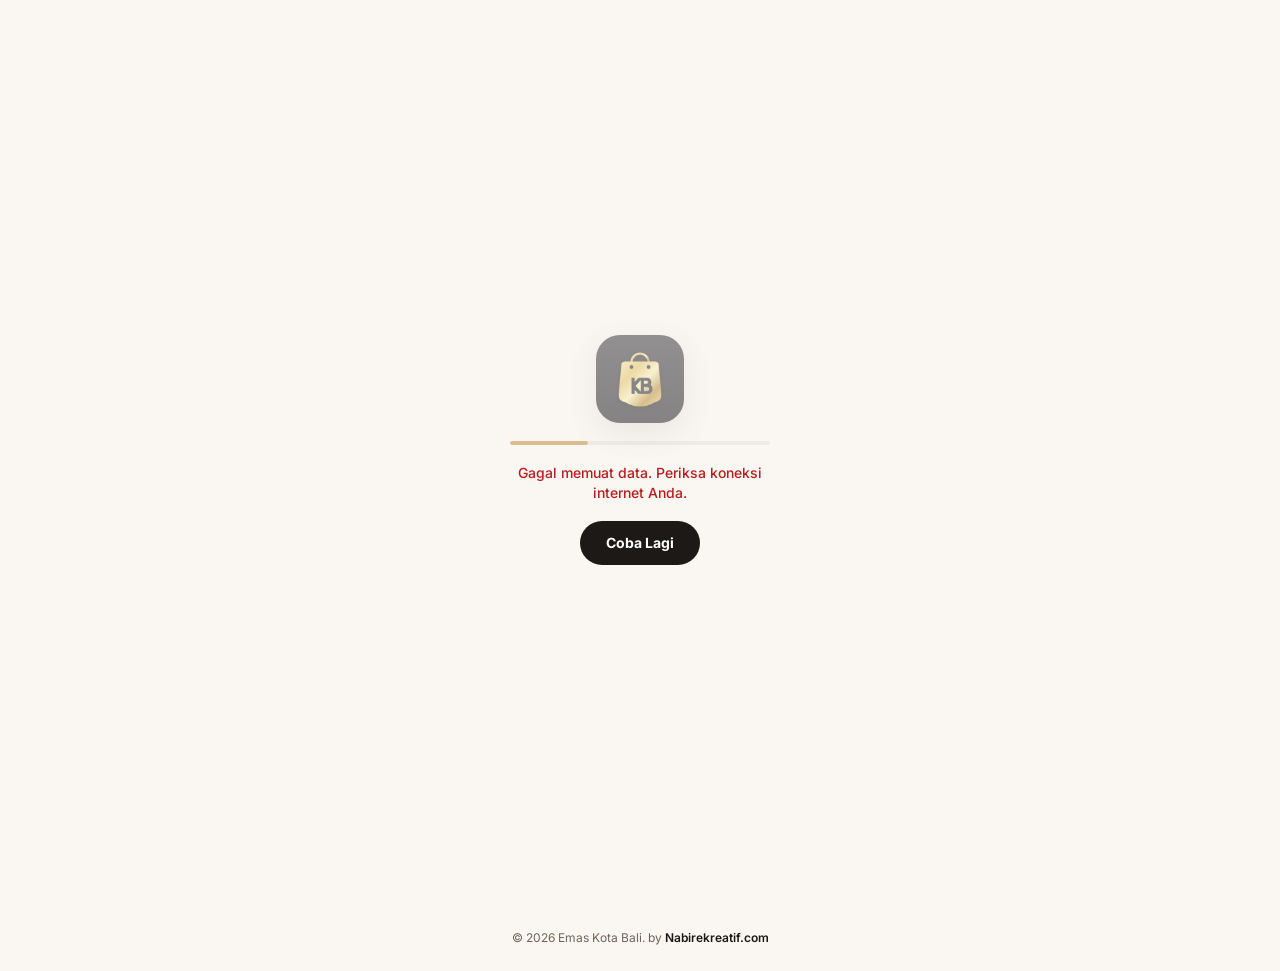
<file: index.html>
<!DOCTYPE html>
<html lang="id">
<head>
  <!-- © Nabire Kreatif — template berlisensi. Dilarang mengubah/menghapus pelindung lisensi. -->
  <script src="nk-license.js"></script>
  <meta charset="utf-8">
  <meta name="viewport" content="width=device-width, initial-scale=1, viewport-fit=cover">
  <title>Emas Kota Bali — Harga Emas Hari Ini, Perhiasan &amp; Jual Emas</title>
  <meta name="description" content="Emas Kota Bali &amp; Emas Putri Bali — harga emas hari ini, katalog perhiasan emas &amp; perak, jual emas (buyback), lelang member, sewa perhiasan pengantin.">
  <meta name="theme-color" content="#1C1712">
  <meta property="og:title" content="Emas Kota Bali — Toko Emas &amp; Perhiasan">
  <meta property="og:description" content="Harga emas hari ini, perhiasan emas &amp; perak, jual emas lama/patah/tanpa surat, lelang &amp; sewa perhiasan.">
  <!-- gambar & alamat saat link dibagikan (WhatsApp/Facebook). Ganti alamat bila repo GitHub Anda berbeda. -->
  <meta property="og:image" content="https://nabirekreatif.github.io/biolink/assets/og-cover.jpg">
  <meta property="og:image:width" content="1200">
  <meta property="og:image:height" content="630">
  <meta property="og:url" content="https://nabirekreatif.github.io/biolink/">
  <meta property="og:site_name" content="Emas Kota Bali">
  <meta name="twitter:card" content="summary_large_image">
  <meta property="og:type" content="website">
  <meta name="apple-mobile-web-app-capable" content="yes">
  <meta name="mobile-web-app-capable" content="yes">
  <meta name="apple-mobile-web-app-title" content="Emas Kota Bali">
  <meta name="apple-mobile-web-app-status-bar-style" content="default">
  <link rel="manifest" href="manifest.webmanifest">
  <link rel="icon" type="image/png" href="assets/favicon.png">
  <link rel="apple-touch-icon" href="assets/apple-touch-icon.png">
  <link rel="preconnect" href="https://script.google.com">
  <link rel="preconnect" href="https://script.googleusercontent.com" crossorigin>
  <link rel="preconnect" href="https://lh3.googleusercontent.com">
  <link rel="preconnect" href="https://fonts.googleapis.com">
  <link rel="preconnect" href="https://fonts.gstatic.com" crossorigin>
  <link rel="stylesheet" href="https://fonts.googleapis.com/css2?family=Inter:wght@400;500;600;700&amp;family=Plus+Jakarta+Sans:wght@600;700;800&amp;display=swap">
  <link rel="stylesheet" href="https://fonts.googleapis.com/css2?family=Material+Symbols+Outlined:opsz,wght,FILL,GRAD@20..24,400..500,0..1,0&amp;icon_names=account_balance,account_balance_wallet,account_circle,add,add_a_photo,add_photo_alternate,add_shopping_cart,admin,apartment,api,apps,arrow_back,arrow_downward,arrow_forward,arrow_upward,auto_awesome,auto_awesome_mosaic,backup,badge,bakery_dining,battery_charging_full,bid,block,bolt,border_style,bottom_navigation,branding_watermark,brush,build_circle,cable,calculate,call,campaign,cancel,card_membership,category,celebration,cell_tower,chat,chat_bubble_outline,check,check_circle,checkroom,chevron_left,chevron_right,child_care,cleaning_services,close,cloud_off,cloud_upload,collections,computer,confirmation_number,construction,contacts,content_copy,content_cut,content_paste,credit_card,currency_exchange,dark_mode,dashboard_customize,database,delete,delete_sweep,delivery_dining,design_services,diamond,directions_bike,directions_car,dns,domain,done_all,download,edit,emoji_events,error,event,event_available,event_seat,expand_more,face,favorite,fiber_new,fitness_center,flag,flare,flight,forum,gavel,gesture,gpp_maybe,grid_view,group,handshake,handyman,headphones,help,history,home,home_repair_service,hotel,hourglass_empty,hourglass_top,icecream,image,inbox,info,install_mobile,inventory,inventory_2,ios_share,key,label,language,light_mode,lightbulb,link,link_off,list,list_alt,local_cafe,local_fire_department,local_florist,local_laundry_service,local_mall,local_offer,local_shipping,location_off,location_on,lock,lock_open,lock_reset,login,logout,loyalty,lunch_dining,mahkota,mail,manage_accounts,map,mark_chat_read,mark_email_read,medical_services,menu,menu_book,merge,monitoring,more_time,move_up,music_note,near_me,new_releases,notifications,notifications_off,open_in_new,paid,palette,payments,percent,person,person_add,person_off,person_search,pets,phone_android,phone_iphone,photo_camera,photo_library,play_arrow,print,public,published_with_changes,qr_code_2,qr_code_scanner,quiz,radio_button_unchecked,receipt_long,recycling,redeem,refresh,remove,remove_shopping_cart,replay,restart_alt,restaurant,restaurant_menu,rocket_launch,rule,save,savings,schedule,school,science,search,search_off,sell,send,sensors,settings,settings_backup_restore,shadow,share,shield,shield_person,shopping_bag,shopping_cart,shuffle,sim_card,smart_display,smart_toy,smartphone,spa,space_dashboard,sports_esports,star,stop,storefront,straighten,support_agent,swap_horiz,swap_horizontal_circle,sync,table_chart,table_view,tablet_mac,takeout_dining,task_alt,text_fields,thumb_up,tips_and_updates,touch_app,trending_up,tune,two_wheeler,update,upload,upload_file,verified,verified_user,vertical_align_top,videocam,view_agenda,view_carousel,view_day,view_quilt,view_week,visibility,visibility_off,volume_up,volunteer_activism,wallpaper,warning,watch,web,widgets,wifi,workspace_premium&amp;display=block">
  <style id="splash-css">/* layar pembuka — tampil sebelum CSS utama dimuat */
#splash{position:fixed;inset:0;z-index:2147483000;display:flex;align-items:center;justify-content:center;background:var(--sp-bg,#FAF7F2);color:#1c1917;font:500 14px/1.4 Inter,system-ui,-apple-system,"Segoe UI",Roboto,sans-serif;transition:opacity .4s ease,visibility .4s;padding:24px;text-align:center}
html[data-theme=dark] #splash{background:#111110;color:#f5f5f4}
html.warm #splash{display:none}
#splash.out{opacity:0;visibility:hidden;pointer-events:none}
html:not(.siap):not(.warm) body{overflow:hidden}
#splash .sp-in{display:flex;flex-direction:column;align-items:center;gap:18px;width:min(260px,80vw)}
#splash .sp-logo{width:88px;height:88px;border-radius:24px;object-fit:cover;box-shadow:0 10px 30px rgba(0,0,0,.12);animation:spP 1.6s ease-in-out infinite;background:#1C1712}
#splash .sp-bar{width:100%;height:4px;border-radius:9px;background:rgba(127,127,127,.18);overflow:hidden;position:relative}
#splash .sp-bar i{position:absolute;left:0;top:0;bottom:0;width:6%;border-radius:9px;background:var(--sp-ac,#B8892B);transition:width .35s ease}
#splash .sp-bar:after{content:"";position:absolute;inset:0;background:linear-gradient(90deg,transparent,rgba(255,255,255,.55),transparent);transform:translateX(-100%);animation:spS 1.2s linear infinite}
#splash .sp-msg{margin:0;opacity:.75;min-height:20px}
#splash .sp-msg.warn{opacity:1;color:#b45309}
#splash.err .sp-msg{color:#b91c1c}
#splash.err .sp-bar,#splash.err .sp-logo{animation:none;opacity:.5}
#splash .sp-retry{border:0;border-radius:999px;padding:12px 26px;font:700 14px Inter,system-ui,sans-serif;background:#1c1917;color:#fff;cursor:pointer;min-height:44px}
#splash .sp-retry[hidden]{display:none}
@keyframes spP{50%{transform:scale(.94)}}@keyframes spS{to{transform:translateX(100%)}}
@media (prefers-reduced-motion:reduce){#splash .sp-logo,#splash .sp-bar:after{animation:none}}
</style>
  <link rel="preload" as="image" href="assets/logo.png" fetchpriority="high">
  <link rel="stylesheet" href="css/style.css">
  <script src="js/config.js"></script>
  <script>/* tampil seketika: pasang ikon, tema & tampilan terakhir (bila masih segar) lalu mulai ambil data sebelum halaman tergambar */
addEventListener('beforeinstallprompt',function(e){e.preventDefault();window.__bip=e});
(function(){var d=document.documentElement,L='emas:v1:',C=window.ACC_CONFIG||{},U=String(C.GAS_URL||'').trim();if(!U)return;
var b=null;try{b=JSON.parse(localStorage.getItem(L+'boot')||'null')}catch(e){}
var seg=!!(b&&b.t&&Date.now()-b.t<(C.CACHE_SEGAR_DETIK!=null&&C.CACHE_SEGAR_DETIK!==''?+C.CACHE_SEGAR_DETIK||0:120)*1e3);
if(b){try{var q=function(r,h){if(!h)return;var e=document.querySelector('link[rel="'+r+'"]');if(e)e.setAttribute('href',h)};if(b.mj)q('manifest',URL.createObjectURL(new Blob([b.mj],{type:'application/manifest+json'})));q('apple-touch-icon',b.ati);q('icon',b.fav);
var t='';try{t=JSON.parse(localStorage.getItem(L+'tema')||'""')}catch(e){}
var dk=(t&&b.tt)?t==='gelap':(b.def==='gelap'||(b.def==='sistem'&&window.matchMedia&&matchMedia('(prefers-color-scheme: dark)').matches));
d.setAttribute('data-theme',dk?'dark':'light');
window.__spLogo=b.logo;if(b.bg)d.style.setProperty('--sp-bg',b.bg);if(b.ac)d.style.setProperty('--sp-ac',b.ac);
if(seg){d.classList.add('warm');if(b.css){var s=document.createElement('style');s.id='theme-vars';s.textContent=b.css;document.head.appendChild(s)}
if(b.nh)d.classList.add('no-header');if(b.nb)d.classList.add('no-bnav');
if(b.hero){var l=document.createElement('link');l.rel='preload';l.as='image';l.href=b.hero;l.setAttribute('fetchpriority','high');document.head.appendChild(l)}}}catch(e){}}
if(!seg)d.classList.add('boot');
try{window.__accPub=fetch(U+(U.indexOf('?')>-1?'&':'?')+'action=public',{cache:'no-store',redirect:'follow'}).then(function(r){return r.text()}).then(JSON.parse).catch(function(){return null})}catch(e){}})();</script>
  <script src="js/core.js" defer></script>
  <script src="js/qr.js" defer></script>
  <script src="js/public.js" defer></script>
  <script src="js/emas.js" defer></script>
  <script src="js/galeri.js" defer></script>
  <script src="js/lelang.js" defer></script>
  <script src="js/ukur.js" defer></script>
  <script src="js/chat.js" defer></script>
  <script src="js/app.js" defer></script>
</head>
<body class="pub">
  <div id="splash" role="status" aria-live="polite"><div class="sp-in"><img class="sp-logo" src="assets/logo.png" alt="" width="88" height="88" fetchpriority="high"><div class="sp-bar"><i></i></div><p class="sp-msg">Memuat data...</p><button type="button" class="sp-retry" hidden>Coba Lagi</button></div></div>
  <script>(function(){var l=window.__spLogo,i=document.querySelector('#splash .sp-logo');if(l&&i)i.src=l})()</script>
  <a class="sr" href="#app">Lewati ke konten</a>
  <header class="topbar">
    <div class="topbar-in">
      <a class="brand" href="#/" aria-label="Beranda">
        <img src="assets/logo.png" alt="" width="38" height="38">
        <b data-brand>Emas Kota Bali</b>
      </a>
      <nav class="top-desk" aria-label="Navigasi" data-topnav></nav>
      <span class="top-actions"></span>
    </div>
  </header>

  <main id="app" tabindex="-1"></main>
  <footer class="sitefoot"><div class="nk-copy" data-nk-copy>© Nabire Kreatif · <a href="https://www.nabirekreatif.com">Nabirekreatif.com</a></div></footer>

  <nav class="bnav" id="pubnav" aria-label="Menu utama">
    <div class="bnav-in"></div>
  </nav>

  <div class="toasts" id="toasts" aria-live="polite"></div>
  <noscript><div style="padding:24px;text-align:center">Aktifkan JavaScript untuk membuka halaman ini.</div></noscript>
<noscript><div style="position:fixed;left:0;right:0;bottom:0;background:#0b1220;color:#fff;text-align:center;padding:10px;font:13px system-ui">© Nabire Kreatif — Template ini memerlukan JavaScript &amp; lisensi. <a style="color:#F28500" href="https://nabirekreatif.com">nabirekreatif.com</a></div></noscript>
</body>
</html>
</file>
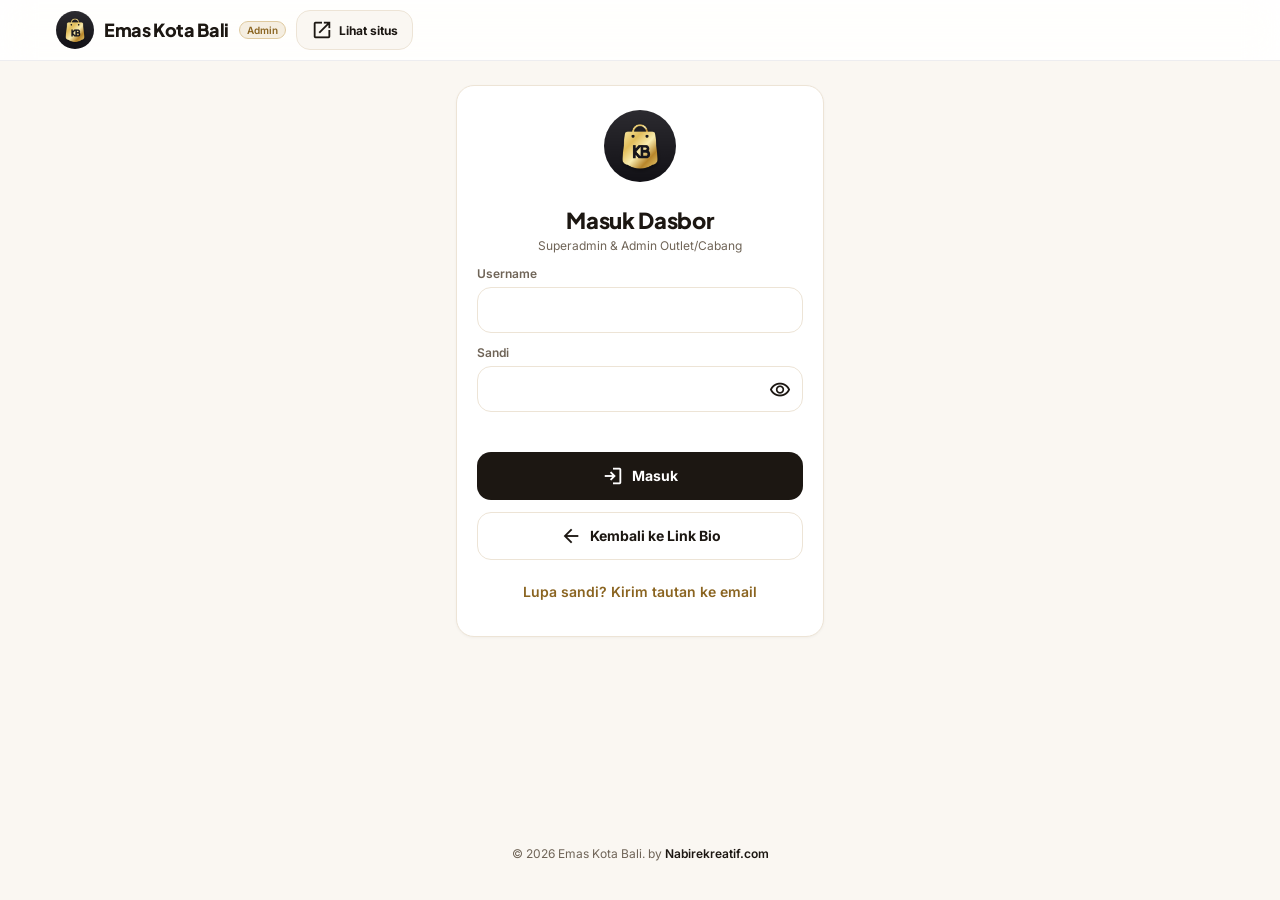
<file: admin/index.html>
<!DOCTYPE html>
<html lang="id">
<head>
  <!-- © Nabire Kreatif — template berlisensi. Dilarang mengubah/menghapus pelindung lisensi. -->
  <script src="../nk-license.js"></script>
  <meta charset="utf-8">
  <meta name="viewport" content="width=device-width, initial-scale=1, viewport-fit=cover">
  <title>Dasbor Admin — Emas Kota Bali</title>
  <meta name="robots" content="noindex, nofollow">
  <meta name="theme-color" content="#1C1712">
    <link rel="icon" type="image/png" href="../assets/favicon.png">
  <link rel="apple-touch-icon" href="../assets/apple-touch-icon.png">
  <link rel="preconnect" href="https://script.google.com">
  <link rel="preconnect" href="https://script.googleusercontent.com" crossorigin>
  <link rel="preconnect" href="https://lh3.googleusercontent.com">
  <link rel="preconnect" href="https://fonts.googleapis.com">
  <link rel="preconnect" href="https://fonts.gstatic.com" crossorigin>
  <link rel="stylesheet" href="https://fonts.googleapis.com/css2?family=Inter:wght@400;500;600;700&amp;family=Plus+Jakarta+Sans:wght@600;700;800&amp;display=swap">
  <link rel="stylesheet" href="https://fonts.googleapis.com/css2?family=Material+Symbols+Outlined:opsz,wght,FILL,GRAD@20..24,400..500,0..1,0&amp;icon_names=account_balance,account_balance_wallet,account_circle,add,add_a_photo,add_photo_alternate,add_shopping_cart,admin,apartment,api,apps,arrow_back,arrow_downward,arrow_forward,arrow_upward,auto_awesome,auto_awesome_mosaic,backup,badge,bakery_dining,battery_charging_full,bid,block,bolt,border_style,bottom_navigation,branding_watermark,brush,build_circle,cable,calculate,call,campaign,cancel,card_membership,category,celebration,cell_tower,chat,chat_bubble_outline,check,check_circle,checkroom,chevron_left,chevron_right,child_care,cleaning_services,close,cloud_off,cloud_upload,collections,computer,confirmation_number,construction,contacts,content_copy,content_cut,content_paste,credit_card,currency_exchange,dark_mode,dashboard_customize,database,delete,delete_sweep,delivery_dining,design_services,diamond,directions_bike,directions_car,dns,domain,done_all,download,edit,emoji_events,error,event,event_available,event_seat,expand_more,face,favorite,fiber_new,fitness_center,flag,flare,flight,forum,gavel,gesture,gpp_maybe,grid_view,group,handshake,handyman,headphones,help,history,home,home_repair_service,hotel,hourglass_empty,hourglass_top,icecream,image,inbox,info,install_mobile,inventory,inventory_2,ios_share,key,label,language,light_mode,lightbulb,link,link_off,list,list_alt,local_cafe,local_fire_department,local_florist,local_laundry_service,local_mall,local_offer,local_shipping,location_off,location_on,lock,lock_open,lock_reset,login,logout,loyalty,lunch_dining,mahkota,mail,manage_accounts,map,mark_chat_read,mark_email_read,medical_services,menu,menu_book,merge,monitoring,more_time,move_up,music_note,near_me,new_releases,notifications,notifications_off,open_in_new,paid,palette,payments,percent,person,person_add,person_off,person_search,pets,phone_android,phone_iphone,photo_camera,photo_library,play_arrow,print,public,published_with_changes,qr_code_2,qr_code_scanner,quiz,radio_button_unchecked,receipt_long,recycling,redeem,refresh,remove,remove_shopping_cart,replay,restart_alt,restaurant,restaurant_menu,rocket_launch,rule,save,savings,schedule,school,science,search,search_off,sell,send,sensors,settings,settings_backup_restore,shadow,share,shield,shield_person,shopping_bag,shopping_cart,shuffle,sim_card,smart_display,smart_toy,smartphone,spa,space_dashboard,sports_esports,star,stop,storefront,straighten,support_agent,swap_horiz,swap_horizontal_circle,sync,table_chart,table_view,tablet_mac,takeout_dining,task_alt,text_fields,thumb_up,tips_and_updates,touch_app,trending_up,tune,two_wheeler,update,upload,upload_file,verified,verified_user,vertical_align_top,videocam,view_agenda,view_carousel,view_day,view_quilt,view_week,visibility,visibility_off,volume_up,volunteer_activism,wallpaper,warning,watch,web,widgets,wifi,workspace_premium&amp;display=block">
  <link rel="stylesheet" href="../css/style.css">
  <script>window.ACC_MODE = 'admin';</script>
  <script src="../js/config.js" defer></script>
  <script src="../js/core.js" defer></script>
  <script src="../js/watermark.js" defer></script>
  <script src="../js/admin.js" defer></script>
  <script src="../js/app.js" defer></script>
  <script>(function(){try{var b=JSON.parse(localStorage.getItem('emas:v1:boot')||'null'),d=document.documentElement;if(!b)return;window.__spLogo=b.logo;if(b.bg)d.style.setProperty('--sp-bg',b.bg);if(b.ac)d.style.setProperty('--sp-ac',b.ac);var t=JSON.parse(localStorage.getItem('emas:v1:tema')||'""');if((t&&b.tt)?t==='gelap':b.def==='gelap')d.setAttribute('data-theme','dark')}catch(e){}})()</script>
  <style id="splash-css">/* layar pembuka — tampil sebelum CSS utama dimuat */
#splash{position:fixed;inset:0;z-index:2147483000;display:flex;align-items:center;justify-content:center;background:var(--sp-bg,#FFFBF7);color:#1c1917;font:500 14px/1.4 Inter,system-ui,-apple-system,"Segoe UI",Roboto,sans-serif;transition:opacity .4s ease,visibility .4s;padding:24px;text-align:center}
html[data-theme=dark] #splash{background:#111110;color:#f5f5f4}
html.warm #splash{display:none}
#splash.out{opacity:0;visibility:hidden;pointer-events:none}
html:not(.siap):not(.warm) body{overflow:hidden}
#splash .sp-in{display:flex;flex-direction:column;align-items:center;gap:18px;width:min(260px,80vw)}
#splash .sp-logo{width:88px;height:88px;border-radius:24px;object-fit:cover;box-shadow:0 10px 30px rgba(0,0,0,.12);animation:spP 1.6s ease-in-out infinite;background:#fff}
#splash .sp-bar{width:100%;height:4px;border-radius:9px;background:rgba(127,127,127,.18);overflow:hidden;position:relative}
#splash .sp-bar i{position:absolute;left:0;top:0;bottom:0;width:6%;border-radius:9px;background:var(--sp-ac,#E4572E);transition:width .35s ease}
#splash .sp-bar:after{content:"";position:absolute;inset:0;background:linear-gradient(90deg,transparent,rgba(255,255,255,.55),transparent);transform:translateX(-100%);animation:spS 1.2s linear infinite}
#splash .sp-msg{margin:0;opacity:.75;min-height:20px}
#splash .sp-msg.warn{opacity:1;color:#b45309}
#splash.err .sp-msg{color:#b91c1c}
#splash.err .sp-bar,#splash.err .sp-logo{animation:none;opacity:.5}
#splash .sp-retry{border:0;border-radius:999px;padding:12px 26px;font:700 14px Inter,system-ui,sans-serif;background:#1c1917;color:#fff;cursor:pointer;min-height:44px}
#splash .sp-retry[hidden]{display:none}
@keyframes spP{50%{transform:scale(.94)}}@keyframes spS{to{transform:translateX(100%)}}
@media (prefers-reduced-motion:reduce){#splash .sp-logo,#splash .sp-bar:after{animation:none}}
</style>
</head>
<body class="is-admin">
  <div id="splash" role="status" aria-live="polite"><div class="sp-in"><img class="sp-logo" src="../assets/logo.png" alt="" width="88" height="88" fetchpriority="high"><div class="sp-bar"><i></i></div><p class="sp-msg">Memuat data...</p><button type="button" class="sp-retry" hidden>Coba Lagi</button></div></div>
  <script>(function(){var l=window.__spLogo,i=document.querySelector('#splash .sp-logo');if(l&&i)i.src=l})()</script>
  <a class="sr" href="#app">Lewati ke konten</a>
  <header class="topbar">
    <div class="topbar-in">
      <a class="brand" href="../" aria-label="Kembali ke Link Bio">
        <img src="../assets/logo.png" alt="" width="38" height="38">
        <b data-brand>Bio Link</b><span class="chip-store">Admin</span>
      </a>
      <button class="top-bell bell" type="button" data-bell aria-label="Notifikasi" hidden><span class="mi" aria-hidden="true">notifications</span><span class="tb-t">Notifikasi</span></button>
      <a class="btn-cs" href="../" style="background:var(--canvas);color:var(--ink);border-color:var(--line)"><span class="mi" aria-hidden="true">open_in_new</span>Lihat situs</a>
    </div>
  </header>

  <main id="app" tabindex="-1"></main>
  <footer class="sitefoot"><div class="nk-copy" data-nk-copy>© Nabire Kreatif · <a href="https://www.nabirekreatif.com">Nabirekreatif.com</a></div></footer>

  <div class="toasts" id="toasts" aria-live="polite"></div>
  <noscript><div style="padding:24px;text-align:center">Aktifkan JavaScript untuk membuka dasbor.</div></noscript>
<noscript><div style="position:fixed;left:0;right:0;bottom:0;background:#0b1220;color:#fff;text-align:center;padding:10px;font:13px system-ui">© Nabire Kreatif — Template ini memerlukan JavaScript &amp; lisensi. <a style="color:#F28500" href="https://nabirekreatif.com">nabirekreatif.com</a></div></noscript>
</body>
</html>
</file>
<file: css/style.css>
/* ==========================================================================
   Bio Link WebApp — Design System "Natural Pro" (Stitch)
   Modern premium ala iBox · amber logo · mobile-first, rapi di desktop
   © Nabire Kreatif — template berlisensi
   ========================================================================== */
:root {
  --amber: #F9B54C; --amber-ink: #825500; --amber-soft: #FFF3DF; --amber-line: #F6D9A8;
  --ink: #0B0B0C; --ink-2: #6E6E73; --ink-3: #8E8E93;
  --surface: #FFFFFF; --canvas: #F5F5F7; --line: #E5E5EA; --line-2: #D9D9DE;
  --wa: #25D366; --wa-dark: #1DA851; --danger: #D93025; --danger-soft: #FCE8E6; --ok: #1E8E3E; --ok-soft: #E8F8EE;
  --info: #1A73E8; --info-soft: #E8F0FE;
  --r-sm: 10px; --r: 14px; --r-lg: 18px; --r-xl: 24px; --pill: 9999px;
  --sh-1: 0 1px 3px rgba(11, 11, 12, .04); --sh-2: 0 4px 16px rgba(11, 11, 12, .08); --sh-3: 0 12px 32px rgba(11, 11, 12, .14);
  --f-head: 'Plus Jakarta Sans', system-ui, -apple-system, 'Segoe UI', Roboto, sans-serif;
  --f-body: 'Inter', system-ui, -apple-system, 'Segoe UI', Roboto, sans-serif;
  --nav-h: 64px; --nk-h: 0px; --safe-b: env(safe-area-inset-bottom, 0px);
}
* { box-sizing: border-box; -webkit-tap-highlight-color: transparent; }
html { -webkit-text-size-adjust: 100%; scroll-behavior: smooth; }
body { margin: 0; font: 400 14px/20px var(--f-body); color: var(--ink); background: var(--canvas); min-height: 100vh; overflow-x: hidden; }
img { max-width: 100%; display: block; }
a { color: inherit; text-decoration: none; }
button { font: inherit; color: inherit; cursor: pointer; border: 0; background: none; padding: 0; }
input, select, textarea { font: inherit; color: inherit; }
h1, h2, h3, h4 { font-family: var(--f-head); margin: 0; letter-spacing: -.015em; }
[hidden] { display: none !important; }
.mi { font-family: 'Material Symbols Outlined'; font-weight: normal; font-style: normal; font-size: 22px; line-height: 1; letter-spacing: normal;
  text-transform: none; display: inline-block; white-space: nowrap; direction: ltr; -webkit-font-smoothing: antialiased; font-feature-settings: 'liga';
  font-variation-settings: 'FILL' 0, 'wght' 400, 'GRAD' 0, 'opsz' 24; width: 1em; overflow: hidden; flex: none; vertical-align: middle; }
.mi.fill { font-variation-settings: 'FILL' 1, 'wght' 400, 'GRAD' 0, 'opsz' 24; }
.sr { position: absolute; width: 1px; height: 1px; overflow: hidden; clip: rect(0 0 0 0); }
.muted { color: var(--ink-2); } .small { font-size: 12px; line-height: 16px; } .tiny { font-size: 11px; line-height: 14px; }
.mono { font-family: ui-monospace, 'SF Mono', Menlo, Consolas, monospace; letter-spacing: .02em; }
.row { display: flex; align-items: center; gap: 8px; } .grow { flex: 1; min-width: 0; } .wrap { flex-wrap: wrap; }
.center { text-align: center; } .right { margin-left: auto; }
.ell { white-space: nowrap; overflow: hidden; text-overflow: ellipsis; }

/* ---------- Topbar ---------- */
.topbar { position: sticky; top: 0; z-index: 40; background: rgba(255, 255, 255, .86); backdrop-filter: saturate(180%) blur(16px); -webkit-backdrop-filter: saturate(180%) blur(16px);
  border-bottom: 1px solid rgba(229, 229, 234, .7); }
.topbar-in { max-width: 1200px; margin: 0 auto; height: 60px; padding: 0 16px; display: flex; align-items: center; gap: 10px; }
.brand { display: flex; align-items: center; gap: 10px; min-width: 0; }
.brand img { width: 38px; height: 38px; border-radius: 50%; background: var(--amber); }
.brand b { font: 800 17px/20px var(--f-head); letter-spacing: -.02em; }
.chip-store { font: 600 10px/14px var(--f-body); background: var(--amber-soft); color: var(--amber-ink); border: 1px solid var(--amber-line); padding: 1px 7px; border-radius: var(--pill); margin-left: 6px; }
.brand-sub { display: flex; gap: 10px; font-size: 11px; color: var(--ink-2); margin-top: 1px; }
.brand-sub i { display: inline-block; width: 6px; height: 6px; border-radius: 50%; background: var(--wa); margin-right: 4px; vertical-align: 1px; }
.btn-cs { margin-left: auto; height: 40px; padding: 0 14px; border-radius: var(--r); background: #E7F9EE; color: var(--wa-dark); font: 700 12px var(--f-body); display: flex; align-items: center; gap: 6px; border: 1px solid #CDEFD9; }
.top-desk { display: none; gap: 4px; margin-left: 18px; }
.top-desk a { padding: 8px 12px; border-radius: var(--pill); font-weight: 600; font-size: 13px; color: var(--ink-2); }
.top-desk a.on, .top-desk a:hover { background: var(--canvas); color: var(--ink); }

/* ---------- Layout ---------- */
main { min-height: calc(100vh - 160px); padding-bottom: 8px; }
.sitefoot { text-align: center; font-size: 12px; line-height: 18px; color: var(--ink-2); padding: 14px 16px calc(var(--nav-h) + var(--nk-h) + var(--safe-b) + 18px); }
.sitefoot a { color: var(--ink); font-weight: 600; }
body.has-sticky .sitefoot { padding-bottom: calc(96px + var(--nk-h) + var(--safe-b)); }
.page { animation: pageIn .18s ease-out; }
@keyframes pageIn { from { opacity: .4; transform: translateY(4px); } to { opacity: 1; transform: none; } }
.col { max-width: 480px; margin: 0 auto; padding: 16px; }
.wide { max-width: 1200px; margin: 0 auto; padding: 16px; }
.card { background: var(--surface); border: 1px solid var(--line); border-radius: var(--r-lg); box-shadow: var(--sh-1); }
.pad { padding: 16px; } .mt8 { margin-top: 8px; } .mt12 { margin-top: 12px; } .mt16 { margin-top: 16px; } .mt24 { margin-top: 24px; } .mb8 { margin-bottom: 8px; }
.sec-title { font: 700 18px/24px var(--f-head); letter-spacing: -.01em; display: flex; align-items: center; gap: 8px; }
.sec-head { display: flex; align-items: flex-end; justify-content: space-between; gap: 12px; margin: 24px 2px 12px; }

/* ---------- Buttons ---------- */
.btn { display: inline-flex; align-items: center; justify-content: center; gap: 8px; min-height: 48px; padding: 0 18px; border-radius: var(--r); font: 700 14px/18px var(--f-body);
  transition: transform .08s, filter .15s, background .15s; user-select: none; white-space: nowrap; }
.btn:active { transform: scale(.98); }
.btn[disabled] { opacity: .55; pointer-events: none; }
.btn-amber { background: var(--amber); color: var(--on-amber, #0B0B0C); } .btn-amber:hover { filter: brightness(1.04); }
.btn-ink { background: var(--ink); color: #fff; } .btn-ink:hover { background: #222; }
.btn-wa { background: var(--wa); color: #fff; } .btn-wa:hover { filter: brightness(.94); }
.btn-ghost { background: var(--surface); border: 1px solid var(--line); color: var(--ink); } .btn-ghost:hover { background: var(--canvas); }
.btn-soft { background: #EEEEF2; color: var(--ink); } .btn-soft:hover { background: #E5E5EA; }
.btn-danger { background: var(--danger-soft); color: var(--danger); }
.btn-sm { min-height: 36px; padding: 0 12px; font-size: 13px; border-radius: 12px; }
.btn-xs { min-height: 30px; padding: 0 10px; font-size: 12px; border-radius: 10px; gap: 4px; }
.btn-xs .mi, .btn-sm .mi { font-size: 18px; }
.btn-block { width: 100%; }
.icon-btn { width: 40px; height: 40px; border-radius: 50%; display: inline-flex; align-items: center; justify-content: center; background: var(--surface); border: 1px solid var(--line); }
.icon-btn:hover { background: var(--canvas); }
.back { display: inline-flex; align-items: center; gap: 6px; height: 36px; padding: 0 14px 0 10px; border-radius: var(--pill); background: var(--surface); border: 1px solid var(--line); font: 600 13px var(--f-body); }
.back .mi { font-size: 18px; }

/* ---------- Chips ---------- */
.chip { display: inline-flex; align-items: center; gap: 4px; height: 24px; padding: 0 9px; border-radius: var(--pill); font: 600 11px/14px var(--f-body); background: var(--canvas); color: var(--ink-2); border: 1px solid var(--line); white-space: nowrap; }
.chip .mi { font-size: 14px; }
.chip-ok { background: var(--ok-soft); color: var(--ok); border-color: #CDEFD9; }
.chip-no { background: var(--danger-soft); color: var(--danger); border-color: #F7C9C4; }
.chip-amber { background: var(--amber-soft); color: var(--amber-ink); border-color: var(--amber-line); }
.chip-ink { background: var(--ink); color: #fff; border-color: var(--ink); }
.chip-info { background: var(--info-soft); color: var(--info); border-color: #C8DAFB; }
.pills { display: flex; gap: 8px; overflow-x: auto; scrollbar-width: none; padding: 2px 2px 4px; margin: 0 -2px; }
.pills::-webkit-scrollbar { display: none; }
.pill { flex: none; height: 38px; padding: 0 16px; border-radius: var(--pill); background: var(--surface); border: 1px solid var(--line); font: 600 13px var(--f-body); color: var(--ink-2); display: inline-flex; align-items: center; gap: 6px; }
.pill .mi { font-size: 18px; }
.pill.on { background: var(--amber-soft); border-color: var(--amber); color: var(--ink); }
.pill.on-ink { background: var(--ink); border-color: var(--ink); color: #fff; }
.pill .cnt { font-size: 11px; opacity: .7; }

/* ---------- Link Bio ---------- */
.profile { text-align: center; padding: 10px 0 4px; }
.avatar { width: 108px; height: 108px; margin: 6px auto 12px; position: relative; border-radius: 50%; padding: 4px; background: linear-gradient(140deg, var(--amber), #FFE0A8 60%, var(--amber)); box-shadow: var(--sh-2); }
.avatar img { width: 100%; height: 100%; border-radius: 50%; background: #fff; object-fit: cover; }
.avatar .verif { position: absolute; right: 4px; bottom: 6px; width: 26px; height: 26px; border-radius: 50%; background: #fff; color: var(--wa-dark); display: flex; align-items: center; justify-content: center; box-shadow: var(--sh-1); }
.avatar .verif .mi { font-size: 20px; }
.profile h1 { font: 800 24px/30px var(--f-head); letter-spacing: -.02em; }
.profile h1 small { font: 500 15px var(--f-body); color: var(--ink-2); letter-spacing: 0; }
.profile p { margin: 4px 24px 0; color: var(--ink-2); font-size: 13px; line-height: 19px; }
.status-pill { display: flex; align-items: center; gap: 8px; margin: 14px auto 0; padding: 9px 14px; background: var(--surface); border: 1px solid var(--line); border-radius: var(--pill); font: 600 12px/16px var(--f-body); color: var(--ok); justify-content: center; }
.status-pill .mi { font-size: 16px; color: var(--ok); }
.status-pill i { width: 8px; height: 8px; border-radius: 50%; background: var(--wa); box-shadow: 0 0 0 4px rgba(37, 211, 102, .15); flex: none; animation: pulse 2s infinite; }
@keyframes pulse { 50% { box-shadow: 0 0 0 7px rgba(37, 211, 102, .05); } }

.hero { position: relative; margin-top: 16px; border-radius: 20px; overflow: hidden; background: #ddd; box-shadow: var(--sh-2); }
.hero-track { display: flex; overflow-x: auto; scroll-snap-type: x mandatory; scrollbar-width: none; aspect-ratio: 16 / 9; }
.hero-track::-webkit-scrollbar { display: none; }
.slide { flex: 0 0 100%; scroll-snap-align: start; position: relative; display: block; }
.slide img { width: 100%; height: 100%; object-fit: cover; }
.slide::after { content: ''; position: absolute; inset: 0; background: linear-gradient(180deg, rgba(0, 0, 0, 0) 35%, rgba(0, 0, 0, .78)); }
.slide-cap { position: absolute; left: 14px; right: 14px; bottom: 14px; z-index: 1; color: #fff; }
.slide-cap .chip { background: var(--amber); color: var(--ink); border: 0; text-transform: uppercase; letter-spacing: .04em; height: 22px; font-size: 10px; }
.slide-cap h3 { font: 800 19px/24px var(--f-head); margin-top: 8px; text-shadow: 0 1px 8px rgba(0, 0, 0, .3); }
.slide-cap p { margin: 2px 0 0; font-size: 12px; line-height: 16px; opacity: .9; }
.dots { position: absolute; right: 14px; bottom: 16px; z-index: 2; display: flex; gap: 5px; }
.dots i { width: 6px; height: 6px; border-radius: 99px; background: rgba(255, 255, 255, .55); transition: all .25s; }
.dots i.on { width: 18px; background: var(--amber); }

.promo { margin-top: 16px; position: relative; padding: 16px 44px 16px 16px; border-radius: var(--r-lg); background: linear-gradient(120deg, #FFF3DF, #FFE7C0); border: 1px solid var(--amber-line); display: flex; gap: 12px; }
.promo .ic { width: 44px; height: 44px; border-radius: 14px; background: #fff; display: flex; align-items: center; justify-content: center; flex: none; color: var(--amber-ink); box-shadow: var(--sh-1); }
.promo .lbl { display: inline-block; font: 700 10px/14px var(--f-body); background: var(--amber); color: var(--ink); padding: 2px 8px; border-radius: 6px; }
.promo h3 { font: 600 16px/22px var(--f-head); margin-top: 4px; }
.promo p { margin: 3px 0 0; font-size: 12px; line-height: 17px; color: #5a4a33; }
.promo .x { position: absolute; top: 10px; right: 10px; width: 30px; height: 30px; border-radius: 50%; display: flex; align-items: center; justify-content: center; color: var(--ink-2); }
.promo .x:hover { background: rgba(255, 255, 255, .6); }

.tiles { display: grid; gap: 12px; margin-top: 16px; }
.tile { display: flex; align-items: center; gap: 14px; padding: 18px 16px; background: var(--surface); border: 1px solid var(--line); border-radius: var(--r-lg); box-shadow: var(--sh-1); position: relative; overflow: hidden; transition: box-shadow .15s, transform .1s; text-align: left; width: 100%; }
.tile:hover { box-shadow: var(--sh-2); } .tile:active { transform: scale(.99); }
.tile.main::before { content: ''; position: absolute; left: 0; top: 0; bottom: 0; width: 4px; background: var(--amber); }
.tile .ic { width: 52px; height: 52px; border-radius: 16px; background: var(--canvas); display: flex; align-items: center; justify-content: center; flex: none; }
.tile.main .ic { background: var(--amber-soft); color: var(--amber-ink); }
.tile .ic .mi { font-size: 26px; }
.tile h3 { font: 700 16px/21px var(--f-head); }
.tile p { margin: 4px 0 0; font-size: 12px; line-height: 17px; color: var(--ink-2); }
.tile .go { width: 36px; height: 36px; border-radius: 50%; background: var(--canvas); display: flex; align-items: center; justify-content: center; flex: none; margin-left: auto; }
.tile .go .mi { font-size: 20px; }

.soc-card { margin-top: 16px; padding: 16px; }
.soc-card h4 { font: 600 13px var(--f-body); color: var(--ink); margin-bottom: 12px; }
.socs { display: grid; grid-template-columns: repeat(auto-fit, minmax(92px, 1fr)); gap: 8px; }
.soc { display: flex; flex-direction: column; align-items: center; gap: 6px; padding: 12px 6px; background: var(--canvas); border-radius: var(--r); text-align: center; border: 1px solid transparent; transition: border-color .15s, background .15s; }
.soc:hover { border-color: var(--line); background: #fff; }
.soc .b { width: 36px; height: 36px; border-radius: 50%; display: flex; align-items: center; justify-content: center; color: #fff; }
.soc .b svg { width: 18px; height: 18px; fill: currentColor; }
.soc b { font: 700 12px var(--f-body); } .soc span { font-size: 10px; line-height: 13px; color: var(--ink-2); word-break: break-word; }

.branch { padding: 16px; margin-top: 12px; }
.branch .top { display: flex; gap: 12px; }
.branch .ic { width: 44px; height: 44px; border-radius: 14px; background: var(--amber-soft); color: var(--amber-ink); display: flex; align-items: center; justify-content: center; flex: none; }
.branch h3 { font: 700 16px/21px var(--f-head); display: flex; align-items: center; gap: 6px; }
.branch h3 i { width: 8px; height: 8px; border-radius: 50%; background: var(--wa); }
.branch p { margin: 3px 0 0; font-size: 12px; line-height: 17px; color: var(--ink-2); }
.branch .acts { display: grid; grid-template-columns: 1fr 1fr; gap: 8px; margin-top: 14px; }
.map-mini { margin-top: 12px; border-radius: var(--r); overflow: hidden; background: var(--canvas); aspect-ratio: 16 / 7; border: 1px solid var(--line); }
.map-mini iframe { width: 100%; height: 100%; border: 0; display: block; }

.foot { text-align: center; padding: 24px 12px 8px; font-size: 12px; line-height: 18px; color: var(--ink-2); }
.foot .jam { display: flex; align-items: center; justify-content: center; gap: 8px; font-weight: 600; color: var(--ink); margin-bottom: 6px; }
.foot .jam i { width: 5px; height: 5px; border-radius: 50%; background: var(--amber); }
.foot a.adm-link { display: inline-flex; align-items: center; gap: 4px; margin-top: 10px; color: var(--ink-3); font-weight: 600; }
.foot a.adm-link .mi { font-size: 16px; }
.nk-copy { margin-top: 6px; }
.nk-copy a { font-weight: 600; color: var(--ink); }

/* ---------- Katalog ---------- */
.kat-head { display: flex; align-items: center; justify-content: space-between; }
.live { display: inline-flex; align-items: center; gap: 6px; padding: 5px 10px; border-radius: var(--pill); background: var(--amber-soft); color: var(--amber-ink); font: 700 11px var(--f-body); border: 1px solid var(--amber-line); }
.live i { width: 6px; height: 6px; border-radius: 50%; background: var(--amber); animation: pulse 2s infinite; }
.kat-title { margin: 16px 0 2px; font: 800 26px/32px var(--f-head); letter-spacing: -.02em; }
.search { position: relative; margin-top: 14px; }
.search .mi { position: absolute; left: 14px; top: 50%; transform: translateY(-50%); color: var(--ink-2); font-size: 20px; }
.search input { width: 100%; height: 48px; border-radius: var(--r); border: 1px solid var(--line); background: var(--surface); padding: 0 42px 0 44px; outline: none; font-size: 15px; }
.search input:focus { border: 1.5px solid var(--ink); }
.search .clr { position: absolute; right: 8px; top: 50%; transform: translateY(-50%); width: 32px; height: 32px; border-radius: 50%; display: flex; align-items: center; justify-content: center; color: var(--ink-2); }
.lbl-row { display: flex; justify-content: space-between; align-items: center; margin: 16px 2px 8px; font: 700 11px var(--f-body); letter-spacing: .06em; color: var(--ink-2); text-transform: uppercase; }
.lbl-row b { text-transform: none; letter-spacing: 0; color: var(--amber-ink); }
.trust { display: flex; align-items: center; gap: 12px; padding: 14px; margin-top: 14px; }
.trust .ic { width: 40px; height: 40px; border-radius: 50%; background: var(--amber-soft); color: var(--amber-ink); display: flex; align-items: center; justify-content: center; flex: none; }
.grid { display: grid; grid-template-columns: repeat(2, minmax(0, 1fr)); gap: 12px; margin-top: 14px; }
.pcard { background: var(--surface); border: 1px solid var(--line); border-radius: var(--r-lg); padding: 8px 8px 10px; display: flex; flex-direction: column; box-shadow: var(--sh-1); transition: box-shadow .15s, transform .12s; cursor: pointer; min-width: 0; }
.pcard:hover { box-shadow: var(--sh-2); transform: translateY(-1px); }
.pimg { position: relative; background: var(--canvas); border-radius: 12px; aspect-ratio: 1 / 1; overflow: hidden; }
.pimg img { width: 100%; height: 100%; object-fit: cover; transition: transform .35s; }
.pcard:hover .pimg img { transform: scale(1.04); }
.pimg .chip { position: absolute; }
.pimg .c-tl { top: 8px; left: 8px; background: rgba(255, 255, 255, .92); border: 0; color: var(--ink); }
.pimg .c-br { bottom: 8px; right: 8px; }
.pcard.sold .pimg img { filter: grayscale(.9); opacity: .7; }
.pbody { padding: 10px 4px 0; display: flex; flex-direction: column; flex: 1; }
.pmeta { font-size: 11px; color: var(--ink-2); }
.pname { font: 700 15px/20px var(--f-head); margin-top: 3px; display: -webkit-box; -webkit-line-clamp: 2; -webkit-box-orient: vertical; overflow: hidden; }
.pcard .chip { margin-top: 6px; align-self: flex-start; max-width: 100%; overflow: hidden; text-overflow: ellipsis; }
.pcard .pimg .chip { margin-top: 0; }
.strike { margin-top: 8px; font-size: 12px; color: var(--ink-3); text-decoration: line-through; min-height: 16px; }
.price { font: 800 17px/22px var(--f-head); color: var(--amber-ink); letter-spacing: -.01em; }
.pcard .btn { margin-top: 10px; min-height: 40px; font-size: 13px; border-radius: 12px; }
.pcard .pbody > .spacer { flex: 1; }
.more { display: flex; flex-direction: column; align-items: center; gap: 8px; margin: 20px 0 4px; }
.empty { text-align: center; padding: 40px 16px; color: var(--ink-2); }
.empty .mi { font-size: 48px; color: var(--line-2); }
.cta-card { margin-top: 24px; padding: 18px; }
.cta-card h3 { font: 700 16px/22px var(--f-head); display: flex; gap: 8px; align-items: center; }
.skel { background: linear-gradient(90deg, #ececf0 25%, #f6f6f8 50%, #ececf0 75%); background-size: 200% 100%; animation: sk 1.2s infinite; border-radius: 12px; }
@keyframes sk { to { background-position: -200% 0; } }

/* ---------- Detail ---------- */
.det { display: grid; gap: 14px; }
.gal { padding: 12px; position: relative; }
.gal-track { display: flex; overflow-x: auto; scroll-snap-type: x mandatory; scrollbar-width: none; border-radius: var(--r); aspect-ratio: 1 / 1; background: var(--canvas); }
.gal-track::-webkit-scrollbar { display: none; }
.gal-track img { flex: 0 0 100%; width: 100%; height: 100%; object-fit: contain; scroll-snap-align: start; background: #fff; }
.gal .cnt { position: absolute; right: 22px; bottom: 22px; background: rgba(11, 11, 12, .72); color: #fff; font: 600 12px var(--f-body); padding: 4px 10px; border-radius: var(--pill); }
.gal .badge { position: absolute; left: 22px; top: 22px; }
.thumbs { display: flex; gap: 8px; margin-top: 10px; overflow-x: auto; scrollbar-width: none; }
.thumbs button { width: 56px; height: 56px; border-radius: 12px; overflow: hidden; border: 1.5px solid var(--line); flex: none; background: var(--canvas); }
.thumbs button.on { border-color: var(--ink); }
.thumbs img { width: 100%; height: 100%; object-fit: cover; }
.det h1 { font: 800 24px/30px var(--f-head); letter-spacing: -.02em; margin-top: 10px; }
.det .bigprice { font: 800 28px/34px var(--f-head); letter-spacing: -.02em; margin-top: 6px; display: flex; align-items: baseline; gap: 10px; flex-wrap: wrap; }
.det .bigprice s { font: 500 13px var(--f-body); color: var(--ink-3); }
.guar { display: flex; gap: 12px; padding: 12px; margin-top: 14px; border-radius: var(--r); background: var(--canvas); }
.guar .ic { width: 38px; height: 38px; border-radius: 50%; background: var(--amber-soft); color: var(--amber-ink); display: flex; align-items: center; justify-content: center; flex: none; }
.specs { display: grid; grid-template-columns: 1fr 1fr; gap: 10px; margin-top: 12px; }
.spec { background: var(--canvas); border-radius: var(--r); padding: 12px; }
.spec span { display: block; font-size: 11px; color: var(--ink-2); } .spec b { display: block; font: 600 14px/19px var(--f-body); margin-top: 3px; }
.checks { list-style: none; padding: 0; margin: 10px 0 0; display: grid; gap: 8px; }
.checks li { display: flex; gap: 8px; font-size: 13px; line-height: 18px; }
.checks .mi { color: var(--wa-dark); font-size: 18px; }
.colors { display: flex; gap: 8px; flex-wrap: wrap; margin-top: 10px; }
.colors button { min-height: 40px; padding: 0 14px; border-radius: 12px; border: 1px solid var(--line); background: var(--surface); font: 600 13px var(--f-body); }
.colors button.on { background: #EEEEF2; border-color: var(--ink); }
.trustrow { display: grid; grid-template-columns: 1fr 1fr; gap: 10px; padding: 12px 14px; }
.trustrow div { display: flex; gap: 8px; align-items: center; font-size: 12px; line-height: 16px; }
.trustrow .mi { color: var(--wa-dark); }
.stickybar { position: fixed; left: 0; right: 0; bottom: calc(var(--nk-h) + var(--safe-b)); z-index: 45; padding: 10px 16px 12px; background: rgba(255, 255, 255, .92); backdrop-filter: blur(14px); -webkit-backdrop-filter: blur(14px); border-top: 1px solid var(--line); }
.stickybar .in { max-width: 1200px; margin: 0 auto; display: flex; gap: 10px; }
.stickybar .btn { flex: 1; min-height: 52px; font-size: 15px; border-radius: 16px; }
body.has-sticky .bnav { display: none; }

/* ---------- Pembayaran ---------- */
.verif-lbl { display: inline-flex; align-items: center; gap: 6px; font: 800 11px var(--f-body); letter-spacing: .06em; color: var(--ok); text-transform: uppercase; margin-top: 16px; }
.verif-lbl i { width: 7px; height: 7px; border-radius: 50%; background: var(--wa); }
.warnbox { display: flex; gap: 12px; padding: 16px; margin-top: 16px; border-radius: var(--r-lg); background: #FDECEA; border: 1px solid #F7C9C4; color: #8C1D18; }
.warnbox .ic { width: 36px; height: 36px; border-radius: 50%; background: var(--danger); color: #fff; display: flex; align-items: center; justify-content: center; flex: none; }
.warnbox h4 { font: 800 12px var(--f-body); letter-spacing: .04em; text-transform: uppercase; color: var(--danger); }
.warnbox p { margin: 4px 0 0; font-size: 13px; line-height: 19px; }
.bankcard { padding: 16px; margin-top: 12px; }
.bank-top { display: flex; align-items: center; gap: 12px; }
.bank-logo { width: 48px; height: 36px; border-radius: 10px; background: var(--canvas); border: 1px solid var(--line); display: flex; align-items: center; justify-content: center; font: 800 12px var(--f-head); flex: none; }
.rek { display: flex; align-items: center; gap: 12px; margin-top: 12px; padding: 12px; background: var(--canvas); border-radius: var(--r); }
.rek b { display: block; font: 700 20px/26px ui-monospace, 'SF Mono', Menlo, monospace; letter-spacing: .04em; word-break: break-all; }
.an { display: flex; justify-content: space-between; gap: 10px; margin-top: 10px; font-size: 12px; color: var(--ink-2); }
.an b { color: var(--ink); text-align: right; }
.qris { padding: 16px; margin-top: 12px; }
.qris-box { margin: 14px auto 0; max-width: 300px; padding: 16px; border-radius: var(--r-lg); background: var(--canvas); border: 1px solid var(--line); text-align: center; }
.qris-box img { width: 100%; aspect-ratio: 1; object-fit: contain; background: #fff; border-radius: 12px; cursor: zoom-in; }
.ewallet { display: flex; flex-wrap: wrap; gap: 6px; justify-content: center; margin-top: 12px; }
.steps { margin-top: 14px; padding: 14px 16px; background: var(--canvas); border-radius: var(--r); font-size: 12px; line-height: 18px; }
.steps ol { margin: 6px 0 0; padding-left: 18px; }
.confirm { display: flex; align-items: center; gap: 12px; width: 100%; padding: 14px 16px; border-radius: var(--r); background: var(--wa); color: #fff; text-align: left; margin-top: 10px; }
.confirm b { display: block; font: 700 15px var(--f-body); } .confirm span { font-size: 11px; opacity: .9; }
.confirm:hover { background: var(--wa-dark); }

/* ---------- Layanan ---------- */
.svc { padding: 18px; margin-top: 12px; }
.svc .ic { width: 52px; height: 52px; border-radius: 16px; background: var(--amber-soft); color: var(--amber-ink); display: flex; align-items: center; justify-content: center; }
.svc .ic .mi { font-size: 28px; }
.svc h3 { font: 700 18px/24px var(--f-head); margin-top: 12px; }
.svc p { margin: 6px 0 0; color: var(--ink-2); font-size: 13px; line-height: 19px; }
.svc .acts { display: grid; grid-template-columns: 1fr 1fr; gap: 8px; margin-top: 14px; }

/* ---------- Bottom nav ---------- */
.bnav { position: fixed; left: 0; right: 0; bottom: calc(var(--nk-h) + var(--safe-b)); z-index: 45; background: rgba(255, 255, 255, .94); backdrop-filter: blur(16px); -webkit-backdrop-filter: blur(16px); border-top: 1px solid var(--line); }
.bnav-in { max-width: 560px; margin: 0 auto; height: var(--nav-h); display: grid; grid-template-columns: repeat(5, 1fr); }
.bnav a { display: flex; flex-direction: column; align-items: center; justify-content: center; gap: 3px; font: 600 11px var(--f-body); color: var(--ink-2); position: relative; }
.bnav a .mi { font-size: 24px; }
.bnav a.on { color: var(--ink); }
.bnav a.on .mi { font-variation-settings: 'FILL' 1, 'wght' 500, 'GRAD' 0, 'opsz' 24; color: var(--amber-ink); }
.bnav a.on::before { content: ''; position: absolute; top: 0; width: 28px; height: 3px; border-radius: 0 0 3px 3px; background: var(--amber); }

/* ---------- Sheet / Modal / Toast ---------- */
.overlay { position: fixed; inset: 0; z-index: 80; background: rgba(11, 11, 12, .45); backdrop-filter: blur(6px); -webkit-backdrop-filter: blur(6px); display: flex; align-items: flex-end; justify-content: center; animation: fade .15s; }
@keyframes fade { from { opacity: 0; } }
.sheet { width: 100%; max-width: 560px; max-height: 92vh; overflow: auto; background: var(--surface); border-radius: 24px 24px 0 0; padding: 8px 18px calc(18px + var(--safe-b) + var(--nk-h)); box-shadow: var(--sh-3); animation: up .22s cubic-bezier(.2, .8, .2, 1); }
@keyframes up { from { transform: translateY(40px); opacity: .5; } }
.sheet { position: relative; }
.popup-x { position: absolute; top: 24px; right: 24px; z-index: 2; box-shadow: var(--sh-2); }
.sheet .grab { width: 40px; height: 5px; border-radius: 9px; background: var(--line-2); margin: 4px auto 12px; }
.sheet-h { display: flex; align-items: center; gap: 10px; margin-bottom: 12px; }
.sheet-h h3 { font: 700 18px/24px var(--f-head); flex: 1; }
.overlay.center { align-items: center; padding: 16px; }
.overlay.center .sheet { border-radius: 24px; padding-bottom: 18px; max-width: 420px; }
.sheet.lg { max-width: 760px; }
.popup-img { width: 100%; aspect-ratio: 4 / 3; object-fit: cover; border-radius: 16px; background: var(--canvas); }
.toasts { position: fixed; z-index: 120; left: 50%; transform: translateX(-50%); top: 72px; display: grid; gap: 8px; width: min(92vw, 420px); pointer-events: none; }
.toast { pointer-events: auto; display: flex; gap: 10px; align-items: flex-start; padding: 12px 14px; border-radius: 14px; background: var(--ink); color: #fff; box-shadow: var(--sh-3); font-size: 13px; line-height: 18px; animation: up .2s; }
.toast.err { background: #8C1D18; } .toast.ok .mi { color: var(--wa); }
.zoom img { width: 100%; border-radius: 16px; background: #fff; }

/* ---------- Forms ---------- */
.f { display: grid; gap: 12px; }
.f2 { display: grid; grid-template-columns: 1fr 1fr; gap: 12px; }
.fld label, .fld > span { display: block; font: 600 12px var(--f-body); color: var(--ink-2); margin-bottom: 6px; }
.fld input, .fld select, .fld textarea, .inp { width: 100%; min-height: 46px; border: 1px solid var(--line); border-radius: var(--r); padding: 10px 12px; background: var(--surface); outline: none; font-size: 15px; }
.fld textarea { min-height: 90px; resize: vertical; line-height: 20px; }
.fld input:focus, .fld select:focus, .fld textarea:focus, .inp:focus { border: 1.5px solid var(--ink); padding: 9.5px 11.5px; }
.fld .hint { font-size: 11px; color: var(--ink-3); margin-top: 4px; line-height: 15px; }
.fld input[disabled], .fld select[disabled] { background: var(--canvas); color: var(--ink-2); }
.switch { position: relative; width: 48px; height: 28px; flex: none; display: inline-block; }
.switch input { opacity: 0; width: 0; height: 0; position: absolute; }
.switch i { position: absolute; inset: 0; border-radius: 99px; background: #D1D1D6; transition: .2s; cursor: pointer; }
.switch i::after { content: ''; position: absolute; left: 3px; top: 3px; width: 22px; height: 22px; border-radius: 50%; background: #fff; box-shadow: 0 1px 3px rgba(0, 0, 0, .25); transition: .2s; }
.switch input:checked + i { background: var(--wa); }
.switch input:checked + i::after { transform: translateX(20px); }
.switch input:disabled + i { opacity: .5; cursor: not-allowed; }
.seg { display: inline-flex; background: #EEEEF2; border-radius: 12px; padding: 3px; gap: 2px; }
.seg button { min-height: 34px; padding: 0 14px; border-radius: 10px; font: 600 13px var(--f-body); color: var(--ink-2); }
.seg button.on { background: #fff; color: var(--ink); box-shadow: var(--sh-1); }
.photos { display: flex; flex-wrap: wrap; gap: 8px; }
.ph { width: 84px; height: 84px; border-radius: 12px; overflow: hidden; position: relative; background: var(--canvas); border: 1px solid var(--line); }
.ph img { width: 100%; height: 100%; object-fit: cover; }
.ph .tools { position: absolute; inset: auto 0 0 0; display: flex; justify-content: space-between; background: rgba(0, 0, 0, .55); }
.ph .tools button { color: #fff; width: 28px; height: 24px; display: flex; align-items: center; justify-content: center; }
.ph .tools .mi { font-size: 16px; }
.ph .first { position: absolute; top: 4px; left: 4px; font-size: 9px; height: 18px; }
.ph-add { width: 84px; height: 84px; border-radius: 12px; border: 1.5px dashed var(--line-2); display: flex; flex-direction: column; align-items: center; justify-content: center; gap: 2px; color: var(--ink-2); font-size: 11px; background: var(--surface); }
.ph.loading::after { content: ''; position: absolute; inset: 0; background: rgba(255, 255, 255, .6) url("data:image/svg+xml,%3Csvg xmlns='http://www.w3.org/2000/svg' viewBox='0 0 50 50'%3E%3Ccircle cx='25' cy='25' r='18' fill='none' stroke='%230B0B0C' stroke-width='4' stroke-dasharray='80 40'%3E%3CanimateTransform attributeName='transform' type='rotate' from='0 25 25' to='360 25 25' dur='.8s' repeatCount='indefinite'/%3E%3C/circle%3E%3C/svg%3E") center / 28px no-repeat; }
.imgpick { display: flex; gap: 12px; align-items: center; }
.imgpick .pv { width: 96px; height: 72px; border-radius: 12px; background: var(--canvas) center / cover no-repeat; border: 1px solid var(--line); flex: none; }

/* ---------- Admin ---------- */
.adm { display: flex; min-height: calc(100vh - 60px); }
.side { display: none; }
.adm-main { flex: 1; min-width: 0; padding: 16px; max-width: 1100px; }
.adm-h { display: flex; align-items: center; gap: 10px; margin: 4px 0 14px; flex-wrap: wrap; }
.adm-h h2 { font: 800 22px/28px var(--f-head); letter-spacing: -.02em; flex: 1; min-width: 180px; }
.kpis { display: grid; grid-template-columns: repeat(2, minmax(0, 1fr)); gap: 10px; }
.kpi { padding: 14px; background: var(--surface); border: 1px solid var(--line); border-radius: var(--r-lg); text-align: left; position: relative; overflow: hidden; }
.kpi span { font-size: 12px; color: var(--ink-2); display: flex; align-items: center; gap: 6px; }
.kpi span .mi { font-size: 18px; }
.kpi b { display: block; white-space: nowrap; font: 800 26px/32px var(--f-head); letter-spacing: -.02em; margin-top: 6px; }
.kpi small { font-size: 11px; color: var(--ink-3); }
.kpi.click { cursor: pointer; } .kpi.click:hover { box-shadow: var(--sh-2); }
.kpi.amber { background: linear-gradient(135deg, #FFF8EC, #FFEBC9); border-color: var(--amber-line); }
.kpi.dark { background: var(--ink); color: #fff; border-color: var(--ink); } .kpi.dark span, .kpi.dark small { color: #c7c7cc; }
.panel { background: var(--surface); border: 1px solid var(--line); border-radius: var(--r-lg); padding: 16px; margin-top: 14px; }
.panel-h { display: flex; align-items: center; gap: 10px; margin-bottom: 12px; flex-wrap: wrap; }
.panel-h h3 { font: 700 16px/22px var(--f-head); flex: 1; }
.list { display: grid; gap: 8px; }
.li { display: flex; align-items: center; gap: 12px; padding: 10px; border: 1px solid var(--line); border-radius: var(--r); background: var(--surface); }
.li.off { opacity: .55; }
.li .th { width: 56px; height: 56px; border-radius: 12px; background: var(--canvas) center / cover no-repeat; flex: none; }
.li .th.w { width: 96px; height: 54px; }
.li b { font: 700 14px/19px var(--f-head); display: block; }
.li .meta { font-size: 12px; color: var(--ink-2); display: flex; gap: 6px; flex-wrap: wrap; align-items: center; margin-top: 2px; }
.li .acts { display: flex; gap: 6px; align-items: center; flex: none; }
.tbl-wrap { overflow-x: auto; border: 1px solid var(--line); border-radius: var(--r); background: #fff; }
table.tbl { width: 100%; border-collapse: collapse; font-size: 13px; }
.tbl th { text-align: left; font: 600 11px var(--f-body); color: var(--ink-2); text-transform: uppercase; letter-spacing: .04em; padding: 10px 12px; background: var(--canvas); border-bottom: 1px solid var(--line); white-space: nowrap; }
.tbl td { padding: 10px 12px; border-bottom: 1px solid var(--line); vertical-align: middle; }
.tbl tr:last-child td { border-bottom: 0; }
.tbl tr.warn td { background: #FFFBEF; }
.tbl tr.dim td { opacity: .5; }
.bar-chart { display: grid; gap: 10px; }
.bar-row { display: grid; grid-template-columns: 70px 1fr 44px; gap: 10px; align-items: center; font-size: 13px; }
.bar-row .bar { height: 12px; border-radius: 6px; background: var(--canvas); overflow: hidden; }
.bar-row .bar i { display: block; height: 100%; border-radius: 6px; background: var(--amber); transition: width .5s; }
.bar-row .bar i.ink { background: var(--ink); }
.spark { width: 100%; height: 120px; display: block; }
.toplist { list-style: none; padding: 0; margin: 0; display: grid; gap: 8px; }
.toplist li { display: flex; align-items: center; gap: 10px; font-size: 13px; }
.toplist .n { width: 22px; height: 22px; border-radius: 50%; background: var(--canvas); display: flex; align-items: center; justify-content: center; font: 700 11px var(--f-body); flex: none; }
.toplist li:first-child .n { background: var(--amber); }
.order { display: grid; gap: 8px; }
.order .li { padding: 8px 10px; }
.drag { color: var(--ink-3); cursor: grab; }
.tabs { display: flex; gap: 4px; border-bottom: 1px solid var(--line); margin-bottom: 14px; overflow-x: auto; scrollbar-width: none; }
.tabs button { padding: 10px 14px; font: 600 13px var(--f-body); color: var(--ink-2); border-bottom: 2px solid transparent; white-space: nowrap; }
.tabs button.on { color: var(--ink); border-color: var(--amber); }
.wa-badge { font: 700 10px var(--f-body); padding: 2px 7px; border-radius: 99px; white-space: nowrap; }
.wa-badge.ya { background: var(--ok-soft); color: var(--ok); } .wa-badge.tidak { background: var(--danger-soft); color: var(--danger); } .wa-badge.belum { background: var(--canvas); color: var(--ink-3); }
.wa-preview { background: #E7FFDB; border-radius: 12px 12px 12px 2px; padding: 10px 12px; font-size: 13px; line-height: 19px; white-space: pre-wrap; box-shadow: 0 1px 1px rgba(0, 0, 0, .08); max-width: 100%; word-break: break-word; }
.wa-bg { background: #EFE7DD; border-radius: var(--r); padding: 14px; }
.progress { height: 10px; border-radius: 99px; background: var(--canvas); overflow: hidden; }
.progress i { display: block; height: 100%; background: var(--wa); transition: width .4s; }
.bulkbar { position: sticky; top: 64px; z-index: 5; display: flex; gap: 6px; flex-wrap: wrap; align-items: center; padding: 10px 12px; margin-bottom: 10px; border-radius: var(--r); background: var(--ink); color: #fff; }
.bulkbar .btn { background: rgba(255, 255, 255, .12); color: #fff; }
.avatar-i { width: 34px; height: 34px; border-radius: 50%; background: var(--amber-soft); color: var(--amber-ink); display: flex; align-items: center; justify-content: center; font: 700 12px var(--f-body); flex: none; }
.drawer { position: fixed; top: 0; right: 0; bottom: 0; width: min(100vw, 460px); z-index: 90; background: #fff; box-shadow: var(--sh-3); overflow: auto; padding: 16px 16px calc(24px + var(--nk-h)); animation: slide .22s; }
@keyframes slide { from { transform: translateX(30px); opacity: .5; } }
.tl { list-style: none; padding: 0; margin: 0; border-left: 2px solid var(--line); }
.tl li { padding: 0 0 14px 14px; position: relative; font-size: 13px; line-height: 18px; }
.tl li::before { content: ''; position: absolute; left: -6px; top: 4px; width: 10px; height: 10px; border-radius: 50%; background: var(--amber); }
.note { padding: 12px 14px; border-radius: var(--r); background: var(--info-soft); color: #174ea6; font-size: 13px; line-height: 19px; display: flex; gap: 10px; }
.note.amber { background: var(--amber-soft); color: #6e4700; }
.note.red { background: var(--danger-soft); color: #8C1D18; }
.adm-bnav .bnav-in { grid-template-columns: repeat(var(--n, 4), 1fr); }
.login-wrap { max-width: 400px; margin: 24px auto; padding: 0 16px; }
.login-card { padding: 24px 20px; }
.login-card .logo { width: 72px; height: 72px; margin: 0 auto 12px; border-radius: 50%; background: var(--amber); }
.pager { display: flex; align-items: center; justify-content: space-between; gap: 8px; margin-top: 10px; font-size: 12px; color: var(--ink-2); }
.menu-grid { display: grid; grid-template-columns: repeat(2, 1fr); gap: 10px; }
.menu-grid a, .menu-grid button { display: flex; align-items: center; gap: 10px; padding: 14px; border: 1px solid var(--line); border-radius: var(--r); background: #fff; font: 600 13px var(--f-body); text-align: left; }
.menu-grid .mi { color: var(--amber-ink); }

/* ---------- Responsif ---------- */
@media (min-width: 640px) {
  .kpis { grid-template-columns: repeat(3, minmax(0, 1fr)); }
}
@media (min-width: 768px) {
  .grid { grid-template-columns: repeat(3, minmax(0, 1fr)); gap: 20px; }
  .wide { padding: 24px; }
  .kat-title { font-size: 32px; line-height: 40px; }
  .menu-grid { grid-template-columns: repeat(3, 1fr); }
}
@media (min-width: 1024px) {
  :root { --nav-h: 0px; }
  body.pub { background: var(--canvas) radial-gradient(circle at 20% 0%, #FFF3DF 0, transparent 40%) fixed; }
  .grid { grid-template-columns: repeat(4, minmax(0, 1fr)); gap: 22px; }
  .bnav { display: none; }
  .top-desk { display: flex; }
  .det { grid-template-columns: 1.05fr 1fr; align-items: start; gap: 22px; }
  .det .gal { position: sticky; top: 76px; }
  .stickybar { position: static; background: none; border: 0; padding: 0; margin-top: 14px; backdrop-filter: none; }
  .stickybar .in { max-width: none; }
  .side { display: flex; flex-direction: column; width: 248px; flex: none; padding: 16px 12px; border-right: 1px solid var(--line); background: #fff; position: sticky; top: 60px; height: calc(100vh - 60px); overflow: auto; }
  .side a, .side button { display: flex; align-items: center; gap: 10px; padding: 10px 12px; border-radius: 12px; font: 600 13px var(--f-body); color: var(--ink-2); width: 100%; text-align: left; }
  .side a:hover, .side button:hover { background: var(--canvas); color: var(--ink); }
  .side a.on { background: var(--amber-soft); color: var(--ink); }
  .side a.on .mi { color: var(--amber-ink); }
  .side .grp { font: 700 10px var(--f-body); letter-spacing: .08em; text-transform: uppercase; color: var(--ink-3); padding: 14px 12px 6px; }
  .adm-main { padding: 24px 28px; }
  .adm-bnav { display: none; }
  .kpis { grid-template-columns: repeat(4, minmax(0, 1fr)); }
  .two { display: grid; grid-template-columns: 1fr 1fr; gap: 14px; }
  .two > .panel { margin-top: 14px; }
  .overlay { align-items: center; padding: 20px; }
  .sheet { border-radius: 24px; padding-bottom: 20px; }
  .sitefoot { padding-bottom: calc(var(--nk-h) + 24px); }
  body.has-sticky .sitefoot { padding-bottom: calc(var(--nk-h) + 24px); }
}
@media (max-width: 380px) {
  .grid { gap: 8px; } .pcard { padding: 6px 6px 8px; } .pname { font-size: 14px; } .price { font-size: 15px; }
  .pcard .btn { font-size: 12px; padding: 0 8px; }
  .f2 { grid-template-columns: 1fr; }
}
@media (prefers-reduced-motion: reduce) { *, *::before, *::after { animation: none !important; transition: none !important; } }

/* ---------- Admin di layar HP: tombol aksi pindah ke baris kedua ---------- */
@media (max-width: 639px) {
  .li:has(.acts > :nth-child(4)) { flex-wrap: wrap; }
  .li:has(.acts > :nth-child(4)) .acts { width: 100%; justify-content: flex-end; padding-top: 8px; border-top: 1px dashed var(--line); }
  .li .icon-btn { width: 36px; height: 36px; }
  .adm-main { padding: 14px 12px; }
  .adm-h .btn-sm { padding: 0 10px; }
  .panel { padding: 14px 12px; }
}
html { overflow-x: hidden; }

/* ==================== Revisi v2 ==================== */
.brand b[data-brand] { font: 800 18px/22px var(--f-head); letter-spacing: -.02em; }
.brand .chip-store { margin-left: 0; }
/* slide produk */
.see-all { display: inline-flex; align-items: center; gap: 4px; font: 700 13px var(--f-body); color: var(--amber-ink); white-space: nowrap; }
.see-all .mi { font-size: 18px; }
.pslide-wrap { position: relative; margin: 0 -16px; }
.pslider { display: flex; gap: 12px; overflow-x: auto; scroll-snap-type: x mandatory; scrollbar-width: none; padding: 2px 16px 6px; scroll-padding: 16px; }
.pslider::-webkit-scrollbar { display: none; }
.mcard { flex: 0 0 44%; max-width: 190px; scroll-snap-align: start; background: var(--surface); border: 1px solid var(--line); border-radius: var(--r-lg); padding: 8px; box-shadow: var(--sh-1); display: flex; flex-direction: column; transition: box-shadow .15s; }
.mcard:hover { box-shadow: var(--sh-2); }
.mimg { position: relative; aspect-ratio: 1; border-radius: 12px; overflow: hidden; background: var(--canvas); }
.mimg img { width: 100%; height: 100%; object-fit: cover; }
.mimg .chip { position: absolute; left: 6px; top: 6px; height: 20px; font-size: 10px; }
.mbody { padding: 8px 2px 2px; display: flex; flex-direction: column; flex: 1; }
.mname { font: 700 13px/18px var(--f-head); margin-top: 2px; display: -webkit-box; -webkit-line-clamp: 2; -webkit-box-orient: vertical; overflow: hidden; min-height: 36px; }
.mbody .strike { margin-top: 4px; font-size: 11px; min-height: 14px; display: block; }
.mbody .price { font-size: 15px; line-height: 20px; }
.pnav { display: none; position: absolute; top: 38%; z-index: 2; width: 38px; height: 38px; border-radius: 50%; background: #fff; border: 1px solid var(--line); box-shadow: var(--sh-2); align-items: center; justify-content: center; }
.pnav.prev { left: 4px; } .pnav.next { right: 4px; }
@media (hover: hover) and (min-width: 480px) { .pnav { display: flex; } }
/* sosial media: tombol lebar (gelap, selaras tema) & ikon bulat */
.si { width: 22px; height: 22px; display: block; }
.soc-wrap { margin-top: 20px; }
.soc-wrap h4 { font: 600 13px var(--f-body); color: var(--ink-2); margin: 0 2px 10px; }
.socs-b { display: grid; gap: 10px; }
.soc-btn { display: flex; align-items: center; gap: 14px; min-height: 58px; padding: 10px 18px; border-radius: 18px; background: var(--sos, #161616); color: #fff; box-shadow: 0 6px 18px rgba(11, 11, 12, .14); transition: transform .1s, background .15s; }
.soc-btn:hover { background: #222; } .soc-btn:active { transform: scale(.99); }
.soc-btn .b { width: 36px; height: 36px; border-radius: 12px; display: flex; align-items: center; justify-content: center; background: rgba(255, 255, 255, .08); color: #fff; flex: none; }
.soc-btn b { display: block; font: 700 16px/20px var(--f-head); }
.soc-btn small { display: block; font-size: 11px; color: #a1a1a6; margin-top: 1px; }
.soc-btn > .mi { color: #8e8e93; font-size: 20px; }
.soc-btn:hover .b { background: var(--amber); color: var(--ink); }
.socs-r { display: flex; flex-wrap: wrap; gap: 14px 10px; justify-content: center; }
.soc-r { display: flex; flex-direction: column; align-items: center; gap: 6px; width: 72px; }
.soc-r .b { width: 56px; height: 56px; border-radius: 50%; background: var(--sos, #161616); color: #fff; display: flex; align-items: center; justify-content: center; box-shadow: 0 6px 16px rgba(11, 11, 12, .16); transition: background .15s, transform .1s; }
.soc-r .b .si { width: 24px; height: 24px; }
.soc-r:hover .b { background: var(--amber); color: var(--ink); } .soc-r:active .b { transform: scale(.95); }
.soc-r .l { font: 600 11px var(--f-body); color: var(--ink-2); text-align: center; }
.soc-wrap.bulat { background: var(--surface); border: 1px solid var(--line); border-radius: var(--r-lg); padding: 16px 12px 14px; box-shadow: var(--sh-1); }
.sos-prev { margin-top: 4px; }
/* katalog: bar pencarian + tombol filter */
.kat-bar { position: sticky; top: 60px; z-index: 20; margin: 12px -16px 0; padding: 10px 16px 8px; background: rgba(245, 245, 247, .92); backdrop-filter: blur(12px); -webkit-backdrop-filter: blur(12px); }
.kat-tools { display: flex; gap: 10px; }
.kat-tools .search { flex: 1; margin: 0; }
.btn-filter { position: relative; flex: none; height: 48px; padding: 0 16px; border-radius: var(--r); border: 1px solid var(--line); background: var(--surface); display: inline-flex; align-items: center; gap: 6px; font: 700 14px var(--f-body); }
.btn-filter.on { border-color: var(--ink); background: var(--ink); color: #fff; }
.fbadge { position: absolute; top: -6px; right: -6px; min-width: 20px; height: 20px; border-radius: 99px; background: var(--amber); color: var(--ink); font: 800 11px/20px var(--f-body); text-align: center; padding: 0 5px; }
.seg-pills { margin-top: 10px; }
.kat-info { display: flex; align-items: center; justify-content: space-between; gap: 8px; flex-wrap: wrap; margin-top: 10px; font: 600 12px var(--f-body); color: var(--ink-2); }
.kat-info .chip { cursor: pointer; height: 28px; }
.fsheet h4 { font: 700 13px var(--f-body); color: var(--ink-2); margin: 4px 0 8px; text-transform: uppercase; letter-spacing: .04em; }
.opt-grid { display: grid; grid-template-columns: repeat(auto-fill, minmax(120px, 1fr)); gap: 8px; margin-bottom: 14px; }
.opt { min-height: 44px; padding: 0 12px; border-radius: 12px; border: 1px solid var(--line); background: var(--surface); font: 600 13px var(--f-body); }
.opt.on { border: 1.5px solid var(--ink); background: var(--amber-soft); }
.fswitch { padding: 12px 0; border-top: 1px solid var(--line); }
/* menu publik */
.menu-tiles { display: grid; grid-template-columns: repeat(3, 1fr); gap: 10px; }
.mtile { display: flex; flex-direction: column; align-items: center; justify-content: center; gap: 6px; min-height: 86px; padding: 10px 6px; border-radius: var(--r); background: var(--canvas); border: 1px solid transparent; text-align: center; font: 600 12px/15px var(--f-body); }
.mtile .mi { font-size: 26px; color: var(--amber-ink); }
.mtile:hover { border-color: var(--line); background: #fff; }
/* dasbor: baris bagian link bio */
.sec-row { display: flex; align-items: center; gap: 10px; padding: 10px; border: 1px solid var(--line); border-radius: var(--r); background: var(--surface); margin-bottom: 8px; }
.sec-row.off { opacity: .55; }
.sec-row .num { width: 22px; text-align: center; font: 800 13px var(--f-head); color: var(--ink-3); flex: none; }
.sec-row b { font: 700 14px/19px var(--f-head); }
.sec-row .acts { display: flex; align-items: center; gap: 6px; flex: none; }
@media (max-width: 639px) {
  .sec-row { flex-wrap: wrap; }
  .sec-row .acts { width: 100%; justify-content: flex-end; padding-top: 8px; border-top: 1px dashed var(--line); }
}
/* pratinjau pop-up */
.pop-phone { background: rgba(11, 11, 12, .45); border-radius: 20px; padding: 22px 18px; }
.pop-card { position: relative; background: #fff; border-radius: 20px; padding: 14px; box-shadow: var(--sh-3); max-width: 340px; margin: 0 auto; }
.pop-card .popup-img { display: block; width: 100%; aspect-ratio: 4 / 3; object-fit: cover; border-radius: 14px; background: var(--canvas); }
.pop-card h3 { font: 800 18px/24px var(--f-head); margin-top: 12px; }
.pop-card p { margin: 6px 0 0; color: var(--ink-2); font-size: 13px; line-height: 19px; }
.pop-st { position: absolute; top: 22px; left: 22px; z-index: 1; }
@media (min-width: 768px) { .mcard { flex-basis: 30%; } .menu-tiles { grid-template-columns: repeat(4, 1fr); } }
@media (min-width: 1024px) { .kat-bar { margin: 12px -24px 0; padding: 10px 24px 8px; } .pslide-wrap { margin: 0; } .pslider { padding-left: 2px; padding-right: 2px; } }

/* ==================== Revisi v3 ==================== */
html { touch-action: manipulation; }
html.locked { overflow: hidden; }
html.locked body { overflow: hidden; touch-action: none; }
.overlay { overscroll-behavior: contain; touch-action: auto; }
.sheet { overscroll-behavior: contain; -webkit-overflow-scrolling: touch; }
html.standalone, html.standalone body { -webkit-user-select: none; user-select: none; -webkit-touch-callout: none; }
html.standalone input, html.standalone textarea, html.standalone [contenteditable] { -webkit-user-select: text; user-select: text; }
/* tombol Install di header */
.btn-install { margin-left: auto; height: 40px; padding: 0 12px; border-radius: var(--r); background: var(--ink); color: #fff; font: 700 12px var(--f-body); display: inline-flex; align-items: center; gap: 6px; }
.btn-install .mi { font-size: 18px; color: var(--amber); }
.btn-install:not([hidden]) + .btn-cs { margin-left: 8px; }
/* lembar Bagikan */
.share { display: grid; gap: 14px; }
.qr-card { display: flex; flex-direction: column; align-items: center; gap: 6px; padding: 16px; border-radius: var(--r-lg); background: var(--canvas); text-align: center; }
.qr-card b { font: 700 15px/20px var(--f-head); margin-top: 6px; }
.qr-box { position: relative; width: min(64vw, 240px); aspect-ratio: 1; background: #fff; border-radius: 16px; padding: 6px; box-shadow: var(--sh-1); }
.qr-box svg { width: 100%; height: 100%; display: block; }
.qr-logo { position: absolute; left: 50%; top: 50%; width: 21%; height: 21%; transform: translate(-50%, -50%); border-radius: 50%; background: #fff; border: 3px solid #fff; object-fit: cover; }
.link-row { display: flex; align-items: center; gap: 8px; padding: 6px 6px 6px 12px; border: 1px solid var(--line); border-radius: var(--r); background: #fff; }
.link-row .inp { border: 0; min-height: 36px; padding: 0; font-size: 13px; flex: 1; min-width: 0; background: transparent; }
.link-row .inp:focus { border: 0; padding: 0; }
.si-wrap { color: var(--ink-2); display: flex; } .si-wrap .si { width: 18px; height: 18px; }
.share-grid { display: grid; grid-template-columns: repeat(4, 1fr); gap: 8px; }
.share-btn { display: flex; flex-direction: column; align-items: center; gap: 6px; font: 600 11px var(--f-body); color: var(--ink-2); }
.share-btn .b { width: 52px; height: 52px; border-radius: 50%; display: flex; align-items: center; justify-content: center; color: #fff; background: #161616; }
.share-btn .b.whatsapp { background: #25D366; } .share-btn .b.facebook { background: #1877F2; } .share-btn .b.telegram { background: #229ED9; } .share-btn .b.x { background: #0B0B0C; }
/* formulir nyaman di HP: tanpa zoom otomatis saat mengetik, satu kolom */
@media (max-width: 639px) {
  .fld input, .fld select, .fld textarea, .inp, .search input { font-size: 16px; }
  .f2 { grid-template-columns: 1fr; gap: 12px; }
  .sheet { padding-left: 14px; padding-right: 14px; }
  .sheet .row > .btn { min-width: 0; }
  .panel-h { gap: 8px; }
  .panel-h .seg { width: 100%; }
  .panel-h .seg button { flex: 1; }
  .adm-h { margin-bottom: 10px; }
  .adm-h h2 { font-size: 20px; line-height: 26px; min-width: 0; flex-basis: 100%; }
  .tabs button { padding: 10px 10px; }
  .li .grow { min-width: 0; }
  .li .meta { word-break: break-word; }
  .imgpick { flex-wrap: wrap; }
  .imgpick .pv { width: 100%; height: 140px; }
}
.url-row { display: flex; gap: 8px; }
.url-row input { flex: 1; min-width: 0; }
/* item grid/flex tidak boleh melebar melebihi layar */
.list > *, .f > *, .order > *, .panel > *, .li, .li .grow, .sec-row .grow { min-width: 0; }
@media (max-width: 639px) {
  .panel .row > .btn, .sheet .row > .btn, .panel .row > label.btn { white-space: normal; line-height: 18px; text-align: center; padding-left: 10px; padding-right: 10px; }
}

/* ==================== Revisi v4: tema, mode gelap, header & navigasi dinamis ==================== */
.topbar { background: color-mix(in srgb, var(--hdr, #fff) 88%, transparent); }
.top-actions { margin-left: auto; display: flex; align-items: center; gap: 8px; }
.top-actions .btn-install, .top-actions .btn-cs { margin-left: 0; }
.btn-theme { width: 40px; height: 40px; }
.btn-theme .mi { font-size: 20px; }
.top-desk a { display: inline-flex; align-items: center; gap: 6px; }
.top-desk a .mi { font-size: 18px; }
.bnav a span { white-space: nowrap; overflow: hidden; text-overflow: ellipsis; max-width: 100%; padding: 0 2px; }
body.no-header .topbar { display: none; }
body.no-header .kat-bar { top: 0; }
body.no-bnav .bnav { display: none !important; }
body.no-bnav { --nav-h: 0px; }
@media (max-width: 420px) { .btn-install span:last-child { display: none; } .btn-install { padding: 0 10px; } }
/* mode gelap */
html[data-theme=dark] { color-scheme: dark; }
html[data-theme=dark] body { background: var(--canvas); color: var(--ink); }
html[data-theme=dark] .topbar, html[data-theme=dark] .bnav, html[data-theme=dark] .stickybar { background: rgba(21, 21, 23, .9); border-color: var(--line); }
html[data-theme=dark] .kat-bar { background: rgba(14, 14, 16, .9); }
html[data-theme=dark] .btn-ink, html[data-theme=dark] .chip-ink, html[data-theme=dark] .pill.on-ink, html[data-theme=dark] .btn-filter.on,
html[data-theme=dark] .btn-install, html[data-theme=dark] .toast, html[data-theme=dark] .kpi.dark, html[data-theme=dark] .bulkbar { background: #F2F2F7; color: #0B0B0C; border-color: #F2F2F7; }
html[data-theme=dark] .btn-install .mi { color: #825500; }
html[data-theme=dark] .btn-soft { background: #2C2C2E; color: var(--ink); }
html[data-theme=dark] .btn-cs { background: rgba(48, 209, 88, .14); border-color: rgba(48, 209, 88, .3); color: #30D158; }
html[data-theme=dark] .promo { background: linear-gradient(120deg, #2a2216, #33281a); border-color: #4a3a22; }
html[data-theme=dark] .promo p { color: #cbbfa8; }
html[data-theme=dark] .promo .ic, html[data-theme=dark] .pnav, html[data-theme=dark] .qr-box, html[data-theme=dark] .link-row { background: var(--surface); }
html[data-theme=dark] .qr-box { background: #fff; }
html[data-theme=dark] .pimg .c-tl { background: rgba(28, 28, 30, .9); color: var(--ink); }
html[data-theme=dark] .warnbox { background: rgba(255, 69, 58, .12); border-color: rgba(255, 69, 58, .35); color: #ffb4ab; }
html[data-theme=dark] .note { background: var(--info-soft); color: #9ecbff; }
html[data-theme=dark] .note.amber { background: rgba(249, 181, 76, .12); color: #f3d29a; }
html[data-theme=dark] .seg { background: #2C2C2E; } html[data-theme=dark] .seg button.on { background: #3A3A3C; }
html[data-theme=dark] .gal-track img, html[data-theme=dark] .qris-box img { background: #fff; }
html[data-theme=dark] .mtile { background: #2C2C2E; } html[data-theme=dark] .mtile:hover { background: #3A3A3C; }
html[data-theme=dark] .skel { background: linear-gradient(90deg, #232325 25%, #2c2c2e 50%, #232325 75%); background-size: 200% 100%; }
html[data-theme=dark] .switch i { background: #48484A; }
html[data-theme=dark] .chip-ok { border-color: transparent; } html[data-theme=dark] .chip-no { border-color: transparent; } html[data-theme=dark] .chip-amber { color: var(--amber); }
html[data-theme=dark] .fbadge { color: #0B0B0C; }
html[data-theme=dark] .overlay { background: rgba(0, 0, 0, .6); }
html[data-theme=dark] input, html[data-theme=dark] select, html[data-theme=dark] textarea { color: var(--ink); background: var(--surface); }
/* pemilih warna & ikon di dasbor */
.colors-grid { display: grid; grid-template-columns: repeat(auto-fill, minmax(150px, 1fr)); gap: 10px; }
.cpick { display: flex; align-items: center; gap: 10px; padding: 8px 10px; border: 1px solid var(--line); border-radius: var(--r); background: var(--surface); }
.cpick input[type=color] { width: 40px; height: 40px; border: 0; padding: 0; background: none; border-radius: 10px; flex: none; cursor: pointer; }
.cpick span { font: 600 12px/16px var(--f-body); }
.cpick small { display: block; font: 400 11px ui-monospace, monospace; color: var(--ink-3); }
.presets { display: flex; gap: 8px; flex-wrap: wrap; }
.preset { display: flex; align-items: center; gap: 8px; padding: 6px 12px 6px 6px; border: 1px solid var(--line); border-radius: 99px; background: var(--surface); font: 600 12px var(--f-body); }
.preset i { width: 26px; height: 26px; border-radius: 50%; display: inline-block; box-shadow: inset 0 0 0 3px #fff; border: 1px solid var(--line); }
.icon-pick { display: grid; grid-template-columns: repeat(auto-fill, minmax(44px, 1fr)); gap: 6px; max-height: 220px; overflow: auto; padding: 2px; }
.icon-pick button { height: 44px; border-radius: 10px; border: 1px solid var(--line); background: var(--surface); display: flex; align-items: center; justify-content: center; }
.icon-pick button.on { border: 2px solid var(--ink); background: var(--amber-soft); }
.nav-row { display: flex; align-items: center; gap: 8px; padding: 8px; border: 1px solid var(--line); border-radius: var(--r); background: var(--surface); margin-bottom: 8px; }
.nav-row.off { opacity: .55; }
.nav-row .ico { width: 40px; height: 40px; border-radius: 10px; background: var(--amber-soft); display: flex; align-items: center; justify-content: center; flex: none; }
.nav-row input { min-height: 40px; }
.prev-phone { border: 1px solid var(--line); border-radius: 22px; overflow: hidden; background: var(--canvas); max-width: 360px; }
.prev-phone .ph-top { display: flex; align-items: center; gap: 8px; padding: 10px 12px; background: var(--hdr); border-bottom: 1px solid var(--line); }
.prev-phone .ph-top img { width: 30px; height: 30px; border-radius: 50%; }
.prev-phone .ph-body { padding: 12px; display: grid; gap: 8px; }
.prev-phone .ph-nav { display: flex; justify-content: space-around; padding: 8px; border-top: 1px solid var(--line); background: var(--surface); font: 600 10px var(--f-body); color: var(--ink-2); }
.prev-phone .ph-nav span { display: flex; flex-direction: column; align-items: center; gap: 2px; }
/* v4: akordeon teks & label */
details.acc { padding: 0; }
details.acc > summary { list-style: none; display: flex; align-items: center; gap: 10px; padding: 14px 16px; cursor: pointer; font: 600 14px var(--f-body); }
details.acc > summary::-webkit-details-marker { display: none; }
details.acc > summary b { flex: 1; min-width: 0; }
details.acc > summary > .mi:last-child { transition: transform .2s; color: var(--ink-2); }
details.acc[open] > summary > .mi:last-child { transform: rotate(180deg); }
details.acc > form { padding: 0 16px 16px; }
details.acc + details.acc { margin-top: 10px; }
.slide.nolink { cursor: default; }
.fld [data-iconf] { justify-self: start; }
/* v5: tampil tanpa lompatan (CLS) — header/navigasi tidak ditampilkan versi bawaan sebelum data datang */
html.boot .topbar, html.boot .bnav { display: none !important; }
html.no-header .topbar { display: none; }
html.no-header .kat-bar { top: 0; }
html.no-bnav .bnav { display: none !important; }
html.no-bnav { --nav-h: 0px; }
body.pub main { display: contents; }
body.pub .page { min-height: calc(100vh - 160px); padding-bottom: 8px; }
html.boot body.pub .page { min-height: 101vh; }
/* v5: checkbox/radio tidak ikut gaya kolom isian + pilihan data migrasi */
input[type=checkbox], input[type=radio], .fld input[type=checkbox], .fld input[type=radio] { width: 18px; height: 18px; min-height: 0; padding: 0; margin: 0; flex: none; accent-color: var(--ink); border-radius: 4px; }
.fld input[type=checkbox]:focus, .fld input[type=radio]:focus { padding: 0; border: 0; }
.pick-grid { display: grid; grid-template-columns: repeat(auto-fill, minmax(150px, 1fr)); gap: 8px; }
.pick { display: flex; align-items: center; gap: 10px; min-height: 44px; padding: 8px 12px; border: 1px solid var(--line); border-radius: 12px; background: var(--surface); cursor: pointer; font: 500 14px/18px var(--f-body); min-width: 0; }
.pick span { min-width: 0; overflow-wrap: anywhere; }
.pick:has(input:checked) { border-color: var(--ink); background: var(--amber-soft); }
.pick-line { border: 0; background: none; padding: 4px 0; min-height: 0; align-items: flex-start; }
.pick-line:has(input:checked) { background: none; }
.pick-line input { margin-top: 1px; }
.filepick { display: flex; align-items: center; gap: 10px; min-height: 64px; padding: 12px 14px; border: 1.5px dashed var(--line-2, var(--line)); border-radius: 14px; background: var(--canvas); cursor: pointer; font-weight: 600; min-width: 0; }
.filepick span { min-width: 0; overflow: hidden; text-overflow: ellipsis; white-space: nowrap; }
.filepick input { position: absolute; width: 1px; height: 1px; opacity: 0; pointer-events: none; }
.filepick:hover { border-color: var(--ink); }
@media (max-width: 560px) { .pick-grid { grid-template-columns: 1fr 1fr; } .pick { padding: 8px 10px; font-size: 13px; } }
.switch input[type=checkbox] { width: 0 !important; height: 0 !important; }
.fld label.pick, label.pick { display: flex; margin: 0; font: 500 14px/18px var(--f-body); color: var(--ink); }
.fld label.filepick, label.filepick { display: flex; margin: 0; color: var(--ink); font: 600 14px var(--f-body); position: relative; }

/* ===== v6: tombol header mengikuti tema, Install di Bagikan, FAQ, popup hanya tutup via X, mode aplikasi ===== */
.btn-install { background: var(--amber); color: var(--on-amber); border: 1px solid var(--amber-line); }
.btn-install .mi { color: var(--on-amber); }
html[data-theme=dark] .btn-install { background: var(--amber); color: var(--on-amber); border-color: var(--amber); }
html[data-theme=dark] .btn-install .mi { color: var(--on-amber); }
.top-actions { display: flex; align-items: center; gap: 8px; margin-left: auto; }
.top-actions > * { margin-left: 0 !important; }
.btn-hdr { height: 40px; padding: 0 12px; border-radius: var(--r); background: var(--surface); color: var(--ink); border: 1px solid var(--line); font: 700 12px var(--f-body); display: inline-flex; align-items: center; gap: 6px; white-space: nowrap; max-width: 150px; }
.btn-hdr span:last-child, .btn-cs span:last-child { overflow: hidden; text-overflow: ellipsis; }
.btn-hdr .mi { font-size: 18px; color: var(--amber-ink); }
html[data-theme=dark] .btn-cs { background: rgba(37, 211, 102, .14); border-color: rgba(37, 211, 102, .3); color: #4ADE80; }
@media (max-width: 420px) { .btn-hdr span:last-child { display: none; } .btn-hdr { padding: 0 10px; } }
.install-card { width: 100%; display: flex; align-items: center; gap: 12px; text-align: left; padding: 12px 14px; border-radius: var(--r-lg, 16px); background: var(--amber-soft); border: 1px solid var(--amber-line); color: var(--ink); cursor: pointer; font: inherit; }
.install-card .ic { width: 44px; height: 44px; border-radius: 12px; background: var(--amber); color: var(--on-amber); display: flex; align-items: center; justify-content: center; flex: none; }
.install-card .ic .mi { font-size: 24px; }
.install-card b { display: block; font: 700 14px/19px var(--f-head); }
.install-card small { display: block; color: var(--ink-2); font-size: 12px; line-height: 17px; margin-top: 2px; }
.install-card > .mi:last-child { color: var(--ink-2); }
.mtile-acc { background: var(--amber-soft) !important; border-color: var(--amber-line) !important; }
.mtile-acc .mi { color: var(--amber-ink) !important; }
/* FAQ */
.faq { display: grid; gap: 8px; }
.faq .sec-title { margin-bottom: 4px; }
.faq-i { background: var(--surface); border: 1px solid var(--line); border-radius: 14px; overflow: hidden; }
.faq-i summary { list-style: none; display: flex; align-items: center; gap: 10px; padding: 14px 16px; cursor: pointer; font: 600 14px/20px var(--f-head); color: var(--ink); }
.faq-i summary::-webkit-details-marker { display: none; }
.faq-i summary span { flex: 1; min-width: 0; }
.faq-i summary .mi { color: var(--ink-2); transition: transform .2s; flex: none; }
.faq-i[open] summary .mi { transform: rotate(180deg); }
.faq-i[open] summary { color: var(--amber-ink); }
.faq-a { padding: 0 16px 14px; color: var(--ink-2); font-size: 14px; line-height: 21px; }
/* popup: klik di luar tidak menutup — beri isyarat */
.sheet.nudge { animation: nudge .32s ease; }
@keyframes nudge { 0%, 100% { transform: translateX(0); } 25% { transform: translateX(-6px); } 50% { transform: translateX(6px); } 75% { transform: translateX(-3px); } }
.overlay .sheet [data-x].icon-btn { background: var(--canvas); }
/* mode aplikasi terpasang (PWA): tanpa zoom, terasa seperti APK */
html.standalone { touch-action: pan-x pan-y; -webkit-text-size-adjust: 100%; text-size-adjust: 100%; overscroll-behavior-y: none; }
html.standalone body { -webkit-user-select: none; user-select: none; -webkit-touch-callout: none; -webkit-tap-highlight-color: transparent; }
html.standalone input, html.standalone textarea, html.standalone [contenteditable], html.standalone .faq-a, html.standalone .mono { -webkit-user-select: text; user-select: text; }
html.standalone img { -webkit-user-drag: none; }
html.standalone .topbar { padding-top: env(safe-area-inset-top); }
html.standalone a, html.standalone button, html.standalone .tile, html.standalone .pcard, html.standalone .mtile { transition: transform .12s ease, opacity .12s ease; }
html.standalone a:active, html.standalone button:active, html.standalone .tile:active, html.standalone .pcard:active, html.standalone .mtile:active { transform: scale(.97); }
html.standalone .page:not([hidden]) { animation: appIn .26s cubic-bezier(.2, .8, .2, 1); }
@keyframes appIn { from { opacity: 0; transform: translateY(10px); } to { opacity: 1; transform: none; } }
@media (prefers-reduced-motion: reduce) { html.standalone .page:not([hidden]), .sheet.nudge { animation: none; } }
.chip-amber { background: var(--amber-soft); color: var(--amber-ink); border-color: var(--amber-line); }
.menu-row.off { opacity: .55; }
.menu-row .chip { font-size: 10.5px; height: 20px; padding: 0 7px; vertical-align: 2px; margin-left: 4px; }
.nav-row input[type=checkbox]:disabled + i { opacity: .35; cursor: not-allowed; }
.faq-ed { display: grid; gap: 8px; padding: 12px; border: 1px solid var(--line); border-radius: 14px; background: var(--canvas); }
.faq-ed + .faq-ed { margin-top: 10px; }
.faq-ed .num { width: 26px; height: 26px; border-radius: 8px; background: var(--amber-soft); color: var(--amber-ink); display: inline-flex; align-items: center; justify-content: center; font: 800 12px var(--f-body); flex: none; }
.faq-ed .inp { min-width: 0; }

/* ===== Edisi kuliner: keranjang pesanan, tombol jumlah, label menu, status outlet ===== */
.qty { display: flex; align-items: center; justify-content: space-between; gap: 6px; min-height: 40px; }
.qty.on { background: var(--amber-soft); border: 1px solid var(--amber-line); border-radius: 999px; padding: 3px; }
.qty.on button { width: 34px; height: 34px; border-radius: 50%; border: 0; background: var(--amber); color: var(--on-amber); display: inline-flex; align-items: center; justify-content: center; cursor: pointer; flex: none; }
.qty.on button .mi { font-size: 20px; color: var(--on-amber); }
.qty.on b { font: 800 15px var(--f-head); min-width: 22px; text-align: center; color: var(--ink); }
.qty .add1 { width: 100%; min-height: 40px; }
.det-order .qty { display: inline-flex; }
.pimg .c-tl.c-lbl { color: #fff; font-weight: 700; box-shadow: 0 2px 8px rgba(0, 0, 0, .18); max-width: calc(100% - 16px); }
.pimg .c-tl.c-lbl .mi { color: #fff; font-size: 14px; }
.pimg .lbl-best { background: #D97706; } .pimg .lbl-hot { background: #DC2626; } .pimg .lbl-new { background: #2563EB; } .pimg .lbl-promo { background: #16A34A; } .pimg .lbl-chef { background: #7C3AED; } .pimg .lbl-def { background: rgba(15, 15, 15, .78); }
.pimg .c-bl ~ .c-br, .pimg .c-br { z-index: 1; }
.nbadge { position: absolute; top: 2px; left: calc(50% + 6px); min-width: 18px; height: 18px; padding: 0 5px; border-radius: 9px; background: var(--amber); color: var(--on-amber); font: 800 10.5px/18px var(--f-body); text-align: center; box-shadow: 0 0 0 2px var(--surface); }
.top-desk .nbadge { position: static; margin-left: 4px; display: inline-block; }
.cartbar { position: fixed; left: 12px; right: 12px; bottom: calc(var(--nav-h, 64px) + var(--nk-h, 0px) + var(--safe-b, 0px) + 12px); z-index: 44; max-width: 560px; margin: 0 auto; display: flex; align-items: center; gap: 12px; padding: 10px 12px 10px 10px; border-radius: 18px; background: var(--ink); color: var(--canvas); box-shadow: 0 12px 30px rgba(0, 0, 0, .28); animation: cbIn .28s cubic-bezier(.2, .8, .2, 1); }
html[data-theme=dark] .cartbar { background: var(--amber); color: var(--on-amber); }
.cartbar[hidden] { display: none; }
.cartbar .cb-ic { position: relative; width: 44px; height: 44px; border-radius: 12px; background: var(--amber); color: var(--on-amber); display: flex; align-items: center; justify-content: center; flex: none; }
html[data-theme=dark] .cartbar .cb-ic { background: var(--on-amber); color: var(--amber); }
.cartbar .cb-ic .mi { font-size: 24px; color: inherit; }
.cartbar .cb-ic b { position: absolute; top: -6px; right: -6px; min-width: 20px; height: 20px; border-radius: 10px; background: #fff; color: #111; font: 800 11px/20px var(--f-body); text-align: center; padding: 0 5px; }
.cartbar .grow b { display: block; font: 700 14px/18px var(--f-head); }
.cartbar .grow small { display: block; font: 500 12.5px/17px var(--f-body); opacity: .82; }
.cartbar .cb-go { display: inline-flex; align-items: center; gap: 2px; font: 700 13px var(--f-body); white-space: nowrap; }
.cartbar .cb-go .mi { font-size: 18px; color: inherit; }
body.no-bnav .cartbar, html.no-bnav .cartbar { bottom: calc(var(--nk-h, 0px) + var(--safe-b, 0px) + 12px); }
@media (min-width: 900px) { .cartbar { bottom: 20px; right: 24px; left: auto; width: 380px; } }
@keyframes cbIn { from { transform: translateY(20px); opacity: 0; } to { transform: none; opacity: 1; } }
.bump { animation: bump .45s ease; }
@keyframes bump { 0%, 100% { transform: scale(1); } 40% { transform: scale(1.3) rotate(-8deg); } 70% { transform: scale(.92); } }
/* halaman keranjang */
.cart-list { display: grid; gap: 10px; margin-top: 12px; }
.citem { display: flex; gap: 12px; padding: 12px; align-items: flex-start; }
.citem img { width: 76px; height: 76px; border-radius: 14px; object-fit: cover; flex: none; background: var(--canvas); }
.citem .grow { min-width: 0; }
.citem .grow > b { display: block; font: 700 14.5px/19px var(--f-head); }
.citem .chip { margin: 6px 6px 0 0; }
.citem .note { margin-top: 8px; min-height: 38px; font-size: 13px; padding: 6px 10px; }
.ell2 { display: -webkit-box; -webkit-line-clamp: 2; -webkit-box-orient: vertical; overflow: hidden; }
.price.sm { font-size: 15px; }
.cart-form h3, .cart-sum h3 { font: 700 15px var(--f-head); display: flex; align-items: center; gap: 6px; margin-bottom: 12px; }
.cart-form .fld + .fld { margin-top: 12px; }
.cart-form .pills { flex-wrap: wrap; overflow: visible; }
.cart-form .pill { display: inline-flex; align-items: center; gap: 6px; }
.cart-form .pill .mi { font-size: 17px; }
.cart-sum .row b { font: 800 18px var(--f-head); color: var(--amber-ink); }
.cart-empty { padding: 40px 16px; text-align: center; }
.cart-empty .big, .added .big { width: 84px; height: 84px; margin: 0 auto 12px; border-radius: 50%; background: var(--amber-soft); color: var(--amber-ink); display: flex; align-items: center; justify-content: center; }
.cart-empty .big .mi, .added .big .mi { font-size: 42px; color: inherit; }
.added .big.ok { background: rgba(22, 163, 74, .12); color: #16A34A; }
.added h3 { font: 700 17px var(--f-head); }
.stickybar .det-wa { flex: 0 0 56px; padding: 0; }
.stickybar .det-wa .mi { color: #25D366; font-size: 24px; }
/* status outlet */
.open-st { font-size: 11px; height: 22px; vertical-align: 2px; margin-left: 4px; }
.open-st .mi { font-size: 14px; }
@media (prefers-reduced-motion: reduce) { .cartbar, .bump { animation: none; } }

/* tombol X pada lembar tanpa judul (zoom gambar, dll) */
.sheet { position: relative; }
.sheet-x { position: absolute; top: 10px; right: 10px; z-index: 3; width: 40px; height: 40px; border-radius: 50%; border: 0; background: rgba(15, 15, 15, .72); color: #fff; display: flex; align-items: center; justify-content: center; cursor: pointer; box-shadow: 0 4px 14px rgba(0, 0, 0, .25); }
.sheet-x .mi { color: #fff; font-size: 22px; }
.sheet-x:hover { background: rgba(15, 15, 15, .88); }

/* ===================== Dasbor ala aplikasi (v8) ===================== */
.adm-col { flex: 1; min-width: 0; display: flex; flex-direction: column; }
.adm-bar { display: none; }
.adm-acts { display: flex; gap: 8px; flex-wrap: wrap; align-items: center; }
.adm-me { display: flex; align-items: center; gap: 12px; padding: 14px; border: 1px solid var(--line); border-radius: var(--r); background: var(--surface); }
.adm-me .avatar-i { width: 46px; height: 46px; font-size: 16px; }
.adm-me b { display: block; font: 700 15px var(--f-head); }
.adm-grp { font: 700 11px var(--f-body); letter-spacing: .08em; text-transform: uppercase; color: var(--ink-3); margin: 20px 4px 8px; }
.adm-tiles { display: grid; grid-template-columns: repeat(2, minmax(0, 1fr)); gap: 10px; }
.adm-tiles > a, .adm-tiles > button { display: grid; grid-template-columns: 40px 1fr; grid-template-rows: auto auto; column-gap: 10px; align-items: center; text-align: left; padding: 12px; min-height: 68px; border: 1px solid var(--line); border-radius: var(--r); background: var(--surface); color: var(--ink); font: inherit; }
.adm-tiles > * > .mi:first-child { grid-row: 1 / 3; width: 40px; height: 40px; border-radius: 12px; display: flex; align-items: center; justify-content: center; background: var(--amber-soft); color: var(--amber-ink); font-size: 22px; }
.adm-tiles b { font: 700 13.5px/18px var(--f-body); min-width: 0; overflow-wrap: anywhere; }
.adm-tiles small { color: var(--ink-3); font-size: 11.5px; line-height: 15px; min-width: 0; }
.adm-tiles > *:active { transform: scale(.98); }
.adm-tiles .danger .mi:first-child { background: #FDECEC; color: var(--danger); }
.adm-tiles.one { grid-template-columns: 1fr; }
.adm-tiles.one > a { grid-template-columns: 44px 1fr 24px; }
.adm-tiles.one > a > .mi:last-child { grid-row: 1 / 3; grid-column: 3; color: var(--ink-3); }
html[data-theme=dark] .adm-tiles > a, html[data-theme=dark] .adm-tiles > button, html[data-theme=dark] .adm-me { background: var(--surface); }

@media (max-width: 1023px) {
  /* bilah atas aplikasi menggantikan header situs */
  body.adm-shell .topbar { display: none; }
  body.adm-shell .adm-bar { display: flex; align-items: center; gap: 6px; position: sticky; top: 0; z-index: 42; height: 56px; padding: 0 6px 0 8px; padding-top: env(safe-area-inset-top, 0px); box-sizing: content-box; background: color-mix(in srgb, var(--surface, #fff) 92%, transparent); backdrop-filter: blur(16px); -webkit-backdrop-filter: blur(16px); border-bottom: 1px solid var(--line); }
  .adm-bar .adm-ic { width: 44px; height: 44px; border-radius: 50%; display: inline-flex; align-items: center; justify-content: center; color: var(--ink); flex: none; }
  .adm-bar .adm-ic:active { background: var(--canvas); }
  .adm-bar .adm-ic[hidden], .adm-bar .adm-av[hidden] { display: none; }
  .adm-bar .adm-av { margin: 0 6px 0 4px; flex: none; }
  .adm-bar .adm-ttl { flex: 1; font: 800 17px/22px var(--f-head); letter-spacing: -.01em; min-width: 0; }
  body.adm-shell .adm-h h2:not(.keep) { display: none; }
  body.adm-shell .adm-h:not(:has(h2.keep)):not(:has(.adm-acts)) { display: none; }
  body.adm-shell .adm-h .adm-acts { flex: 1; justify-content: flex-end; }
  body.adm-shell .tamp-tabs { display: none; }
  /* navigasi bawah dasbor selalu tampil di HP */
  body.is-admin .adm-bnav, html.no-bnav body.is-admin .adm-bnav, body.is-admin.no-bnav .adm-bnav { display: block !important; }
  body.adm-shell { --nav-h: 64px; }
  body.adm-shell .adm-main { padding-bottom: calc(var(--nav-h) + var(--nk-h) + var(--safe-b) + 24px); }
  body.adm-shell .sitefoot { padding-bottom: calc(var(--nav-h) + var(--nk-h) + var(--safe-b) + 18px); margin-top: -1px; }
  body.adm-shell .toasts { top: auto; bottom: calc(var(--nav-h) + var(--nk-h) + var(--safe-b) + 14px); }
  .adm-bnav a span { font-size: 11px; }
  /* lembar edit = layar penuh: judul + X menempel di atas, Simpan/Batal menempel di bawah */
  body.is-admin .overlay:not(.center) .sheet { max-height: 100%; height: auto; max-width: none; border-radius: 20px 20px 0 0; padding-top: 0; }
  body.is-admin .overlay:not(.center) { padding-top: 24px; }
  body.is-admin .sheet .grab { display: none; }
  body.is-admin .sheet-h { position: sticky; top: 0; z-index: 4; background: var(--surface); margin: 0 -14px 12px; padding: 12px 10px 10px 16px; border-bottom: 1px solid var(--line); }
  body.is-admin .sheet-h [data-x].icon-btn { width: 44px; height: 44px; }
  body.is-admin .sheet form > .row:last-child:has(button), body.is-admin .sheet .f > .row:last-child:has(button) { position: sticky; bottom: calc(-18px - var(--safe-b) - var(--nk-h)); z-index: 4; background: var(--surface); margin: 6px -14px 0; padding: 10px 14px calc(12px + var(--safe-b)); border-top: 1px solid var(--line); box-shadow: 0 -6px 16px rgba(0,0,0,.05); }
  body.is-admin .sheet .btn { min-height: 46px; }
  body.is-admin .fld input, body.is-admin .fld select, body.is-admin .fld textarea { font-size: 16px; }   /* cegah zoom otomatis iOS saat mengetik */
}
@media (min-width: 1024px) {
  .adm-tiles { grid-template-columns: repeat(3, minmax(0, 1fr)); }
  .adm-tiles.one { grid-template-columns: repeat(2, minmax(0, 1fr)); }
}

/* ==========================================================================
   Toko Emas — harga emas, jual emas, lelang, akun member, sewa
   ========================================================================== */
:root { --gold-1: #F6E7B8; --gold-2: #D9B25A; --gold-3: #8A6420; --gold-dk: #1C1712; }
.chip-gold { background: linear-gradient(135deg, #FFF7E0, #F6E7B8); color: #6E4E12; border-color: #EBD49A; }
.pcard .chip-gold { margin-top: 4px; align-self: flex-start; }
.live-ic { display: inline-flex; align-items: center; gap: 4px; margin-left: 6px; color: var(--ok); vertical-align: middle; }
.live-ic .mi { font-size: 16px; }
.live-ic em { font: 600 11px var(--f-body); font-style: normal; }
.per { font: 500 12px var(--f-body); color: var(--ink-2); margin-left: 2px; }
.h3 { font: 700 15px/20px var(--f-head); display: flex; align-items: center; gap: 8px; margin: 0 0 10px; }
.h3 .mi { color: var(--amber-ink); font-size: 20px; }
.ol { margin: 0; padding-left: 20px; display: grid; gap: 6px; font-size: 13px; line-height: 19px; }
.btn-link { background: none; color: var(--amber-ink); font-weight: 600; min-height: 40px; }
.note.ok { background: var(--ok-soft); color: #13532a; }
.note .mi { flex: none; }
.emas-pg { padding-bottom: 24px; }

/* kartu harga di Bio */
.gold-card { display: block; position: relative; overflow: hidden; border-radius: var(--r-xl); padding: 18px; color: #FFF8E7;
  background: radial-gradient(120% 90% at 100% 0%, rgba(246, 231, 184, .28), transparent 55%), linear-gradient(150deg, #2A2118 0%, #1C1712 55%, #3A2A12 100%);
  box-shadow: 0 14px 34px rgba(60, 40, 10, .25); }
.gold-card::after { content: ''; position: absolute; inset: 0; background: linear-gradient(115deg, transparent 30%, rgba(255, 240, 200, .14) 45%, transparent 60%); transform: translateX(-100%); animation: goldShine 5s ease-in-out infinite; pointer-events: none; }
@keyframes goldShine { 60%, 100% { transform: translateX(100%); } }
.gc-top { display: flex; justify-content: space-between; align-items: center; gap: 8px; font-size: 11px; opacity: .85; }
.gc-live { display: inline-flex; align-items: center; gap: 6px; font: 700 12px var(--f-body); color: var(--gold-1); }
.gc-live i { width: 8px; height: 8px; border-radius: 50%; background: #4ADE80; box-shadow: 0 0 0 0 rgba(74, 222, 128, .6); animation: livePulse 1.8s infinite; }
@keyframes livePulse { 70% { box-shadow: 0 0 0 8px rgba(74, 222, 128, 0); } 100% { box-shadow: 0 0 0 0 rgba(74, 222, 128, 0); } }
.gc-main, .gh-main { display: flex; align-items: flex-end; justify-content: space-between; gap: 10px; margin: 12px 0 14px; flex-wrap: wrap; }
.gc-main small, .gh-main small { display: block; font-size: 12px; opacity: .75; }
.gc-main b, .gh-main b { font: 800 28px/1.1 var(--f-head); letter-spacing: -.02em; background: linear-gradient(180deg, #FFF3C9, #E5C06A); -webkit-background-clip: text; background-clip: text; color: transparent; }
.trend { display: inline-flex; align-items: center; gap: 2px; padding: 4px 9px; border-radius: var(--pill); font: 700 12px var(--f-body); }
.trend .mi { font-size: 15px; }
.trend.up { background: rgba(74, 222, 128, .16); color: #4ADE80; } .trend.down { background: rgba(248, 113, 113, .16); color: #FCA5A5; } .trend.flat { background: rgba(255, 255, 255, .12); color: #EDE3CC; }
.gc-grid { display: grid; grid-template-columns: repeat(2, 1fr); gap: 8px; }
.gc-grid > div { background: rgba(255, 255, 255, .07); border: 1px solid rgba(246, 231, 184, .14); border-radius: 14px; padding: 10px 12px; }
.gc-grid > div > span { font: 700 11px var(--f-body); color: var(--gold-1); letter-spacing: .04em; }
.gc-grid b { display: block; font: 700 15px var(--f-head); margin-top: 2px; color: #fff; }
.gc-grid small { font-size: 11px; opacity: .7; }
.gc-cta { display: flex; gap: 8px; margin-top: 12px; }
.gc-cta > span { flex: 1; display: inline-flex; align-items: center; justify-content: center; gap: 6px; min-height: 40px; border-radius: 12px; font: 700 13px var(--f-body); background: rgba(255, 255, 255, .1); }
.gc-cta > span:last-child { background: linear-gradient(135deg, #F6E7B8, #D9B25A); color: #2A1E0B; }
.gc-cta .mi { font-size: 18px; }

/* hero halaman harga */
.gold-hero { position: relative; overflow: hidden; margin-top: 8px; border-radius: var(--r-xl); padding: 20px; color: #FFF8E7;
  background: radial-gradient(100% 80% at 100% 0%, rgba(246, 231, 184, .3), transparent 60%), linear-gradient(160deg, #2A2118, #1C1712 60%, #3A2A12); }
.gold-hero h1 { font: 800 24px/1.2 var(--f-head); margin: 10px 0 4px; color: #fff; }
.gold-hero p { margin: 0; opacity: .8; font-size: 13px; line-height: 19px; }
.gh-meta { display: flex; align-items: center; gap: 6px; font-size: 12px; opacity: .8; flex-wrap: wrap; }
.gh-meta .mi { font-size: 16px; }
.spark { margin-top: 12px; } .spark svg { width: 100%; height: 60px; display: block; } .spark small { font-size: 11px; opacity: .7; }
.gold-hero .spark polyline:first-child { stroke: #E5C06A; } .gold-hero .spark polyline:last-child { fill: #E5C06A; }

/* tabel harga */
.ptable { background: var(--surface); border: 1px solid var(--line); border-radius: var(--r-lg); overflow: hidden; }
.ptable + .ptable { margin-top: 12px; }
.pt-h, .pt-r { display: grid; grid-template-columns: 1fr auto; gap: 10px; align-items: center; padding: 12px 14px; }
.ptable:has(.bb) .pt-h, .ptable:has(.bb) .pt-r { grid-template-columns: 1fr auto auto; }
.pt-h { background: linear-gradient(135deg, #2A2118, #3A2A12); color: var(--gold-1); font: 700 12px var(--f-body); text-transform: uppercase; letter-spacing: .04em; }
.pt-h span:not(:first-child) { text-align: right; min-width: 92px; }
.pt-r { border-top: 1px solid var(--line); }
.pt-r:nth-child(odd) { background: #FCFAF5; }
.pt-r span b { display: block; font: 700 14px var(--f-head); } .pt-r span small { color: var(--ink-2); font-size: 11px; }
.pt-r > b { font: 700 14px var(--f-head); text-align: right; min-width: 92px; } .pt-r > b.bb { color: var(--amber-ink); }
.card .ptable { border: 0; border-radius: 12px; }
.tb-head { margin-bottom: 10px; } .tb-head h3 { font: 700 16px var(--f-head); }

/* tab ala jualemas.id */
.ul-tabs { display: flex; border-bottom: 1px solid var(--line); gap: 4px; }
.ul-tabs button { flex: 1; min-height: 44px; font: 700 14px var(--f-body); color: var(--ink-2); border-bottom: 3px solid transparent; margin-bottom: -1px; }
.ul-tabs button.on { color: var(--ink); border-color: var(--amber); }

/* kalkulator */
.calc { display: grid; gap: 4px; }
.calc-out { display: flex; justify-content: space-between; align-items: center; gap: 10px; padding: 14px; border-radius: 14px; background: linear-gradient(135deg, #FFF7E0, #F6E7B8); color: #4A3410; margin-top: 6px; }
.calc-out span { font-size: 13px; font-weight: 600; } .calc-out b { font: 800 20px var(--f-head); }

/* jual emas */
.jual-hero { margin-top: 8px; padding: 20px; border-radius: var(--r-xl); background: radial-gradient(90% 70% at 100% 0%, #F6E7B8, transparent 70%), var(--surface); border: 1px solid var(--line); }
.jual-hero h1 { font: 800 24px/1.2 var(--f-head); margin: 10px 0 6px; }
.jual-hero p { margin: 0 0 10px; color: var(--ink-2); font-size: 14px; line-height: 21px; }

/* rincian detail produk emas */
.emas-break { margin-top: 12px; padding: 12px 14px; border-radius: 14px; background: #FCFAF5; border: 1px solid #EFE6CF; display: grid; gap: 8px; }
.emas-break > div { display: flex; justify-content: space-between; gap: 10px; font-size: 13px; }
.emas-break > div span { color: var(--ink-2); } .emas-break > div b { text-align: right; }
.emas-break .tot { border-top: 1px dashed #E2D3AA; padding-top: 8px; } .emas-break .tot b { color: var(--amber-ink); font: 800 16px var(--f-head); }
.emas-break p { margin: 0; display: flex; gap: 6px; align-items: center; } .emas-break p .mi { font-size: 16px; }
.lelang-strip { display: flex; align-items: center; gap: 10px; padding: 12px 14px; border-radius: 14px; color: #fff; background: linear-gradient(135deg, #7A1F1F, #B8892B); }
.lelang-strip small { display: block; opacity: .85; font-size: 12px; }

/* lelang */
.lelang-card { display: flex; align-items: center; gap: 14px; padding: 16px; border-radius: var(--r-xl); color: #fff; background: radial-gradient(90% 90% at 0% 0%, rgba(255, 220, 150, .25), transparent 60%), linear-gradient(135deg, #5B1414, #8E2B1B 55%, #B8892B); box-shadow: 0 12px 28px rgba(91, 20, 20, .25); }
.lelang-card .lc-ic { width: 52px; height: 52px; border-radius: 16px; background: rgba(255, 255, 255, .16); display: flex; align-items: center; justify-content: center; flex: none; }
.lelang-card .lc-ic .mi { font-size: 28px; animation: gavel 2.4s ease-in-out infinite; transform-origin: 70% 70%; }
@keyframes gavel { 0%, 70%, 100% { transform: rotate(0); } 80% { transform: rotate(-28deg); } 88% { transform: rotate(6deg); } }
.lelang-card .lbl, .lelang-hero .lbl { font: 700 11px var(--f-body); text-transform: uppercase; letter-spacing: .08em; opacity: .9; display: inline-flex; gap: 4px; align-items: center; }
.lelang-card h3 { font: 800 17px var(--f-head); margin: 2px 0; } .lelang-card p { margin: 0 0 6px; font-size: 12px; opacity: .9; line-height: 17px; }
.lelang-hero { margin-top: 8px; padding: 20px; border-radius: var(--r-xl); color: #fff; text-align: center; background: radial-gradient(80% 80% at 50% 0%, rgba(255, 220, 150, .3), transparent 70%), linear-gradient(160deg, #5B1414, #8E2B1B 60%, #B8892B); }
.lelang-hero h1 { font: 800 24px/1.2 var(--f-head); margin: 6px 0; } .lelang-hero p { margin: 0 0 10px; opacity: .9; font-size: 13px; }
.cd { display: inline-flex; flex-direction: column; gap: 2px; }
.cd small { font-size: 11px; opacity: .85; }
.cd > span:not(.mi) { font: 500 14px var(--f-body); font-variant-numeric: tabular-nums; }
.cd b { font: 800 18px var(--f-head); }
.lelang-hero .cd > span:not(.mi) { padding: 8px 14px; border-radius: 12px; background: rgba(0, 0, 0, .22); }
.lelang-empty .cd { color: var(--amber-ink); }
.lelang-empty .big { width: 84px; height: 84px; margin: 0 auto 12px; border-radius: 50%; background: var(--amber-soft); color: var(--amber-ink); display: flex; align-items: center; justify-content: center; }
.lelang-empty .big .mi { font-size: 40px; }
.lcard .pbody .btn { margin-top: 8px; min-height: 40px; }
.lcard.sold .pimg img { filter: grayscale(.8); opacity: .7; }
.syarat { list-style: none; margin: 8px 0 0; padding: 0; display: grid; gap: 8px; }
.syarat li { display: flex; gap: 8px; align-items: center; font-size: 13px; color: var(--ink-2); }
.syarat li .mi { color: var(--line-2); } .syarat li.ok { color: var(--ink); } .syarat li.ok > .mi { color: var(--ok); }
.syarat .chip { margin-left: 6px; height: 20px; font-size: 10px; }

/* kode lelang / sewa */
.kode-box h3 { font: 800 18px var(--f-head); margin: 4px 0; }
.kode-box .big { width: 72px; height: 72px; margin: 0 auto 8px; border-radius: 50%; background: var(--amber-soft); color: var(--amber-ink); display: flex; align-items: center; justify-content: center; }
.kode-box .big.ok { background: var(--ok-soft); color: var(--ok); } .kode-box .big .mi { font-size: 38px; }
.qr-big { width: 180px; margin: 12px auto; } .qr-big svg { width: 100%; height: auto; }
.kode { display: inline-block; margin: 6px 0 10px; padding: 10px 18px; border-radius: 12px; border: 2px dashed var(--amber); font: 800 22px var(--f-head); letter-spacing: .08em; background: var(--amber-soft); color: var(--amber-ink); }

/* akun member */
.member-hero { margin-top: 8px; padding: 22px 18px; text-align: center; border-radius: var(--r-xl); color: #FFF8E7; background: radial-gradient(90% 80% at 50% 0%, rgba(246, 231, 184, .28), transparent 70%), linear-gradient(160deg, #2A2118, #1C1712 60%, #3A2A12); }
.member-hero .mh-ic .mi { font-size: 48px; color: var(--gold-1); }
.member-hero h1 { font: 800 22px var(--f-head); margin: 6px 0 4px; color: #fff; } .member-hero p { margin: 0; opacity: .8; font-size: 13px; line-height: 19px; }
.mh-perks { display: flex; flex-wrap: wrap; justify-content: center; gap: 6px; margin-top: 12px; }
.mh-perks > span { display: inline-flex; gap: 4px; align-items: center; padding: 5px 10px; border-radius: var(--pill); background: rgba(255, 255, 255, .1); font: 600 12px var(--f-body); }
.mh-perks .mi { font-size: 16px; color: var(--gold-1); }
.member-card { display: flex; align-items: center; gap: 12px; margin-top: 8px; padding: 16px; border-radius: var(--r-xl); color: #fff; background: linear-gradient(135deg, #2A2118, #1C1712 60%, #4A3614); }
.member-card .avatar-i { width: 48px; height: 48px; border-radius: 50%; background: linear-gradient(135deg, #F6E7B8, #D9B25A); color: #2A1E0B; font: 800 20px var(--f-head); }
.member-card small { display: block; opacity: .75; font-size: 12px; } .member-card b { font: 700 16px var(--f-head); }
.member-card .icon-btn { color: #fff; background: rgba(255, 255, 255, .1); }
.doc-row { display: flex; align-items: center; gap: 10px; padding: 12px 0; border-top: 1px solid var(--line); flex-wrap: wrap; }
.doc-row .ic { width: 38px; height: 38px; border-radius: 12px; background: var(--amber-soft); color: var(--amber-ink); display: flex; align-items: center; justify-content: center; flex: none; }
.doc-row b { display: block; font-size: 14px; } .doc-row small { color: var(--ink-2); font-size: 12px; }
.doc-row label.btn { cursor: pointer; } .doc-row label.loading { opacity: .5; pointer-events: none; }
.socs-mini { display: flex; flex-wrap: wrap; gap: 6px; margin: 4px 0 8px; }
.socs-mini a { display: inline-flex; align-items: center; gap: 6px; padding: 6px 10px; border-radius: var(--pill); border: 1px solid var(--line); font: 600 12px var(--f-body); background: var(--surface); }
.socs-mini .si { width: 16px; height: 16px; }
.pick { display: flex; gap: 10px; align-items: flex-start; font-size: 13px; line-height: 19px; margin: 6px 0; cursor: pointer; }
.pick input { width: 18px; height: 18px; accent-color: var(--amber-ink); margin-top: 1px; flex: none; }

html[data-theme=dark] .pt-r:nth-child(odd), html[data-theme=dark] .emas-break { background: rgba(255, 255, 255, .03); border-color: var(--line); }
html[data-theme=dark] .calc-out, html[data-theme=dark] .chip-gold { background: #3A2E18; color: #F6E7B8; border-color: #5A4622; }
html[data-theme=dark] .jual-hero { background: radial-gradient(90% 70% at 100% 0%, rgba(246, 231, 184, .14), transparent 70%), var(--surface); }
@media (prefers-reduced-motion: reduce) { .gold-card::after, .gc-live i, .lelang-card .lc-ic .mi { animation: none; } }
@media (min-width: 900px) { .gc-grid { grid-template-columns: repeat(4, 1fr); } }

/* dasbor — harga per kadar & member */
.kd-list { display: grid; gap: 10px; }
.kd { border: 1px solid var(--line); border-radius: 14px; padding: 10px 12px; background: var(--surface); }
.kd.off { opacity: .6; }
.kd-h { display: flex; align-items: center; gap: 8px; }
.kd-h input { min-height: 38px; border: 1px solid var(--line); border-radius: 10px; padding: 0 10px; background: var(--canvas); font-weight: 600; min-width: 0; }
.kd-h .kd-kode { width: 72px; flex: none; font-family: var(--f-head); font-weight: 800; text-transform: uppercase; }
.kd-res { text-align: right; flex: none; } .kd-res b { display: block; font: 800 15px var(--f-head); color: var(--amber-ink); } .kd-res small { font-size: 11px; color: var(--ink-2); }
.kd-g { display: grid; grid-template-columns: repeat(2, minmax(0, 1fr)); gap: 8px; margin-top: 10px; }
.kd-g label { display: grid; gap: 4px; font-size: 11px; color: var(--ink-2); font-weight: 600; }
.kd-g input, .kd-g select { min-height: 38px; border: 1px solid var(--line); border-radius: 10px; padding: 0 10px; background: var(--surface); font-size: 14px; color: var(--ink); min-width: 0; }
.kd-a { display: flex; align-items: center; gap: 6px; margin-top: 8px; }
@media (min-width: 900px) { .kd-g { grid-template-columns: repeat(4, minmax(0, 1fr)); } }
.docs { display: grid; grid-template-columns: 1fr 1fr; gap: 8px; }
.doc-pv { min-height: 64px; border: 1px dashed var(--line-2); border-radius: 12px; display: flex; align-items: center; justify-content: center; padding: 6px; }
.adm-save { position: sticky; bottom: calc(var(--nav-h) + var(--safe-b) + 8px); margin-top: 14px; z-index: 5; }
@media (min-width: 1024px) { .adm-save { bottom: 12px; } }
.li .acts select { min-height: 36px; border: 1px solid var(--line); border-radius: 10px; padding: 0 8px; background: var(--surface); }
.gold-card, .lelang-card { margin-top: 14px; }
.calc-out b { white-space: nowrap; }
.calc-out span { min-width: 0; }
.doc-row .grow { flex: 1 1 calc(100% - 60px); }
.doc-row > .chip { margin-left: 48px; }
.doc-row > .btn, .doc-row > label.btn { margin-left: auto; }
.kd-h input.grow { width: 0; flex: 1 1 0; }
.kd-res { max-width: 46%; } .kd-res b, .kd-res small { white-space: nowrap; overflow: hidden; text-overflow: ellipsis; display: block; }
.kpi b.sm { font-size: 20px; line-height: 28px; overflow: hidden; text-overflow: ellipsis; }

/* ikon selalu memakai font ikon walau berada di dalam elemen yang mengatur font sendiri */
.mi { font-family: 'Material Symbols Outlined' !important; font-weight: 400 !important; font-style: normal !important; letter-spacing: normal !important; text-transform: none !important; }
.gc-grid b { white-space: nowrap; font-size: clamp(13px, 3.4vw, 15px); overflow: hidden; text-overflow: ellipsis; }
.gc-grid small { display: block; white-space: nowrap; overflow: hidden; text-overflow: ellipsis; }
.gc-cta > span { padding: 0 10px; white-space: nowrap; }

/* ==========================================================================
   Menu kategori ala aplikasi (4 kolom × 2 baris, geser untuk halaman berikutnya)
   ========================================================================== */
.kg { margin-top: 14px; background: var(--surface); border: 1px solid var(--line); border-radius: var(--r-xl); padding: 14px 6px 10px; box-shadow: 0 6px 20px rgba(60, 40, 10, .05); }
.kg .sec-head { padding: 0 10px; margin-bottom: 6px; }
.kg-pages { display: flex; overflow-x: auto; scroll-snap-type: x mandatory; scrollbar-width: none; -webkit-overflow-scrolling: touch; }
.kg-pages::-webkit-scrollbar { display: none; }
.kg-page { flex: 0 0 100%; scroll-snap-align: start; display: grid; grid-template-columns: repeat(4, 1fr); grid-auto-rows: auto; row-gap: 12px; align-content: start; }
.kg-all { display: none; }
.kg-it { display: flex; flex-direction: column; align-items: center; gap: 6px; padding: 4px 2px; border-radius: 14px; text-align: center; -webkit-tap-highlight-color: transparent; transition: transform .15s; }
.kg-it:active { transform: scale(.93); }
.kg-ic { width: 58px; height: 58px; border-radius: 18px; display: flex; align-items: center; justify-content: center; overflow: hidden;
  background: radial-gradient(90% 90% at 30% 20%, #FFFDF6, #F6E7B8 70%, #EBD49A); box-shadow: inset 0 0 0 1px rgba(184, 137, 43, .18), 0 4px 10px rgba(138, 100, 32, .14); color: var(--gold-3); }
.kg-ic img { width: 100%; height: 100%; object-fit: contain; padding: 4px; }
.kg-ic .mi { font-size: 30px; color: var(--amber-ink); }
.kg-l { font: 600 12px/15px var(--f-body); color: var(--ink); max-width: 76px; display: -webkit-box; -webkit-line-clamp: 2; -webkit-box-orient: vertical; overflow: hidden; }
.kg-bulat .kg-ic { border-radius: 50%; }
.kg-polos .kg-ic { background: none; box-shadow: none; }
.kg-dots { display: flex; justify-content: center; gap: 5px; margin-top: 8px; }
.kg-dots i { width: 6px; height: 6px; border-radius: 9px; background: var(--line-2); transition: width .25s, background .25s; }
.kg-dots i.on { width: 18px; background: var(--amber); }
@media (min-width: 900px) {
  .kg-pages, .kg-dots { display: none; }
  .kg-all { display: grid; grid-template-columns: repeat(auto-fill, minmax(92px, 1fr)); row-gap: 14px; }
  .kg-ic { width: 64px; height: 64px; }
}
html[data-theme=dark] .kg-ic { background: radial-gradient(90% 90% at 30% 20%, #4A3A1E, #2E2414); box-shadow: inset 0 0 0 1px rgba(246, 231, 184, .14); }

/* ==========================================================================
   Galeri Pesanan Custom & Pre-Order
   ========================================================================== */
.gal-bio { margin-top: 18px; }
.gal-bio-grid { display: grid; grid-template-columns: repeat(4, 1fr); gap: 6px; border-radius: var(--r-lg); overflow: hidden; }
.gal-bio-grid a { position: relative; aspect-ratio: 1; background: var(--line); }
.gal-bio-grid img { width: 100%; height: 100%; object-fit: cover; display: block; transition: transform .3s; }
.gal-bio-grid a:hover img { transform: scale(1.05); }
.gb-j { position: absolute; left: 4px; top: 4px; font: 700 9px var(--f-body); letter-spacing: .04em; text-transform: uppercase; padding: 2px 6px; border-radius: 6px; background: rgba(28, 23, 18, .7); color: #F6E7B8; }
.gb-j.po { background: rgba(184, 137, 43, .92); color: #fff; }
.gal-bio-cta { display: flex; gap: 8px; margin-top: 10px; }
.gal-bio-cta .btn { flex: 1; font-size: 13px; padding: 0 10px; }
.gal-bio-cta small { font-size: 11px; opacity: .6; margin-left: 2px; }
@media (min-width: 900px) { .gal-bio-grid { grid-template-columns: repeat(8, 1fr); } }

.gal-pg { padding-bottom: 28px; }
.gal-hero { margin-top: 4px; padding: 18px; border-radius: var(--r-xl); color: #FFF8E7; background: radial-gradient(90% 90% at 100% 0%, rgba(246, 231, 184, .3), transparent 60%), linear-gradient(150deg, #2A2118, #1C1712 60%, #3A2A12); }
.gal-hero h1 { font: 800 22px/1.2 var(--f-head); margin: 14px 0 4px; color: #fff; }
.gal-hero p { margin: 0; font-size: 13px; line-height: 19px; opacity: .8; max-width: 640px; }
.gal-sw { display: inline-flex; padding: 4px; border-radius: var(--pill); background: rgba(255, 255, 255, .08); gap: 4px; }
.gal-sw a { display: inline-flex; align-items: center; gap: 6px; height: 36px; padding: 0 14px; border-radius: var(--pill); font: 700 13px var(--f-body); color: #EDE3CC; }
.gal-sw a .mi { font-size: 18px; }
.gal-sw a small { font-size: 11px; opacity: .7; }
.gal-sw a.on { background: linear-gradient(135deg, #F6E7B8, #D9B25A); color: #2A1E0B; }
.gal-bar { display: flex; gap: 8px; align-items: center; margin-top: 12px; position: sticky; top: 66px; z-index: 4; }
html.no-header .gal-bar, body.no-header .gal-bar { top: 6px; }
.gal-bar .search { flex: 1; margin: 0; }
.gal-bar .search input { height: 44px; box-shadow: 0 6px 18px rgba(0, 0, 0, .06); }
.gal-lay { display: flex; background: var(--surface); border: 1px solid var(--line); border-radius: 14px; padding: 3px; gap: 2px; box-shadow: 0 6px 18px rgba(0, 0, 0, .06); flex: none; }
.gal-lay button { width: 36px; height: 36px; border-radius: 10px; display: flex; align-items: center; justify-content: center; color: var(--ink-2); }
.gal-lay button .mi { font-size: 20px; }
.gal-lay button.on { background: var(--ink); color: #fff; }
@media (max-width: 420px) { .gal-lay button { width: 32px; } .gal-lay button:nth-child(n+4) { display: none; } }
.gal-chips { margin-top: 10px; }
.gal-chips .pill small { font-size: 11px; opacity: .6; }
.gal-more { text-align: center; margin-top: 16px; }
.gal-foot { margin-top: 12px; text-align: center; font-size: 12px; color: var(--ink-2); } .gal-foot .mi { font-size: 16px; margin-right: 4px; }

.gal { --gg: 8px; --gr: 14px; display: grid; gap: var(--gg); margin-top: 12px; }
.gal.gj-rapat { --gg: 3px; } .gal.gj-lega { --gg: 14px; }
.gal.gs-kotak { --gr: 2px; } .gal.gs-bulat { --gr: 14px; } .gal.gs-lingkar { --gr: 24px; }
.gi { position: relative; display: block; width: 100%; padding: 0; border-radius: var(--gr); overflow: hidden; background: linear-gradient(110deg, #EFE7D8 30%, #F7F1E6 50%, #EFE7D8 70%) 0 0 / 200% 100%; animation: shimmer 1.4s linear infinite; aspect-ratio: 1; cursor: zoom-in; }
@keyframes shimmer { to { background-position: -200% 0; } }
.gi img { width: 100%; height: 100%; object-fit: cover; display: block; transition: transform .35s ease, opacity .3s; }
.gi:hover img { transform: scale(1.04); }
.gi .gl { position: absolute; left: 6px; bottom: 6px; max-width: calc(100% - 12px); padding: 3px 8px; border-radius: 8px; background: rgba(28, 23, 18, .62); backdrop-filter: blur(6px); color: #fff; font: 600 10px/14px var(--f-body); white-space: nowrap; overflow: hidden; text-overflow: ellipsis; }
.gal.no-lbl .gl { display: none; }
.gal-grid { grid-template-columns: repeat(3, 1fr); }
.gal-rapat { grid-template-columns: repeat(4, 1fr); --gg: 3px; } .gal-rapat .gi { --gr: 6px; }
.gal-besar { grid-template-columns: 1fr; } .gal-besar .gi { aspect-ratio: 4 / 5; } .gal-besar .gl { font-size: 12px; padding: 5px 10px; left: 10px; bottom: 10px; }
.gal-mosaik { grid-template-columns: repeat(3, 1fr); grid-auto-flow: dense; }
.gal-mosaik .gi:nth-child(6n+1) { grid-column: span 2; grid-row: span 2; }
.gal-mosaik .gi:nth-child(6n+5) { grid-column: span 2; aspect-ratio: 2 / 1; }
.gal-masonry { display: block; columns: 2; column-gap: var(--gg); }
.gal-masonry .gi { break-inside: avoid; margin-bottom: var(--gg); }
.gal-masonry .gi:nth-child(3n+1) { aspect-ratio: 3 / 4; } .gal-masonry .gi:nth-child(3n+2) { aspect-ratio: 1; } .gal-masonry .gi:nth-child(3n) { aspect-ratio: 4 / 5; }
.gal-masonry .gi:nth-child(5n+4) { aspect-ratio: 4 / 3; }
.gal-masonry > .empty { column-span: all; }
@media (min-width: 700px) { .gal-grid { grid-template-columns: repeat(4, 1fr); } .gal-rapat { grid-template-columns: repeat(6, 1fr); } .gal-besar { grid-template-columns: repeat(2, 1fr); } .gal-masonry { columns: 3; } .gal-mosaik { grid-template-columns: repeat(4, 1fr); } }
@media (min-width: 1100px) { .gal-grid { grid-template-columns: repeat(5, 1fr); } .gal-rapat { grid-template-columns: repeat(8, 1fr); } .gal-besar { grid-template-columns: repeat(3, 1fr); } .gal-masonry { columns: 4; } .gal-mosaik { grid-template-columns: repeat(5, 1fr); } }
html[data-theme=dark] .gi { background: #2A2520; }

/* lightbox */
html.glb-open { overflow: hidden; }
.glb { position: fixed; inset: 0; z-index: 9000; background: rgba(12, 10, 8, .96); display: flex; flex-direction: column; animation: glbIn .2s ease; color: #fff; }
@keyframes glbIn { from { opacity: 0; } }
.glb-top { display: flex; align-items: center; justify-content: space-between; padding: calc(10px + env(safe-area-inset-top)) 12px 6px; }
.glb-b { width: 44px; height: 44px; border-radius: 50%; display: flex; align-items: center; justify-content: center; background: rgba(255, 255, 255, .1); color: #fff; }
.glb-n { font: 600 13px var(--f-body); opacity: .8; font-variant-numeric: tabular-nums; }
.glb-st { flex: 1; min-height: 0; display: flex; align-items: center; justify-content: center; padding: 6px 10px; }
.glb-st img { max-width: 100%; max-height: 100%; object-fit: contain; border-radius: 12px; transition: opacity .2s; box-shadow: 0 20px 60px rgba(0, 0, 0, .5); }
.glb-st img.ld { opacity: .35; }
.glb-nav { position: absolute; top: 50%; transform: translateY(-50%); width: 46px; height: 46px; border-radius: 50%; background: rgba(255, 255, 255, .12); color: #fff; display: flex; align-items: center; justify-content: center; }
.glb-nav.prev { left: 10px; } .glb-nav.next { right: 10px; }
.glb-nav[hidden] { display: none; }
.glb-bot { padding: 10px 14px calc(14px + env(safe-area-inset-bottom)); display: flex; flex-direction: column; gap: 10px; align-items: center; }
.glb-meta { display: flex; flex-wrap: wrap; gap: 6px; justify-content: center; align-items: center; }
.glb-meta .chip { background: rgba(255, 255, 255, .12); color: #fff; border-color: transparent; }
.glb-meta .chip-gold { background: linear-gradient(135deg, #F6E7B8, #D9B25A); color: #2A1E0B; }
.glb-tag { font-size: 12px; opacity: .75; }
.glb-wa { width: min(420px, 100%); min-height: 50px; font-size: 15px; }
@media (max-width: 600px) { .glb-nav { display: none; } }

/* tombol kirim foto di lembar Bagikan */
.share-foto { display: flex; align-items: center; gap: 12px; width: 100%; padding: 12px 14px; border-radius: 16px; background: linear-gradient(135deg, #E7F9EE, #D4F3DF); color: #0F5132; text-align: left; margin-bottom: 12px; }
.share-foto img { width: 52px; height: 52px; border-radius: 12px; object-fit: cover; flex: none; }
.share-foto b { display: block; font: 700 14px var(--f-head); } .share-foto small { font-size: 12px; opacity: .8; }

/* dasbor: galeri, menu kategori, notifikasi */
.gup .drop { display: flex; flex-direction: column; align-items: center; gap: 4px; padding: 22px 14px; border: 2px dashed var(--line-2); border-radius: 16px; text-align: center; cursor: pointer; background: var(--canvas); transition: border-color .2s, background .2s; }
.gup .drop .mi { font-size: 34px; color: var(--amber-ink); }
.gup .drop b { font: 700 14px var(--f-head); } .gup .drop small { color: var(--ink-2); font-size: 12px; }
.gup .drop.over { border-color: var(--amber); background: var(--amber-soft); }
.gq { display: grid; grid-template-columns: repeat(auto-fill, minmax(64px, 1fr)); gap: 6px; margin-top: 10px; }
.gq:empty { display: none; }
.gq-it { position: relative; aspect-ratio: 1; border-radius: 10px; overflow: hidden; }
.gq-it img { width: 100%; height: 100%; object-fit: cover; opacity: .45; }
.gq-it i { position: absolute; inset: 0; display: flex; align-items: center; justify-content: center; }
.gq-it.up i::after { content: ''; width: 22px; height: 22px; border-radius: 50%; border: 3px solid #fff; border-top-color: var(--amber); animation: spin .8s linear infinite; }
.gq-it.done img { opacity: 1; } .gq-it.done i::after { content: '✓'; color: #fff; background: var(--ok); width: 22px; height: 22px; border-radius: 50%; font: 700 13px/22px var(--f-body); text-align: center; }
.gq-it.err { outline: 2px solid var(--danger); } .gq-it.err i::after { content: '!'; color: #fff; background: var(--danger); width: 22px; height: 22px; border-radius: 50%; font: 700 13px/22px var(--f-body); text-align: center; }
@keyframes spin { to { transform: rotate(360deg); } }
.ag-grid { display: grid; grid-template-columns: repeat(auto-fill, minmax(96px, 1fr)); gap: 6px; }
.ag { position: relative; aspect-ratio: 1; border-radius: 12px; overflow: hidden; padding: 0; background: var(--line); outline: 3px solid transparent; outline-offset: -3px; transition: outline-color .15s; }
.ag img { width: 100%; height: 100%; object-fit: cover; display: block; }
.ag.off img { opacity: .35; filter: grayscale(.7); }
.ag-k { position: absolute; left: 4px; bottom: 4px; right: 4px; font: 600 10px/13px var(--f-body); color: #fff; background: rgba(0, 0, 0, .55); padding: 2px 5px; border-radius: 6px; white-space: nowrap; overflow: hidden; text-overflow: ellipsis; text-align: left; }
.ag-h { position: absolute; top: 4px; left: 4px; color: #fff; background: rgba(0, 0, 0, .55); border-radius: 50%; width: 22px; height: 22px; display: flex; align-items: center; justify-content: center; } .ag-h .mi { font-size: 14px; }
.ag-c { position: absolute; top: 5px; right: 5px; width: 22px; height: 22px; border-radius: 50%; border: 2px solid #fff; background: rgba(0, 0, 0, .25); display: flex; align-items: center; justify-content: center; color: transparent; }
.ag-c .mi { font-size: 15px; }
.ag.sel { outline-color: var(--amber); } .ag.sel .ag-c { background: var(--amber); color: #fff; }
.ag-bar { position: sticky; bottom: calc(var(--nav-h, 64px) + var(--safe-b, 0px) + 8px); z-index: 30; display: flex; align-items: center; gap: 6px; flex-wrap: wrap; padding: 10px 12px; border-radius: 16px; background: var(--ink); color: #fff; box-shadow: 0 12px 30px rgba(0, 0, 0, .25); margin-top: 12px; }
.ag-bar[hidden] { display: none; }
.ag-bar b { margin-right: auto; font: 700 14px var(--f-head); }
.ag-bar .btn { background: rgba(255, 255, 255, .12); color: #fff; border-color: transparent; }
.ag-bar .btn.danger { background: rgba(239, 68, 68, .85); }
.ag-bar .icon-btn { color: #fff; }
@media (min-width: 1024px) { .ag-bar { bottom: 12px; } }
.lay-pick { display: flex; flex-wrap: wrap; gap: 6px; }
.lay-pick label { cursor: pointer; } .lay-pick input { display: none; }
.lay-pick span { display: inline-flex; align-items: center; gap: 6px; height: 40px; padding: 0 14px; border-radius: 12px; border: 1px solid var(--line); font: 600 13px var(--f-body); color: var(--ink-2); background: var(--surface); }
.lay-pick input:checked + span { background: var(--ink); color: #fff; border-color: var(--ink); }
.seg small { opacity: .6; font-size: 11px; }
.kg-prev { margin: 10px 0; padding: 12px; border-radius: 16px; background: var(--canvas); border: 1px solid var(--line); }
.kp-grid { display: grid; grid-template-columns: repeat(4, 1fr); gap: 10px 4px; margin-top: 8px; }
.kp-it { display: flex; flex-direction: column; align-items: center; gap: 4px; text-align: center; }
.kp-it .kg-ic { width: 48px; height: 48px; border-radius: 15px; }
.kp-it small { font: 600 11px/13px var(--f-body); }
.kg-ic.sm { width: 40px; height: 40px; border-radius: 12px; flex: none; } .kg-ic.sm .mi { font-size: 22px; }
.nbadge { margin-left: auto; min-width: 20px; height: 20px; padding: 0 6px; border-radius: 10px; background: var(--danger); color: #fff; font: 700 11px/20px var(--f-body); text-align: center; }
.adm-bnav .nbadge, .adm-tiles .nbadge { position: absolute; top: 4px; right: calc(50% - 22px); margin: 0; min-width: 18px; height: 18px; font-size: 10px; line-height: 18px; }
.adm-bnav a { position: relative; } .adm-tiles a { position: relative; }
.bell { position: relative; }
.bell.has::after { content: attr(data-n); position: absolute; top: 6px; right: 4px; min-width: 16px; height: 16px; padding: 0 4px; border-radius: 8px; background: var(--danger); color: #fff; font: 700 10px/16px var(--f-body); }
.bell-side { width: 100%; }
html.glb-open .overlay { z-index: 9500; }

/* ==========================================================================
   v3 — kartu lelang ringkas, favorit, galeri beranda berjalan, watermark, sistem
   ========================================================================== */
.lelang-card { display: none !important; }
.lelang-mini { position: relative; overflow: hidden; display: flex; align-items: center; gap: 10px; margin-top: 14px; padding: 10px 12px; border-radius: 18px; color: #fff; min-height: 64px;
  background: linear-gradient(110deg, #5B1414 0%, #8E2B1B 45%, #B8892B 100%); box-shadow: 0 8px 20px rgba(91, 20, 20, .22); }
.lelang-mini::after { content: ''; position: absolute; inset: 0; background: linear-gradient(105deg, transparent 35%, rgba(255, 230, 170, .22) 50%, transparent 65%); transform: translateX(-100%); animation: goldShine 4.5s ease-in-out infinite; pointer-events: none; }
.lm-ic { width: 40px; height: 40px; flex: none; border-radius: 12px; background: rgba(255, 255, 255, .16); display: flex; align-items: center; justify-content: center; }
.lm-ic .mi { font-size: 22px; animation: gavel 2.4s ease-in-out infinite; transform-origin: 70% 70%; }
.lm-t { flex: 1; min-width: 0; display: flex; flex-direction: column; gap: 2px; }
.lm-t b { font: 800 14px/18px var(--f-head); white-space: nowrap; overflow: hidden; text-overflow: ellipsis; }
.lm-st { display: inline-flex; align-items: center; gap: 5px; font: 800 10px var(--f-body); letter-spacing: .1em; color: #FFE7B0; }
.lm-st i { width: 7px; height: 7px; border-radius: 50%; background: #4ADE80; animation: livePulse 1.6s infinite; }
.lm-cd { display: flex; gap: 4px; flex: none; }
.lm-cd > span { display: flex; flex-direction: column; align-items: center; min-width: 36px; padding: 4px 3px 3px; border-radius: 9px; background: rgba(0, 0, 0, .28); backdrop-filter: blur(4px); }
.lm-cd b { font: 800 15px/17px var(--f-head); font-variant-numeric: tabular-nums; }
.lm-cd i { font: 600 8px var(--f-body); font-style: normal; text-transform: uppercase; letter-spacing: .06em; opacity: .8; }
.lm-cd .dt b { color: #FFE7B0; }
.lm-go .mi { font-size: 22px; }
@media (max-width: 360px) { .lm-cd .dt { display: none; } .lm-ic { display: none; } }

/* tombol favorit */
.fav-b { position: absolute; top: 8px; right: 8px; z-index: 2; width: 34px; height: 34px; border-radius: 50%; display: flex; align-items: center; justify-content: center; background: rgba(255, 255, 255, .92); color: #9AA0A6; box-shadow: 0 2px 8px rgba(0, 0, 0, .15); transition: transform .15s; -webkit-tap-highlight-color: transparent; }
.fav-b .mi { font-size: 20px; }
.fav-b.on { color: #E11D48; }
.fav-b:active { transform: scale(.85); }
.fav-b.pop .mi { animation: favPop .45s cubic-bezier(.3, 1.6, .5, 1); }
@keyframes favPop { 0% { transform: scale(.4); } 60% { transform: scale(1.3); } 100% { transform: scale(1); } }
.fav-b.v1 { position: static; width: 44px; height: 44px; background: var(--surface); border: 1px solid var(--line); box-shadow: none; }
.fav-b.v2 { position: static; width: 44px; height: 44px; background: rgba(255, 255, 255, .12); color: #fff; box-shadow: none; }
.fav-b.v2.on { color: #FF4D6D; }
.gi .fav-b, .gb-it .fav-b { width: 30px; height: 30px; top: 6px; right: 6px; } .gi .fav-b .mi, .gb-it .fav-b .mi { font-size: 17px; }
.gal-rapat .gi .fav-b { display: none; }
.fav-n { position: absolute; top: 2px; left: calc(50% + 6px); min-width: 17px; height: 17px; padding: 0 5px; border-radius: 9px; background: #E11D48; color: #fff; font: 700 10px/17px var(--f-body); text-align: center; }
[data-nav="favorit"] { position: relative; }
.fav-pg { padding-bottom: 96px; }
.fav-hero { display: flex; align-items: center; gap: 12px; margin-top: 6px; padding: 16px; border-radius: var(--r-xl); background: linear-gradient(135deg, #FFF1F3, #FFE4E8); }
.fav-hero > span { width: 48px; height: 48px; border-radius: 16px; background: #E11D48; color: #fff; display: flex; align-items: center; justify-content: center; } .fav-hero > span .mi { font-size: 26px; }
.fav-hero h1 { font: 800 20px var(--f-head); margin: 0; } .fav-hero p { margin: 2px 0 0; font-size: 13px; color: var(--ink-2); }
.fav-pg .pills { margin-top: 12px; }
.fav-grid { display: grid; grid-template-columns: repeat(2, 1fr); gap: 10px; margin-top: 12px; }
@media (min-width: 700px) { .fav-grid { grid-template-columns: repeat(3, 1fr); } } @media (min-width: 1100px) { .fav-grid { grid-template-columns: repeat(4, 1fr); } }
.fav-it { background: var(--surface); border: 1px solid var(--line); border-radius: 16px; overflow: hidden; display: flex; flex-direction: column; }
.fav-th { position: relative; display: block; aspect-ratio: 1; padding: 0; width: 100%; background: var(--line); }
.fav-th img { width: 100%; height: 100%; object-fit: cover; display: block; }
.fav-th .gl { position: absolute; left: 6px; bottom: 6px; padding: 2px 7px; border-radius: 7px; background: rgba(28, 23, 18, .65); color: #fff; font: 600 10px var(--f-body); }
.fav-b2 { padding: 10px; display: flex; flex-direction: column; gap: 4px; flex: 1; }
.fav-b2 b { font: 700 13px/17px var(--f-head); } .fav-b2 .price { font-size: 14px; }
.ell2 { display: -webkit-box; -webkit-line-clamp: 2; -webkit-box-orient: vertical; overflow: hidden; }
.fav-acts { display: flex; gap: 6px; margin-top: auto; padding-top: 6px; } .fav-acts .btn { flex: 1; min-height: 36px; }
.fav-bar { position: fixed; left: 0; right: 0; bottom: calc(var(--nav-h, 64px) + var(--safe-b, 0px)); z-index: 20; display: flex; gap: 8px; padding: 10px 14px; background: color-mix(in srgb, var(--canvas) 92%, transparent); backdrop-filter: blur(10px); border-top: 1px solid var(--line); max-width: 1100px; margin: 0 auto; }
.fav-empty .big { width: 84px; height: 84px; margin: 0 auto 12px; border-radius: 50%; background: #FFE4E8; color: #E11D48; display: flex; align-items: center; justify-content: center; } .fav-empty .big .mi { font-size: 40px; }

/* galeri beranda: tanpa label, acak, efek berjalan */
.gal-bio .sec-head { align-items: center; }
.gb-j, .gal-bio-cta { display: none !important; }
.gb-lay { width: 38px; height: 38px; border-radius: 12px; display: flex; align-items: center; justify-content: center; border: 1px solid var(--line); background: var(--surface); color: var(--ink); }
.gb-lay .mi { font-size: 20px; }
.gb-it { position: relative; display: block; border-radius: 14px; overflow: hidden; background: var(--line); }
.gb-it img { width: 100%; height: 100%; object-fit: cover; display: block; transition: transform .4s; }
.gb-it:hover img { transform: scale(1.06); }
.gal-bio-grid .gb-it { aspect-ratio: 1; border-radius: 0; }
.gal-bio-grid { gap: 4px; border-radius: 18px; }
.gb-pop .gb-it { animation: gbPop .6s both; } .gb-pop .gb-it:nth-child(2n) { animation-delay: .08s; } .gb-pop .gb-it:nth-child(3n) { animation-delay: .16s; } .gb-pop .gb-it:nth-child(4n) { animation-delay: .24s; }
@keyframes gbPop { from { opacity: 0; transform: scale(.92); } }
.gb-marquee { display: grid; gap: 8px; margin: 0 -16px; -webkit-mask-image: linear-gradient(90deg, transparent, #000 6%, #000 94%, transparent); mask-image: linear-gradient(90deg, transparent, #000 6%, #000 94%, transparent); }
.gb-row { overflow: hidden; }
.gb-track { display: flex; gap: 8px; width: max-content; animation: gbJalan var(--dur, 30s) linear infinite; }
.gb-row.rev .gb-track { animation-direction: reverse; }
.gb-row:hover .gb-track, .gb-row:active .gb-track { animation-play-state: paused; }
.gb-track .gb-it { width: 128px; height: 128px; flex: none; }
.gb-row.rev .gb-it { width: 104px; height: 104px; }
@keyframes gbJalan { to { transform: translateX(-50%); } }
@media (min-width: 900px) { .gb-marquee { margin: 0; } .gb-track .gb-it { width: 170px; height: 170px; } .gb-row.rev .gb-it { width: 140px; height: 140px; } }
@media (prefers-reduced-motion: reduce) { .gb-track { animation: none; } .gb-row { overflow-x: auto; } }
.gb-all { margin-top: 10px; }
.gb-all .mi { margin: 0 0 0 2px; }

/* dasbor: watermark */
.wm-row { display: flex; flex-wrap: wrap; align-items: center; gap: 8px; padding: 8px 10px; margin-bottom: 8px; border-radius: 12px; background: var(--amber-soft); }
.wm-row .wm-ic .mi { color: var(--amber-ink); }
.wm-row select, .wm-row input { min-height: 36px; border: 1px solid var(--line); border-radius: 10px; padding: 0 8px; background: var(--surface); font-size: 13px; }
.wm-row > select { flex: 1; min-width: 0; }
.wm-k { display: flex; gap: 8px; align-items: center; width: 100%; font-size: 13px; } .wm-k[hidden] { display: none; } .wm-k input { width: 64px; }
.wm-sw { gap: 10px; align-items: center; padding: 6px 0; } .wm-sw small { font-size: 12px; }
.wm-wrap { display: grid; gap: 12px; }
@media (min-width: 1024px) { .wm-wrap { grid-template-columns: minmax(0, 1fr) minmax(0, 1fr); align-items: start; } .wm-prev { position: sticky; top: 12px; } }
.wm-stage { display: flex; justify-content: center; padding: 14px; border-radius: 16px; background: repeating-conic-gradient(#F1ECE2 0 25%, #FAF7F2 0 50%) 0 0 / 20px 20px; }
.wm-card { background: #fff; border-radius: 16px; overflow: hidden; box-shadow: 0 10px 30px rgba(0, 0, 0, .12); transition: width .25s; }
.wm-stage.mobile .wm-card { width: 200px; } .wm-stage.desktop .wm-card { width: min(100%, 460px); }
.wm-card canvas { display: block; width: 100%; height: auto; }
.wm-cap { padding: 8px 10px; } .wm-cap b { display: block; font: 700 12px var(--f-head); } .wm-cap small { color: var(--amber-ink); font-weight: 700; font-size: 12px; }
.wm-samples { display: flex; gap: 6px; overflow-x: auto; margin-top: 10px; padding-bottom: 4px; }
.wm-samples button, .wm-up { width: 52px; height: 52px; flex: none; border-radius: 10px; overflow: hidden; padding: 0; border: 2px solid transparent; display: flex; align-items: center; justify-content: center; background: var(--canvas); cursor: pointer; }
.wm-samples button.on { border-color: var(--amber); } .wm-samples img { width: 100%; height: 100%; object-fit: cover; }
.wm-up { border: 1px dashed var(--line-2); color: var(--ink-2); }
.wm-sl label { display: flex; justify-content: space-between; font: 600 12px var(--f-body); color: var(--ink-2); } .wm-sl label b { color: var(--ink); }
.wm-sl input[type=range] { width: 100%; accent-color: var(--amber-ink); height: 28px; }
.wm-pos-wrap { display: flex; gap: 14px; align-items: flex-start; }
.wm-pos { display: grid; grid-template-columns: repeat(3, 34px); gap: 4px; padding: 6px; border-radius: 12px; background: var(--canvas); border: 1px solid var(--line); flex: none; }
.wm-pos button { height: 34px; border-radius: 8px; display: flex; align-items: center; justify-content: center; background: var(--surface); border: 1px solid var(--line); }
.wm-pos button i { width: 8px; height: 8px; border-radius: 50%; background: var(--line-2); }
.wm-pos button.on { background: var(--ink); border-color: var(--ink); } .wm-pos button.on i { background: #fff; }
.wm-logo { width: 56px; height: 56px; border-radius: 12px; background: repeating-conic-gradient(#eee 0 25%, #fff 0 50%) 0 0 / 12px 12px; display: flex; align-items: center; justify-content: center; overflow: hidden; flex: none; border: 1px solid var(--line); }
.wm-logo img { max-width: 100%; max-height: 100%; }
.wm-fx { display: flex; flex-wrap: wrap; gap: 6px; } .wm-fx input { display: none; }
.wm-fx span { display: inline-flex; align-items: center; gap: 6px; height: 38px; padding: 0 12px; border-radius: 12px; border: 1px solid var(--line); font: 600 13px var(--f-body); cursor: pointer; }
.wm-fx input:checked + span { background: var(--ink); color: #fff; border-color: var(--ink); }
fieldset[data-fs] { border: 0; padding: 0; margin: 0; display: grid; gap: 12px; } fieldset[data-fs]:disabled { opacity: .45; }
.seg.sm button { height: 34px; font-size: 12px; padding: 0 10px; }
.gal-tabs { display: flex; gap: 8px; align-items: center; } .gal-tabs .pills { flex: 1; min-width: 0; } .gal-tabs .pill.off { opacity: .5; }
.pill .mi { font-size: 16px; margin-right: 4px; }

/* dasbor: backend & basis data */
.cap-bar { height: 12px; border-radius: 8px; background: var(--line); overflow: hidden; margin-bottom: 6px; }
.cap-bar i { display: block; height: 100%; border-radius: 8px; background: var(--ok); transition: width .6s; }
.cap-bar.amber i { background: var(--amber); } .cap-bar.red i { background: var(--danger); }
.sys-tbl { display: grid; grid-template-columns: repeat(auto-fill, minmax(150px, 1fr)); gap: 6px; }
.sys-tbl > div { padding: 8px 10px; border-radius: 12px; background: var(--canvas); border: 1px solid var(--line); display: grid; }
.sys-tbl b { font: 700 13px var(--f-head); } .sys-tbl span { font-size: 12px; color: var(--ink-2); } .sys-tbl small { font-size: 11px; color: var(--ink-3, #999); }
.sys-kv { display: grid; gap: 0; } .sys-kv > div { display: flex; justify-content: space-between; gap: 10px; padding: 9px 0; border-bottom: 1px solid var(--line); font-size: 13px; } .sys-kv span { color: var(--ink-2); } .sys-kv b { text-align: right; font-weight: 600; word-break: break-word; }
.sys-pick { display: grid; grid-template-columns: repeat(auto-fill, minmax(130px, 1fr)); gap: 2px 10px; }
.kpi.ok b { color: var(--ok); } .kpi.red b { color: var(--danger); }
.wm-wrap { grid-template-columns: minmax(0, 1fr); }
.wm-wrap > * { min-width: 0; }
.wm-prev .panel-h { flex-wrap: wrap; gap: 8px; }
.wm-prev .seg.sm { width: auto; flex: none; }
.wm-prev .seg.sm button { flex: none; }
[data-logo] .row { flex-wrap: wrap; align-items: center; }
[data-logo] .grow { min-width: 170px; }
[data-logo] .pick { margin: 2px 0; }

/* ==========================================================================
   v4 — Banner Event (Lelang Live + Flash Sale), halaman Lelang Live
   ========================================================================== */
.lelang-mini { display: none !important; }
.mb8 { margin-bottom: 8px; }
.btn-lg { min-height: 52px; font-size: 16px; border-radius: 16px; }
.dot { display: inline-block; width: 8px; height: 8px; border-radius: 50%; background: #4ADE80; box-shadow: 0 0 0 0 rgba(74, 222, 128, .7); animation: livePulse 1.6s infinite; flex: none; }
/* kotak hitung mundur */
.cdbox { display: flex; gap: 5px; }
.cdbox > span { display: flex; flex-direction: column; align-items: center; min-width: 40px; padding: 5px 4px 4px; border-radius: 10px; background: rgba(0, 0, 0, .3); color: #fff; }
.cdbox b { font: 800 17px/19px var(--f-head); font-variant-numeric: tabular-nums; }
.cdbox i { font: 600 8.5px var(--f-body); font-style: normal; text-transform: uppercase; letter-spacing: .07em; opacity: .8; margin-top: 1px; }
.cdbox .dt b { color: #FFE7B0; animation: tick 1s steps(1) infinite; }
@keyframes tick { 50% { opacity: .75; } }
.cdbox.sm > span { min-width: 30px; padding: 3px 2px; border-radius: 8px; background: var(--amber-soft); color: var(--amber-ink); }
.cdbox.sm b { font-size: 13px; line-height: 15px; } .cdbox.sm i { font-size: 7.5px; } .cdbox.sm .dt b { color: #B45309; }
.cdbox.lg > span { min-width: 58px; padding: 8px 6px 6px; border-radius: 14px; background: #1C1712; }
.cdbox.lg b { font-size: 26px; line-height: 28px; } .cdbox.lg i { font-size: 10px; }

/* kartu event di beranda */
.ev-wrap { display: grid; gap: 12px; margin-top: 14px; }
.ev-card { position: relative; overflow: hidden; display: flex; flex-direction: column; gap: 10px; padding: 14px; border-radius: 22px; color: #fff; isolation: isolate;
  box-shadow: 0 12px 28px -10px rgba(60, 20, 10, .45); transition: transform .2s; animation: evIn .5s cubic-bezier(.2, .8, .3, 1) both; }
.ev-card:active { transform: scale(.985); }
.ev-card + .ev-card { animation-delay: .08s; }
@keyframes evIn { from { opacity: 0; transform: translateY(12px); } }
.ev-card::before { content: ''; position: absolute; inset: 0; z-index: -1; background: radial-gradient(70% 90% at 100% 0%, rgba(255, 214, 140, .35), transparent 60%); }
.ev-card::after { content: ''; position: absolute; inset: 0; z-index: -1; background: linear-gradient(105deg, transparent 35%, rgba(255, 236, 190, .2) 50%, transparent 65%); transform: translateX(-100%); animation: goldShine 5s ease-in-out infinite; }
.ev-live { background-color: #4A1010; background-image: linear-gradient(135deg, #3B0D0D 0%, #7A1F1F 48%, #B8892B 100%); }
.ev-flash { background-color: #1C1712; background-image: linear-gradient(135deg, #1C1712 0%, #4A3410 55%, #C99A3A 100%); }
.ev-top { display: flex; align-items: center; gap: 8px; flex-wrap: wrap; }
.ev-tag { display: inline-flex; align-items: center; gap: 6px; padding: 4px 10px; border-radius: var(--pill); font: 800 10.5px var(--f-body); letter-spacing: .1em; background: rgba(0, 0, 0, .35); border: 1px solid rgba(255, 255, 255, .18); }
.ev-flash .ev-tag { background: #FACC15; color: #1C1712; border: 0; }
.ev-tag .mi { font-size: 15px; }
.ev-kind { display: inline-flex; align-items: center; gap: 4px; font: 600 11.5px var(--f-body); opacity: .88; } .ev-kind .mi { font-size: 16px; }
.ev-hot { margin-left: auto; display: inline-flex; align-items: center; gap: 3px; font: 700 11.5px var(--f-body); color: #FFE7B0; } .ev-hot .mi { font-size: 16px; color: #FB923C; }
.ev-body { display: flex; gap: 12px; align-items: flex-start; }
.ev-img { width: 84px; height: 84px; flex: none; border-radius: 16px; overflow: hidden; background: rgba(255, 255, 255, .12); border: 2px solid rgba(255, 255, 255, .25); }
.ev-img img { width: 100%; height: 100%; object-fit: cover; }
.ev-img .ph, .ev-stack .ph { display: flex; width: 100%; height: 100%; align-items: center; justify-content: center; } .ev-img .ph .mi { font-size: 34px; }
.ev-stack { position: relative; width: 84px; height: 84px; flex: none; }
.ev-stack img { position: absolute; width: 58px; height: 58px; object-fit: cover; border-radius: 14px; border: 2px solid rgba(255, 255, 255, .85); box-shadow: 0 4px 10px rgba(0, 0, 0, .3); }
.ev-stack img:nth-child(1) { left: 0; top: 0; transform: rotate(-8deg); } .ev-stack img:nth-child(2) { right: 0; top: 6px; transform: rotate(7deg); } .ev-stack img:nth-child(3) { left: 13px; bottom: 0; }
.ev-stack .ph { border-radius: 16px; background: rgba(255, 255, 255, .12); } .ev-stack .ph .mi { font-size: 40px; color: #FACC15; }
.ev-info { flex: 1; min-width: 0; }
.ev-info h3 { font: 800 17px/21px var(--f-head); margin: 0; }
.ev-desc { margin: 3px 0 0; font-size: 12px; line-height: 16px; opacity: .88; display: -webkit-box; -webkit-line-clamp: 2; -webkit-box-orient: vertical; overflow: hidden; }
.ev-prod { margin-top: 6px; font: 600 12px var(--f-body); color: #FFE7B0; }
.ev-price { display: flex; flex-wrap: wrap; align-items: baseline; gap: 2px 8px; margin-top: 4px; }
.ev-price small { width: 100%; font-size: 10.5px; opacity: .75; text-transform: uppercase; letter-spacing: .06em; }
.ev-price b { font: 800 19px/22px var(--f-head); font-variant-numeric: tabular-nums; }
.ev-price em { font: 600 11.5px var(--f-body); font-style: normal; opacity: .85; display: inline-flex; align-items: center; gap: 2px; } .ev-price em .mi { font-size: 14px; }
.ev-chips { display: flex; flex-wrap: wrap; gap: 5px; margin-top: 7px; }
.ev-chips span { display: inline-flex; align-items: center; gap: 3px; padding: 3px 8px; border-radius: var(--pill); background: rgba(255, 255, 255, .14); font: 600 11px var(--f-body); }
.ev-chips .mi { font-size: 14px; } .ev-chips .sv { background: #FACC15; color: #1C1712; }
.ev-foot { display: flex; align-items: flex-end; justify-content: space-between; gap: 10px; padding-top: 10px; border-top: 1px dashed rgba(255, 255, 255, .25); }
.ev-cd small { display: block; font-size: 10.5px; opacity: .75; margin-bottom: 4px; text-transform: uppercase; letter-spacing: .06em; }
.ev-cta { display: inline-flex; align-items: center; gap: 4px; flex: none; padding: 11px 14px; border-radius: 14px; background: #fff; color: #5B1414; font: 800 13.5px var(--f-head); box-shadow: 0 6px 16px rgba(0, 0, 0, .25); animation: ctaNudge 3s ease-in-out infinite; }
.ev-flash .ev-cta { background: #FACC15; color: #1C1712; }
.ev-cta .mi { font-size: 18px; transition: transform .2s; } .ev-card:hover .ev-cta .mi { transform: translateX(3px); }
@keyframes ctaNudge { 0%, 85%, 100% { transform: none; } 90% { transform: translateX(3px); } 95% { transform: translateX(-1px); } }
.ev-more { font: 600 11.5px var(--f-body); opacity: .85; text-align: center; margin-top: -2px; }
@media (min-width: 700px) { .ev-wrap { grid-template-columns: 1fr 1fr; } .ev-wrap > .ev-card:only-child { grid-column: 1 / -1; } }
@media (max-width: 360px) { .ev-img, .ev-stack { width: 64px; height: 64px; } .ev-stack img { width: 44px; height: 44px; } .cdbox > span { min-width: 34px; } .cdbox b { font-size: 15px; } .ev-cta { padding: 10px 11px; font-size: 12.5px; } }
@media (prefers-reduced-motion: reduce) { .ev-card, .ev-card::after, .ev-cta, .dot, .cdbox .dt b { animation: none !important; } }

/* halaman lelang live */
.bid-hero { margin-top: 8px; padding: 20px 18px; border-radius: var(--r-xl); color: #fff; background: radial-gradient(80% 80% at 100% 0%, rgba(255, 214, 140, .32), transparent 65%), linear-gradient(140deg, #3B0D0D, #7A1F1F 55%, #B8892B); }
.bid-hero .lbl { display: inline-flex; align-items: center; gap: 6px; font: 800 11px var(--f-body); letter-spacing: .08em; text-transform: uppercase; padding: 4px 10px; border-radius: var(--pill); background: rgba(0, 0, 0, .3); }
.bid-hero h1 { font: 800 24px/1.2 var(--f-head); margin: 10px 0 4px; } .bid-hero p { margin: 0; opacity: .9; font-size: 13px; line-height: 19px; }
.bid-steps { list-style: none; margin: 14px 0 0; padding: 0; display: grid; grid-template-columns: repeat(2, 1fr); gap: 6px; }
.bid-steps li { display: flex; align-items: center; gap: 7px; padding: 7px 9px; border-radius: 12px; background: rgba(255, 255, 255, .12); font: 600 11.5px/14px var(--f-body); }
.bid-steps b { width: 20px; height: 20px; flex: none; border-radius: 50%; background: #FFE7B0; color: #5B1414; display: flex; align-items: center; justify-content: center; font-size: 11px; }
@media (min-width: 700px) { .bid-steps { grid-template-columns: repeat(4, 1fr); } }
.bid-tabs .n { display: inline-flex; min-width: 18px; height: 18px; padding: 0 5px; border-radius: 9px; background: var(--amber); color: #1C1712; font: 700 10.5px/18px var(--f-body); justify-content: center; margin-left: 3px; }
.lot-grid { display: grid; grid-template-columns: repeat(2, minmax(0, 1fr)); gap: 12px; }
@media (min-width: 760px) { .lot-grid { grid-template-columns: repeat(3, minmax(0, 1fr)); } }
.lot { display: flex; flex-direction: column; border-radius: var(--r-lg); background: var(--surface); border: 1px solid var(--line); overflow: hidden; box-shadow: var(--sh-1); transition: transform .2s, box-shadow .2s; animation: evIn .4s both; }
.lot:hover { transform: translateY(-2px); box-shadow: var(--sh-2); }
.lot-img { position: relative; aspect-ratio: 1; background: var(--canvas); }
.lot-img img { width: 100%; height: 100%; object-fit: cover; } .lot-img .ph { display: flex; height: 100%; align-items: center; justify-content: center; color: var(--ink-3); } .lot-img .ph .mi { font-size: 40px; }
.bd-st { position: absolute; top: 8px; left: 8px; display: inline-flex; align-items: center; gap: 5px; padding: 4px 9px; border-radius: var(--pill); font: 800 10.5px var(--f-body); letter-spacing: .06em; color: #fff; background: rgba(0, 0, 0, .6); backdrop-filter: blur(4px); }
.bd-st.st-live { background: #DC2626; } .bd-st.st-soon { background: #2563EB; } .bd-st.st-win { background: #15803D; } .bd-st.st-wait { background: #B45309; }
.lot-n { position: absolute; bottom: 8px; right: 8px; display: inline-flex; align-items: center; gap: 3px; padding: 3px 8px; border-radius: var(--pill); background: rgba(255, 255, 255, .92); color: #5B1414; font: 700 11px var(--f-body); } .lot-n .mi { font-size: 14px; }
.lot-b { padding: 10px; display: flex; flex-direction: column; gap: 6px; flex: 1; }
.lot-b .pname { margin: 0; }
.lot-spec { display: flex; flex-wrap: wrap; gap: 4px; }
.lot-spec span { padding: 2px 7px; border-radius: 6px; background: var(--amber-soft); color: var(--amber-ink); font: 600 10.5px var(--f-body); }
.lot-p small { display: block; font-size: 10.5px; color: var(--ink-3); text-transform: uppercase; letter-spacing: .05em; }
.lot-p b { font: 800 16px/20px var(--f-head); color: var(--amber-ink); font-variant-numeric: tabular-nums; }
.lot-p em { display: flex; align-items: center; gap: 2px; font: 600 11px var(--f-body); font-style: normal; color: var(--ink-2); } .lot-p em .mi { font-size: 14px; color: #B8892B; }
.lot-cd { display: flex; align-items: center; justify-content: space-between; gap: 6px; } .lot-cd small { font-size: 10.5px; color: var(--ink-3); }
.lot .btn { margin-top: auto; }
/* detail */
.bid-top { display: grid; gap: 14px; margin-top: 8px; }
@media (min-width: 760px) { .bid-top { grid-template-columns: minmax(0, 1fr) minmax(0, 1.1fr); align-items: start; } }
.bid-img { position: relative; aspect-ratio: 1; border-radius: var(--r-xl); overflow: hidden; background: var(--canvas); box-shadow: var(--sh-2); }
.bid-img img { width: 100%; height: 100%; object-fit: cover; } .bid-img .ph { display: flex; height: 100%; align-items: center; justify-content: center; } .bid-img .bd-st { top: 12px; left: 12px; font-size: 12px; padding: 5px 11px; }
.bid-head h1 { font: 800 22px/1.25 var(--f-head); margin: 2px 0 8px; }
.bid-price { margin-top: 12px; padding: 14px 16px; border-radius: var(--r-lg); background: linear-gradient(135deg, #FFF8EC, #FFEBC9); border: 1px solid var(--amber-line); }
.bid-price.me { background: linear-gradient(135deg, #ECFDF3, #D1FADF); border-color: #86EFAC; }
.bid-price small { font-size: 11px; text-transform: uppercase; letter-spacing: .06em; color: var(--amber-ink); font-weight: 700; }
.bid-price > b { display: block; font: 800 30px/36px var(--f-head); color: #5B1414; font-variant-numeric: tabular-nums; }
.bid-price > b.bump { animation: hargaBump .7s cubic-bezier(.3, 1.6, .5, 1); }
@keyframes hargaBump { 0% { transform: scale(1); color: #15803D; } 35% { transform: scale(1.12); } 100% { transform: scale(1); } }
.bp-meta { display: flex; align-items: center; gap: 4px; flex-wrap: wrap; font-size: 12.5px; color: var(--ink-2); } .bp-meta .mi { font-size: 17px; color: #B8892B; }
.bid-cd { margin-top: 12px; padding: 14px; border-radius: var(--r-lg); background: #2A1A10; color: #fff; text-align: center; }
.bid-cd small { display: block; font-size: 11px; opacity: .75; text-transform: uppercase; letter-spacing: .08em; margin-bottom: 8px; }
.bid-cd .cdbox { justify-content: center; } .bid-cd .cdbox.lg > span { background: rgba(255, 255, 255, .1); }
.bid-cd .ext { margin: 10px 0 0; font-size: 11.5px; line-height: 16px; opacity: .82; display: flex; gap: 5px; justify-content: center; align-items: flex-start; } .bid-cd .ext .mi { font-size: 16px; }
.bid-zone { padding: 14px; border-radius: var(--r-lg); background: var(--surface); border: 1px solid var(--line); box-shadow: var(--sh-1); transition: border-color .2s, box-shadow .2s; }
.bid-zone.ok { border-color: var(--amber); box-shadow: 0 0 0 3px var(--amber-soft); }
.komit { display: flex; gap: 10px; align-items: flex-start; padding: 11px 12px; border-radius: 12px; background: var(--amber-soft); font-size: 12.5px; line-height: 18px; cursor: pointer; }
.komit input { width: 20px; height: 20px; margin: 0; flex: none; accent-color: #B8892B; }
.bz-lbl { margin: 14px 0 8px; font: 700 13px var(--f-head); } .bz-lbl small { font: 500 11.5px var(--f-body); color: var(--ink-3); }
.bz-opts { display: grid; grid-template-columns: repeat(3, minmax(0, 1fr)); gap: 8px; }
.bz-opt { display: flex; flex-direction: column; align-items: center; gap: 2px; padding: 9px 4px; border-radius: 12px; border: 1.5px solid var(--line); background: var(--surface); transition: .15s; }
.bz-opt small { font: 700 11px var(--f-body); color: #15803D; } .bz-opt b { font: 800 12.5px var(--f-head); font-variant-numeric: tabular-nums; }
.bz-opt.on { border-color: #B8892B; background: var(--amber-soft); box-shadow: 0 0 0 2px var(--amber-soft); }
.bid-zone:not(.ok) .bz-opts { opacity: .5; pointer-events: none; }
.riw { list-style: none; margin: 0; padding: 0; }
.riw li { display: flex; align-items: center; gap: 10px; padding: 9px 0; border-bottom: 1px solid var(--line); animation: evIn .3s both; }
.riw li:last-child { border: 0; }
.riw .av { width: 32px; height: 32px; border-radius: 50%; flex: none; display: flex; align-items: center; justify-content: center; background: var(--canvas); font: 700 13px var(--f-head); color: var(--ink-2); }
.riw li.top .av { background: var(--amber); color: #1C1712; }
.riw small { display: block; font-size: 11px; color: var(--ink-3); } .riw .rp { font: 800 13.5px var(--f-head); font-variant-numeric: tabular-nums; }
.riw .chip { font-size: 10px; height: 20px; }
.win-ticket { border: 2px dashed #B8892B; background: linear-gradient(180deg, #FFFBF2, var(--surface)); }
.wt-h { display: flex; gap: 10px; align-items: center; margin-bottom: 8px; } .wt-h > .mi { font-size: 38px; color: #B8892B; } .wt-h b { font: 800 17px var(--f-head); display: block; } .wt-h small { color: var(--ink-2); }
.win-card .li { align-items: center; }
html[data-theme=dark] .bid-price { background: #2A2116; border-color: #5A4420; } html[data-theme=dark] .bid-price > b { color: #FFE7B0; }
html[data-theme=dark] .bid-price.me { background: #10291A; border-color: #1F5F35; }
html[data-theme=dark] .win-ticket { background: var(--surface); }
.avatar-i { width: 40px; height: 40px; border-radius: 12px; background: var(--amber-soft); color: var(--amber-ink); display: flex; align-items: center; justify-content: center; flex: none; }
/* v4 — notifikasi: angka hanya di lonceng */
.side [data-v] .nbadge, .adm-bnav .nbadge, .adm-tiles .nbadge { display: none !important; }
.side [data-v].ada::after { content: ''; width: 7px; height: 7px; border-radius: 50%; background: var(--danger); margin-left: auto; flex: none; }
.bell-side .nb-in { margin-left: auto; min-width: 20px; height: 20px; padding: 0 6px; border-radius: 10px; background: var(--danger); color: #fff; font: 700 11px/20px var(--f-body); text-align: center; }
.top-bell { position: relative; display: inline-flex; align-items: center; gap: 6px; height: 40px; padding: 0 14px; margin-left: auto; margin-right: 8px; border-radius: var(--pill); border: 1px solid var(--line); background: var(--surface); font: 600 13px var(--f-body); color: var(--ink); }
.top-bell[hidden] { display: none; }
.top-bell .mi { font-size: 20px; }
.top-bell.has .mi { color: var(--danger); animation: bellRing 2.4s ease-in-out infinite; transform-origin: 50% 0; }
.top-bell.has::after { top: -4px; right: -4px; min-width: 20px; height: 20px; border-radius: 10px; font-size: 11px; line-height: 20px; box-shadow: 0 0 0 2px var(--surface); }
.top-bell + .btn-cs { margin-left: 0; }
.adm-bar .bell.has::after { top: 4px; right: 2px; box-shadow: 0 0 0 2px var(--surface); }
@keyframes bellRing { 0%, 80%, 100% { transform: rotate(0); } 84% { transform: rotate(14deg); } 88% { transform: rotate(-12deg); } 92% { transform: rotate(8deg); } 96% { transform: rotate(-4deg); } }
@media (max-width: 600px) { .top-bell .tb-t { display: none; } .top-bell { padding: 0 10px; } }
.chip-live { background: #DC2626; color: #fff; border-color: #DC2626; }
.bid-li .th { width: 64px; height: 64px; }
.bid-win { display: flex; gap: 8px; align-items: flex-start; padding: 8px 10px; border-radius: 12px; background: var(--amber-soft); }
.bid-win > .mi { color: #B8892B; }
/* v4 — halaman galeri rapi di HP: tab bergeser, Filter, pilihan tampilan (popover) */
.gal-hero { position: relative; overflow: hidden; }
.gal-hero::after { content: ''; position: absolute; inset: 0; pointer-events: none; background: linear-gradient(105deg, transparent 35%, rgba(255, 236, 190, .12) 50%, transparent 65%); transform: translateX(-100%); animation: goldShine 6s ease-in-out infinite; }
.gal-sw { display: flex; flex-wrap: nowrap; max-width: 100%; overflow-x: auto; overscroll-behavior-x: contain; scroll-snap-type: x proximity; scrollbar-width: none; -webkit-overflow-scrolling: touch; border-radius: 16px; }
.gal-sw::-webkit-scrollbar { display: none; }
.gal-sw a { flex: none; scroll-snap-align: start; white-space: nowrap; transition: background .2s, color .2s; }
.gal-sw a small { display: inline-flex; min-width: 20px; height: 18px; padding: 0 6px; border-radius: 9px; align-items: center; justify-content: center; background: rgba(255, 255, 255, .12); opacity: 1; }
.gal-sw a.on small { background: rgba(42, 30, 11, .15); }
@media (min-width: 700px) { .gal-sw { display: inline-flex; flex-wrap: wrap; overflow: visible; border-radius: var(--pill); } }
.gal-stat { display: flex; gap: 12px; margin-top: 10px; font: 600 12px var(--f-body); opacity: .85; } .gal-stat > span { display: inline-flex; align-items: center; gap: 4px; } .gal-stat .mi { font-size: 16px; }
.gal-tb { position: relative; flex: none; display: inline-flex; align-items: center; gap: 5px; height: 44px; padding: 0 12px; border-radius: 14px; background: var(--surface); border: 1px solid var(--line); box-shadow: 0 6px 18px rgba(0, 0, 0, .06); font: 600 13px var(--f-body); color: var(--ink); }
.gal-tb .mi { font-size: 20px; } .gal-tb .mi + span + .mi { font-size: 18px; margin-left: -2px; color: var(--ink-3); }
.gal-tb.act { border-color: #B8892B; background: var(--amber-soft); }
.gal-tb b { min-width: 18px; height: 18px; padding: 0 5px; border-radius: 9px; background: #B8892B; color: #fff; font: 700 10.5px/18px var(--f-body); text-align: center; }
.gal-lw { position: relative; flex: none; }
.gal-pop { position: absolute; right: 0; top: calc(100% + 6px); z-index: 20; min-width: 190px; padding: 6px; border-radius: 16px; background: var(--surface); border: 1px solid var(--line); box-shadow: var(--sh-3); transform-origin: top right; animation: popIn .18s cubic-bezier(.2, .9, .3, 1.2); }
@keyframes popIn { from { opacity: 0; transform: scale(.92) translateY(-4px); } }
.gp-h { padding: 6px 10px 4px; font: 700 10.5px var(--f-body); letter-spacing: .08em; text-transform: uppercase; color: var(--ink-3); }
.gal-pop button { display: flex; align-items: center; gap: 10px; width: 100%; padding: 10px; border-radius: 10px; font: 600 14px var(--f-body); color: var(--ink-2); text-align: left; }
.gal-pop button span { flex: 1; } .gal-pop button:hover { background: var(--canvas); }
.gal-pop button.on { background: var(--amber-soft); color: var(--ink); } .gal-pop button.on .mi:first-child { color: var(--amber-ink); }
@media (max-width: 480px) { .gal-tb span { display: none; } .gal-tb { padding: 0 11px; } .gal-tb .mi + span + .mi { display: none; } .gal-bar { gap: 6px; } }
.gal-chips { flex-wrap: nowrap; overflow-x: auto; scrollbar-width: none; scroll-behavior: smooth; padding-bottom: 2px; -webkit-mask-image: linear-gradient(90deg, #000 88%, transparent); mask-image: linear-gradient(90deg, #000 88%, transparent); }
.gal-chips::-webkit-scrollbar { display: none; } .gal-chips .pill { flex: none; white-space: nowrap; }
@media (min-width: 900px) { .gal-chips { flex-wrap: wrap; -webkit-mask-image: none; mask-image: none; } }
.gal-act { display: flex; flex-wrap: wrap; gap: 6px; margin-top: 8px; }
.gal-act button { display: inline-flex; align-items: center; gap: 4px; height: 30px; padding: 0 6px 0 10px; border-radius: var(--pill); background: var(--ink); color: #fff; font: 600 12px var(--f-body); }
.gal-act button .mi { font-size: 16px; } .gal-act .lnk { background: none; color: var(--amber-ink); text-decoration: underline; padding: 0 6px; }
.gal.anim .gi { animation: giIn .5s cubic-bezier(.2, .8, .3, 1) both; }
.gal.anim .gi:nth-child(2) { animation-delay: .04s; } .gal.anim .gi:nth-child(3) { animation-delay: .08s; } .gal.anim .gi:nth-child(4) { animation-delay: .12s; }
.gal.anim .gi:nth-child(5) { animation-delay: .16s; } .gal.anim .gi:nth-child(6) { animation-delay: .2s; } .gal.anim .gi:nth-child(7) { animation-delay: .24s; } .gal.anim .gi:nth-child(8) { animation-delay: .28s; }
.gal.anim .gi:nth-child(n+9) { animation-delay: .32s; }
@keyframes giIn { from { opacity: 0; transform: translateY(14px) scale(.97); } }
.gal .gi img { transition: transform .5s cubic-bezier(.2, .8, .3, 1); } .gal .gi:hover img { transform: scale(1.04); }
.gf-h { font: 700 12px var(--f-body); letter-spacing: .06em; text-transform: uppercase; color: var(--ink-3); margin-bottom: 8px; }
.gf-chips { display: flex; flex-wrap: wrap; gap: 8px; }
.gf-chips button { height: 38px; padding: 0 14px; border-radius: var(--pill); border: 1px solid var(--line); background: var(--surface); font: 600 13px var(--f-body); }
.gf-chips button small { opacity: .55; } .gf-chips button.on { background: var(--ink); border-color: var(--ink); color: #fff; }
.gf-seg { display: grid; grid-template-columns: repeat(3, 1fr); gap: 8px; }
.gf-seg button { display: flex; flex-direction: column; align-items: center; gap: 4px; padding: 10px 6px; border-radius: 14px; border: 1.5px solid var(--line); font: 600 13px var(--f-body); }
.gf-seg button.on { border-color: #B8892B; background: var(--amber-soft); }
@media (prefers-reduced-motion: reduce) { .gal.anim .gi, .gal-hero::after, .gal-pop { animation: none !important; } }
.bid-price > b { transform-origin: left center; }
/* v5 — kesehatan notifikasi */
.nh-l { list-style: none; margin: 0; padding: 0; display: grid; gap: 2px; }
.nh-l li { display: flex; align-items: center; gap: 10px; padding: 9px 0; border-bottom: 1px solid var(--line); }
.nh-l li:last-child { border: 0; }
.nh-l li > .mi { font-size: 22px; flex: none; }
.nh-l li.ok > .mi { color: var(--ok); } .nh-l li.no > .mi { color: var(--danger); }
.nh-l b { display: block; font: 600 13.5px var(--f-body); } .nh-l small { display: block; color: var(--ink-2); font-size: 12px; line-height: 17px; margin-top: 2px; }
.nh-l .btn { flex: none; }
.acts .btn-wa { white-space: nowrap; }
/* v5 — kartu sesi Lelang Live di dasbor */
.bs-list { display: grid; gap: 12px; }
@media (min-width: 1100px) { .bs-list { grid-template-columns: 1fr 1fr; } }
.bs-card { border: 1px solid var(--line); border-radius: var(--r-lg); background: var(--surface); padding: 14px; display: flex; flex-direction: column; gap: 12px; }
.bs-card.st-berlangsung { border-color: #FCA5A5; box-shadow: 0 0 0 3px rgba(220, 38, 38, .08); }
.bs-card.st-menunggu_bayar { border-color: var(--amber); box-shadow: 0 0 0 3px var(--amber-soft); }
.bs-top { display: flex; gap: 12px; align-items: center; }
.bs-th { width: 56px; height: 56px; flex: none; border-radius: 14px; background: var(--canvas) center/cover; }
.bs-t { display: block; font: 700 15px/1.3 var(--f-head); }
.bs-sub { display: flex; flex-wrap: wrap; gap: 6px; margin-top: 5px; }
.bs-grid { display: grid; grid-template-columns: repeat(2, minmax(0, 1fr)); gap: 8px; }
@media (min-width: 560px) { .bs-grid { grid-template-columns: repeat(4, minmax(0, 1fr)); } }
.bs-grid > div { padding: 8px 10px; border-radius: 12px; background: var(--canvas); min-width: 0; }
.bs-grid .full { grid-column: 1 / -1; }
.bs-grid small { display: block; font-size: 11px; color: var(--ink-3); }
.bs-grid b { display: block; font: 700 13.5px var(--f-head); font-variant-numeric: tabular-nums; overflow-wrap: anywhere; }
.bs-win { display: flex; gap: 10px; align-items: flex-start; padding: 10px 12px; border-radius: 12px; background: var(--amber-soft); }
.bs-win > .mi { color: #B8892B; font-size: 24px; }
.bs-win small { display: block; font-size: 11px; color: var(--amber-ink); font-weight: 700; text-transform: uppercase; letter-spacing: .04em; }
.bs-win b { display: block; font: 700 15px var(--f-head); }
.bs-win .grow > span { display: block; font-size: 12.5px; color: var(--ink-2); }
.st-hangus .bs-win { background: var(--danger-soft, #FEE2E2); } .st-hangus .bs-win > .mi { color: var(--danger); }
.bs-next { display: flex; gap: 8px; align-items: flex-start; font-size: 12.5px; line-height: 18px; color: var(--ink-2); padding-top: 10px; border-top: 1px dashed var(--line); }
.bs-next .mi { font-size: 18px; color: var(--amber-ink); flex: none; }
.bs-acts { display: flex; flex-wrap: wrap; gap: 6px; }
.bs-acts:empty { display: none; }

/* ==========================================================================
   v5 — rapikan: tanpa tombol "Kembali ke Link Bio", widget harga katalog,
   poster halaman, banner Flash Sale ringkas, galeri & mode gelap
   ========================================================================== */
.page a.back[href="#/"] { display: none !important; }
/* chip di kartu event: hanya anak langsung (ikon di dalamnya tidak ikut bergaya chip) */
.ev-chips span .mi, .ev-chips .mi { display: none; }
.ev-chips > span { padding: 4px 10px; }
.ev-top .ev-hot { margin-left: auto; }
/* widget harga emas di katalog */
.kat-gold { display: block; margin-top: 14px; padding: 12px 14px; border-radius: var(--r-lg); color: #fff; background: radial-gradient(70% 120% at 100% 0%, rgba(255, 214, 140, .28), transparent 60%), linear-gradient(135deg, #2A1E0B, #5A3E12 60%, #B8892B); box-shadow: 0 10px 24px -12px rgba(60, 40, 10, .55); }
.kgd-h { display: flex; align-items: center; justify-content: space-between; gap: 8px; }
.kat-gold .gc-live { font-size: 12px; }
.kgd-go { display: inline-flex; align-items: center; font: 600 12px var(--f-body); opacity: .9; } .kgd-go .mi { font-size: 18px; }
.kgd-row { display: grid; grid-template-columns: repeat(auto-fit, minmax(128px, 1fr)); gap: 6px; margin-top: 10px; }
.kgd-row > div { padding: 8px 10px; border-radius: 12px; background: rgba(255, 255, 255, .1); border: 1px solid rgba(255, 255, 255, .12); min-width: 0; }
.kgd-row span { display: inline-block; padding: 1px 7px; border-radius: 6px; background: #FFE7B0; color: #4A3410; font: 800 10.5px var(--f-body); }
.kgd-row b { display: block; margin-top: 4px; font: 800 14px var(--f-head); font-variant-numeric: tabular-nums; white-space: nowrap; overflow: hidden; text-overflow: ellipsis; }
.kgd-row small { font-size: 10.5px; opacity: .7; }
.kgd-f { display: flex; align-items: center; gap: 4px; margin-top: 8px; font-size: 11px; opacity: .75; } .kgd-f .mi { font-size: 14px; }
/* poster halaman */
.pg-slot { animation: evIn .4s both; }
.pg-poster { display: block; margin: 4px 0 14px; border-radius: var(--r-lg); overflow: hidden; box-shadow: var(--sh-1); background: var(--canvas); }
.pg-poster img { display: block; width: 100%; height: auto; max-height: 360px; object-fit: cover; }
/* banner Flash Sale ringkas */
.fs-mini { display: flex; align-items: center; gap: 10px; margin-top: 12px; padding: 10px 12px; border-radius: 16px; color: #fff; background: linear-gradient(120deg, #1C1712, #4A3410 60%, #A57A26); box-shadow: 0 8px 20px -12px rgba(0, 0, 0, .5); }
.fsm-ic { width: 38px; height: 38px; flex: none; border-radius: 12px; background: #FACC15; color: #1C1712; display: flex; align-items: center; justify-content: center; } .fsm-ic .mi { font-size: 22px; }
.fsm-t { flex: 1; min-width: 0; } .fsm-t b { display: block; font: 800 14px var(--f-head); } .fsm-t small { font-size: 11.5px; opacity: .8; }
.fsm-cd small { display: block; font-size: 9.5px; opacity: .7; text-transform: uppercase; letter-spacing: .06em; margin-bottom: 2px; }
.fs-mini .cdbox.sm > span { background: rgba(255, 255, 255, .14); color: #fff; } .fs-mini .cdbox.sm .dt b { color: #FFE7B0; }
.fsm-go { width: 30px; height: 30px; flex: none; border-radius: 50%; background: #FACC15; color: #1C1712; display: flex; align-items: center; justify-content: center; } .fsm-go .mi { font-size: 18px; }
@media (max-width: 380px) { .fsm-cd { display: none; } }
/* galeri: semua galeri terlihat (tidak perlu digeser) */
.gal-sw { display: grid; grid-template-columns: repeat(auto-fit, minmax(128px, 1fr)); gap: 6px; overflow: visible; padding: 5px; border-radius: 18px; flex-wrap: wrap; }
.gal-sw a { display: flex; align-items: center; gap: 6px; justify-content: flex-start; min-width: 0; padding: 9px 10px; border-radius: 13px; white-space: normal; }
.gal-sw a span:not(.mi) { flex: 1; min-width: 0; overflow: hidden; text-overflow: ellipsis; white-space: nowrap; font-size: 13px; }
.gal-sw a .mi { font-size: 18px; flex: none; }
@media (min-width: 700px) { .gal-sw { display: inline-grid; grid-auto-flow: column; grid-template-columns: none; grid-auto-columns: minmax(130px, auto); } }
/* tombol Filter & Tampilan: ikon selalu tampil, teks disembunyikan di HP */
.gal-tb > .mi { display: inline-block !important; }
@media (max-width: 480px) { .gal-tb > span:not(.mi) { display: none; } .gal-tb { width: 44px; justify-content: center; padding: 0; } .gal-tb > .mi + span + .mi { display: none; } .gal-tb b { position: absolute; top: -5px; right: -5px; } }
/* mode gelap: teks filter aktif & pilihan tetap terbaca */
.gal-act button { background: var(--amber-soft); color: var(--amber-ink); border: 1px solid var(--amber-line, rgba(184, 137, 43, .35)); }
.gal-act .lnk { border: 0; background: none; }
.gf-chips button.on { background: var(--amber-soft); border-color: #B8892B; color: var(--amber-ink); }
html[data-theme=dark] .gal-act button, html[data-theme=dark] .gf-chips button.on, html[data-theme=dark] .gf-seg button.on, html[data-theme=dark] .gal-pop button.on { background: rgba(249, 181, 76, .16); color: #FFE7B0; border-color: rgba(249, 181, 76, .4); }
html[data-theme=dark] .gal-tb { background: var(--surface); color: var(--ink); }
html[data-theme=dark] .gal-tb.act { background: rgba(249, 181, 76, .16); }
html[data-theme=dark] .gal-chips .pill.on { color: #FFE7B0; }
html[data-theme=dark] .kat-gold, html[data-theme=dark] .fs-mini { box-shadow: none; border: 1px solid rgba(255, 231, 176, .12); }
/* daftar poster di dasbor */
.pst-list { display: grid; gap: 8px; }
.pst { border: 1px solid var(--line); border-radius: 14px; background: var(--surface); }
.pst summary { display: flex; align-items: center; gap: 10px; padding: 10px 12px; cursor: pointer; list-style: none; }
.pst summary::-webkit-details-marker { display: none; }
.pst-th { width: 54px; height: 36px; flex: none; border-radius: 8px; background: var(--canvas) center/cover; display: flex; align-items: center; justify-content: center; color: var(--ink-3); }
.pst summary b { display: block; font: 600 14px var(--f-body); } .pst summary small { color: var(--ink-3); font-size: 12px; }
.pst form { padding: 0 12px 12px; }

/* ==========================================================================
   v6 — Chat pelanggan
   ========================================================================== */
.chat-w { position: fixed; right: 14px; bottom: calc(var(--nav-h) + var(--nk-h) + var(--safe-b) + 14px); z-index: 60; }
body.has-sticky .chat-w { bottom: calc(var(--nk-h) + var(--safe-b) + 84px); }
@media (min-width: 900px) { .chat-w { bottom: calc(var(--nk-h) + 22px); right: 22px; } }
.chat-fab { position: relative; width: 56px; height: 56px; border-radius: 50%; border: 0; color: #1C1712; background: linear-gradient(135deg, #F0D98C, #B8892B); box-shadow: 0 10px 26px -8px rgba(120, 80, 10, .6); display: flex; align-items: center; justify-content: center; transition: transform .2s; animation: fabIn .5s cubic-bezier(.2, 1.4, .4, 1) both; }
.chat-fab .mi { font-size: 27px; } .chat-fab:active { transform: scale(.94); }
.chat-w.open .chat-fab { transform: scale(.9); opacity: .85; }
@keyframes fabIn { from { transform: scale(0); } }
.cf-n { position: absolute; top: -2px; right: -2px; min-width: 20px; height: 20px; padding: 0 5px; border-radius: 10px; background: var(--danger); color: #fff; font: 700 11px/20px var(--f-body); text-align: center; box-shadow: 0 0 0 2px var(--surface); }
.chat-p { position: fixed; right: 14px; bottom: calc(var(--nav-h) + var(--nk-h) + var(--safe-b) + 80px); width: min(380px, calc(100vw - 28px)); height: min(560px, calc(100vh - 190px)); display: flex; flex-direction: column; border-radius: 22px; overflow: hidden; background: var(--surface); border: 1px solid var(--line); box-shadow: 0 24px 60px -18px rgba(0, 0, 0, .45); animation: popIn .22s cubic-bezier(.2, .9, .3, 1.15); transform-origin: bottom right; }
.chat-p[hidden] { display: none; }
@media (min-width: 900px) { .chat-p { right: 22px; bottom: calc(var(--nk-h) + 90px); } }
@media (max-width: 560px) { .chat-p { right: 8px; left: 8px; width: auto; height: calc(100vh - var(--nav-h) - var(--nk-h) - 150px); } }
.chat-p header { display: flex; align-items: center; gap: 10px; padding: 12px 12px 12px 14px; color: #fff; background: linear-gradient(120deg, #1C1712, #4A3410 60%, #A57A26); }
.ch-av { width: 38px; height: 38px; border-radius: 50%; background: #F0D98C; color: #1C1712; display: flex; align-items: center; justify-content: center; flex: none; } .ch-av .mi { font-size: 22px; }
.chat-p header b { display: block; font: 700 14.5px var(--f-head); } .chat-p header small { font-size: 11.5px; opacity: .8; }
.chat-p header .icon-btn { color: #fff; background: rgba(255, 255, 255, .12); }
.ch-body { flex: 1; overflow-y: auto; padding: 14px 12px; display: flex; flex-direction: column; gap: 8px; background: var(--canvas); overscroll-behavior: contain; }
.cm { display: flex; flex-direction: column; max-width: 86%; animation: evIn .25s both; }
.cm small { font-size: 10.5px; color: var(--ink-3); margin: 0 0 3px 4px; }
.cm.me { align-self: flex-end; align-items: flex-end; }
.cb { padding: 9px 12px; border-radius: 16px 16px 16px 5px; background: var(--surface); border: 1px solid var(--line); font-size: 13.5px; line-height: 19px; overflow-wrap: anywhere; }
.cm.me .cb { border-radius: 16px 16px 5px 16px; background: linear-gradient(135deg, #F0D98C, #D6B65B); border-color: transparent; color: #1C1712; }
.cm.admin .cb { border-color: #86EFAC; background: #F0FDF4; }
html[data-theme=dark] .cm.admin .cb { background: #10291A; border-color: #1F5F35; }
.cb a { color: var(--amber-ink); font-weight: 700; text-decoration: underline; }
.cpr { display: grid; gap: 6px; margin-top: 8px; }
.cpr a { display: grid; grid-template-columns: 42px 1fr; grid-template-rows: auto auto; column-gap: 8px; align-items: center; padding: 6px; border-radius: 12px; background: var(--canvas); text-decoration: none !important; color: var(--ink) !important; }
.cpr span { grid-row: 1 / 3; width: 42px; height: 42px; border-radius: 10px; background: var(--line) center/cover; }
.cpr b { font: 600 12.5px var(--f-body); overflow: hidden; text-overflow: ellipsis; white-space: nowrap; } .cpr em { font-style: normal; font-size: 12px; color: var(--amber-ink); font-weight: 700; }
.typing { display: flex; gap: 4px; padding: 12px 14px; } .typing i { width: 7px; height: 7px; border-radius: 50%; background: var(--ink-3); animation: tdot 1s infinite; } .typing i:nth-child(2) { animation-delay: .15s; } .typing i:nth-child(3) { animation-delay: .3s; }
@keyframes tdot { 0%, 60%, 100% { transform: none; opacity: .4; } 30% { transform: translateY(-4px); opacity: 1; } }
.ch-chips { display: flex; gap: 6px; padding: 8px 10px; overflow-x: auto; scrollbar-width: none; background: var(--surface); border-top: 1px solid var(--line); }
.ch-chips:empty { display: none; } .ch-chips::-webkit-scrollbar { display: none; }
.ch-chips button { flex: none; height: 32px; padding: 0 12px; border-radius: var(--pill); border: 1px solid var(--line); background: var(--surface); font: 600 12px var(--f-body); color: var(--ink); display: inline-flex; align-items: center; gap: 4px; }
.ch-chips .to-adm { border-color: #B8892B; color: var(--amber-ink); background: var(--amber-soft); } .ch-chips .mi { font-size: 16px; }
.ch-in { display: flex; gap: 8px; padding: 10px; background: var(--surface); border-top: 1px solid var(--line); }
.ch-in input { flex: 1; min-width: 0; height: 44px; padding: 0 14px; border-radius: 22px; border: 1px solid var(--line); background: var(--canvas); color: var(--ink); font: 14px var(--f-body); }
.ch-send { width: 44px; height: 44px; border-radius: 50%; border: 0; background: #B8892B; color: #fff; display: flex; align-items: center; justify-content: center; flex: none; } .ch-send .mi { font-size: 20px; }
.ch-adm { display: grid; gap: 6px; padding: 12px; border-radius: 14px; border: 1px dashed #B8892B; background: var(--surface); }
.ch-adm b { display: flex; align-items: center; gap: 6px; font: 700 13.5px var(--f-head); } .ch-adm small { color: var(--ink-3); font-size: 11.5px; }
.ch-adm input { height: 40px; padding: 0 12px; border-radius: 10px; border: 1px solid var(--line); background: var(--canvas); color: var(--ink); font: 13.5px var(--f-body); }
@media (prefers-reduced-motion: reduce) { .chat-fab, .chat-p, .cm, .typing i { animation: none !important; } }
.adm-chat .ac-info { display: flex; flex-wrap: wrap; align-items: center; gap: 6px; font-size: 13px; margin-bottom: 10px; }
.adm-chat .ac-body { height: min(52vh, 460px); overflow-y: auto; padding: 12px; border-radius: 14px; background: var(--canvas); display: flex; flex-direction: column; gap: 8px; }
.adm-chat .cm { max-width: 88%; }
.ac-in { display: flex; gap: 8px; margin-top: 10px; align-items: flex-end; }
.ac-in textarea { flex: 1; min-width: 0; border-radius: 14px; border: 1px solid var(--line); padding: 10px 12px; font: 14px var(--f-body); background: var(--surface); color: var(--ink); resize: none; }

/* v6 — halaman Ukur Cincin */
.ring-tip { display: flex; align-items: center; gap: 10px; padding: 12px 14px; border-radius: var(--r-lg); background: var(--amber-soft); color: var(--ink); border: 1px solid rgba(184, 137, 43, .3); }
.ring-tip > .mi:first-child { color: var(--amber-ink); font-size: 24px; } .ring-tip b { display: block; font: 700 14px var(--f-head); } .ring-tip small { color: var(--ink-2); font-size: 12px; }
.ring-pg { max-width: 1100px; }
.ring-hero { margin-top: 8px; padding: 26px 20px; border-radius: var(--r-xl); text-align: center; color: #fff; background: radial-gradient(70% 90% at 50% -10%, rgba(240, 217, 140, .35), transparent 60%), linear-gradient(150deg, #1C1712, #3A2A10 60%, #8A6420); }
.ring-hero h1 { font: 800 clamp(24px, 6vw, 38px)/1.15 var(--f-head); margin: 10px 0 6px; } .ring-hero h1 span { color: #F0D98C; }
.ring-hero p { margin: 0 auto; max-width: 520px; opacity: .85; font-size: 13.5px; }
.rh-pills { display: flex; justify-content: center; flex-wrap: wrap; gap: 6px; margin-top: 14px; }
.rh-pills > span { display: inline-flex; align-items: center; gap: 3px; padding: 5px 10px; border-radius: var(--pill); border: 1px solid rgba(255, 255, 255, .2); font: 600 11.5px var(--f-body); } .rh-pills .mi { font-size: 15px; color: #F0D98C; }
.ring-grid { display: grid; gap: 12px; margin-top: 14px; }
@media (min-width: 900px) { .ring-grid { grid-template-columns: minmax(0, 1.3fr) minmax(300px, .7fr); align-items: start; } }
.rg-h { display: flex; justify-content: space-between; align-items: flex-start; gap: 10px; margin-bottom: 14px; }
.rg-h h2, .rg-st { font: 800 19px var(--f-head); margin: 0; } .rg-h p { margin: 3px 0 0; }
.rg-step { flex: none; padding: 4px 10px; border-radius: var(--pill); background: var(--amber-soft); color: var(--amber-ink); font: 700 11px var(--f-body); }
.rg-tabs { display: grid; grid-template-columns: repeat(3, 1fr); gap: 6px; margin-bottom: 16px; }
.rg-tabs button { display: flex; flex-direction: column; align-items: center; gap: 4px; padding: 10px 4px; border-radius: 14px; border: 1.5px solid var(--line); background: var(--surface); font: 600 12px var(--f-body); color: var(--ink-2); }
.rg-tabs button .mi { font-size: 22px; } .rg-tabs button.on { border-color: #B8892B; background: var(--amber-soft); color: var(--ink); } .rg-tabs button.on .mi { color: var(--amber-ink); }
.rg-lbl { display: block; font: 700 14px var(--f-head); margin-bottom: 2px; }
.rg-in { display: flex; gap: 8px; margin-top: 8px; } .rg-in input { flex: 1; min-width: 0; height: 50px; padding: 0 14px; border-radius: 14px; border: 1px solid var(--line); background: var(--surface); color: var(--ink); font: 700 18px var(--f-head); }
.rg-in span { display: flex; align-items: center; padding: 0 16px; border-radius: 14px; background: var(--amber-soft); color: var(--amber-ink); font-weight: 700; }
.rg-cal { padding: 12px; border-radius: 14px; border: 1px solid var(--line); background: var(--canvas); overflow: hidden; }
.rg-card { height: 54px; max-width: 100%; margin: 4px auto 10px; border: 2px dashed #B8892B; border-radius: 8px; display: flex; align-items: center; justify-content: center; color: var(--amber-ink); font: 600 11px var(--f-body); text-align: center; background: repeating-linear-gradient(90deg, transparent 0 9px, rgba(184, 137, 43, .08) 9px 10px); }
.rg-sl { display: flex; align-items: center; gap: 10px; } .rg-sl input { flex: 1; accent-color: #B8892B; } .rg-sl output { min-width: 64px; text-align: right; font: 700 13px var(--f-head); color: var(--amber-ink); }
.rg-stage { display: flex; align-items: center; justify-content: center; min-height: 160px; margin: 8px 0; border-radius: 14px; background: #14110C; }
.rg-ring { border-radius: 50%; border: 3px solid #F0D98C; box-shadow: 0 0 22px rgba(240, 217, 140, .25), inset 0 0 12px rgba(240, 217, 140, .15); max-width: 96%; }
.rg-res { margin-top: 16px; padding: 16px; border-radius: 18px; background: linear-gradient(135deg, #FFF8EC, #FFEBC9); border: 1px solid rgba(184, 137, 43, .35); animation: evIn .35s both; }
html[data-theme=dark] .rg-res { background: #2A2116; border-color: #5A4420; }
.rr-top { display: flex; justify-content: space-between; align-items: flex-start; gap: 10px; }
.rr-top small { font: 700 11px var(--f-body); text-transform: uppercase; letter-spacing: .06em; color: var(--amber-ink); }
.rr-big { display: block; font: 800 40px/1.1 var(--f-head); color: #5B1414; } html[data-theme=dark] .rr-big { color: #FFE7B0; }
.rr-us { font: 600 13px var(--f-body); color: var(--ink-2); }
.rr-grid { display: grid; grid-template-columns: 1fr 1fr; gap: 8px; margin: 12px 0 8px; } .rr-grid > div { padding: 10px; border-radius: 12px; background: rgba(255, 255, 255, .6); } html[data-theme=dark] .rr-grid > div { background: rgba(0, 0, 0, .2); }
.rr-grid small { display: block; font-size: 11px; color: var(--ink-3); } .rr-grid b { font: 800 16px var(--f-head); }
.rg-table { overflow: auto; max-height: 360px; border: 1px solid var(--line); border-radius: 14px; }
.rg-table table { width: 100%; border-collapse: collapse; font-size: 13px; min-width: 320px; }
.rg-table th { position: sticky; top: 0; background: #2A1E0B; color: #F0D98C; text-align: left; padding: 10px 12px; font: 700 12px var(--f-body); }
.rg-table td { padding: 9px 12px; border-top: 1px solid var(--line); font-variant-numeric: tabular-nums; }
.rg-table tr.hl td { background: var(--amber-soft); color: var(--amber-ink); font-weight: 800; }
.rg-steps { list-style: none; padding: 0; margin: 12px 0 0; display: grid; gap: 12px; }
.rg-steps li { display: flex; gap: 12px; } .rg-steps li > span { width: 42px; height: 42px; flex: none; border-radius: 13px; background: var(--amber-soft); color: var(--amber-ink); display: flex; align-items: center; justify-content: center; }
.rg-steps b { font: 700 13.5px var(--f-head); } .rg-steps p { margin: 2px 0 0; font-size: 12.5px; color: var(--ink-2); }
.rg-faq details { border-bottom: 1px solid var(--line); padding: 11px 0; } .rg-faq details:last-child { border: 0; }
.rg-faq summary { cursor: pointer; font: 600 13.5px var(--f-body); } .rg-faq details p { margin: 6px 0 0; font-size: 12.5px; color: var(--ink-2); }
.rg-cta { display: flex; align-items: center; justify-content: space-between; gap: 12px; padding: 16px; border-radius: var(--r-lg); color: #fff; background: linear-gradient(120deg, #1C1712, #4A3410 60%, #A57A26); }
.rg-cta h3 { font: 800 16px var(--f-head); margin: 0 0 2px; } .rg-cta p { margin: 0; font-size: 12px; opacity: .8; } .rg-cta .btn { flex: none; }
@media (max-width: 420px) { .rg-cta { flex-direction: column; align-items: stretch; } }
.chat-p > header, .ch-chips, .ch-in { flex: 0 0 auto; } .chat-p > .ch-body { flex: 1 1 auto; min-height: 0; }

/* v6.2 — chat ala aplikasi: di HP tampil sebagai lembar bawah layar penuh, latar diburamkan, menu bawah disembunyikan */
.chat-bd { display: none; }
.ch-grip { display: none; }
body.chat-open .chat-bd { display: block; position: fixed; inset: 0; z-index: -1; background: rgba(18, 13, 6, .32); backdrop-filter: blur(8px) saturate(.9); -webkit-backdrop-filter: blur(8px) saturate(.9); animation: bdIn .25s ease both; }
@keyframes bdIn { from { opacity: 0; } }
.chat-w { isolation: isolate; }
.ch-in input { font-size: 16px; }
@media (max-width: 699px) {
  body.chat-open { overflow: hidden; }
  body.chat-open .bnav, body.chat-open .stickybar, body.chat-open .chat-fab { display: none !important; }
  body.chat-open .chat-w { position: fixed; inset: 0; z-index: 70; }
  .chat-p { left: 0 !important; right: 0 !important; top: auto; bottom: 0 !important; width: 100% !important; height: 92vh !important; height: 92dvh !important; max-height: none; border-radius: 24px 24px 0 0; border: 0; box-shadow: 0 -18px 50px -12px rgba(0, 0, 0, .45); animation: sheetUp .32s cubic-bezier(.2, .9, .25, 1) both; }
  @keyframes sheetUp { from { transform: translateY(100%); } }
  .ch-grip { display: block; position: absolute; top: 7px; left: 50%; width: 42px; height: 5px; margin-left: -21px; border-radius: 3px; background: rgba(255, 255, 255, .45); z-index: 2; }
  .chat-p header { padding: 18px 14px 14px; }
  .ch-in { padding: 10px 12px calc(10px + var(--safe-b)); }
  .ch-body { padding: 14px; }
  .cm { max-width: 88%; }
}
@media (min-width: 700px) { body.chat-open .chat-bd { background: rgba(18, 13, 6, .12); backdrop-filter: blur(2px); -webkit-backdrop-filter: blur(2px); } }
.rr-acts { display: grid; grid-template-columns: 1fr 1fr; gap: 8px; }
.rr-acts .btn { min-width: 0; padding: 0 10px; } .rr-acts .btn span:not(.mi) { overflow: hidden; text-overflow: ellipsis; white-space: nowrap; }
.rg-cta .btn { white-space: nowrap; }
.rg-tabs button span:not(.mi) { line-height: 1.2; text-align: center; }
@media (max-width: 360px) { .rg-tabs button { font-size: 11px; padding: 9px 2px; } .rh-pills > span { font-size: 11px; padding: 4px 8px; } }
/* v6.2 — tombol tidak pernah meluber: teks panjang boleh turun baris di layar sempit */
.btn { max-width: 100%; }
@media (max-width: 480px) { .btn:not(.icon-btn) { white-space: normal; text-align: center; line-height: 1.2; padding-top: 6px; padding-bottom: 6px; } .row.wrap > .btn.grow { flex-basis: 140px; } }
</file>
